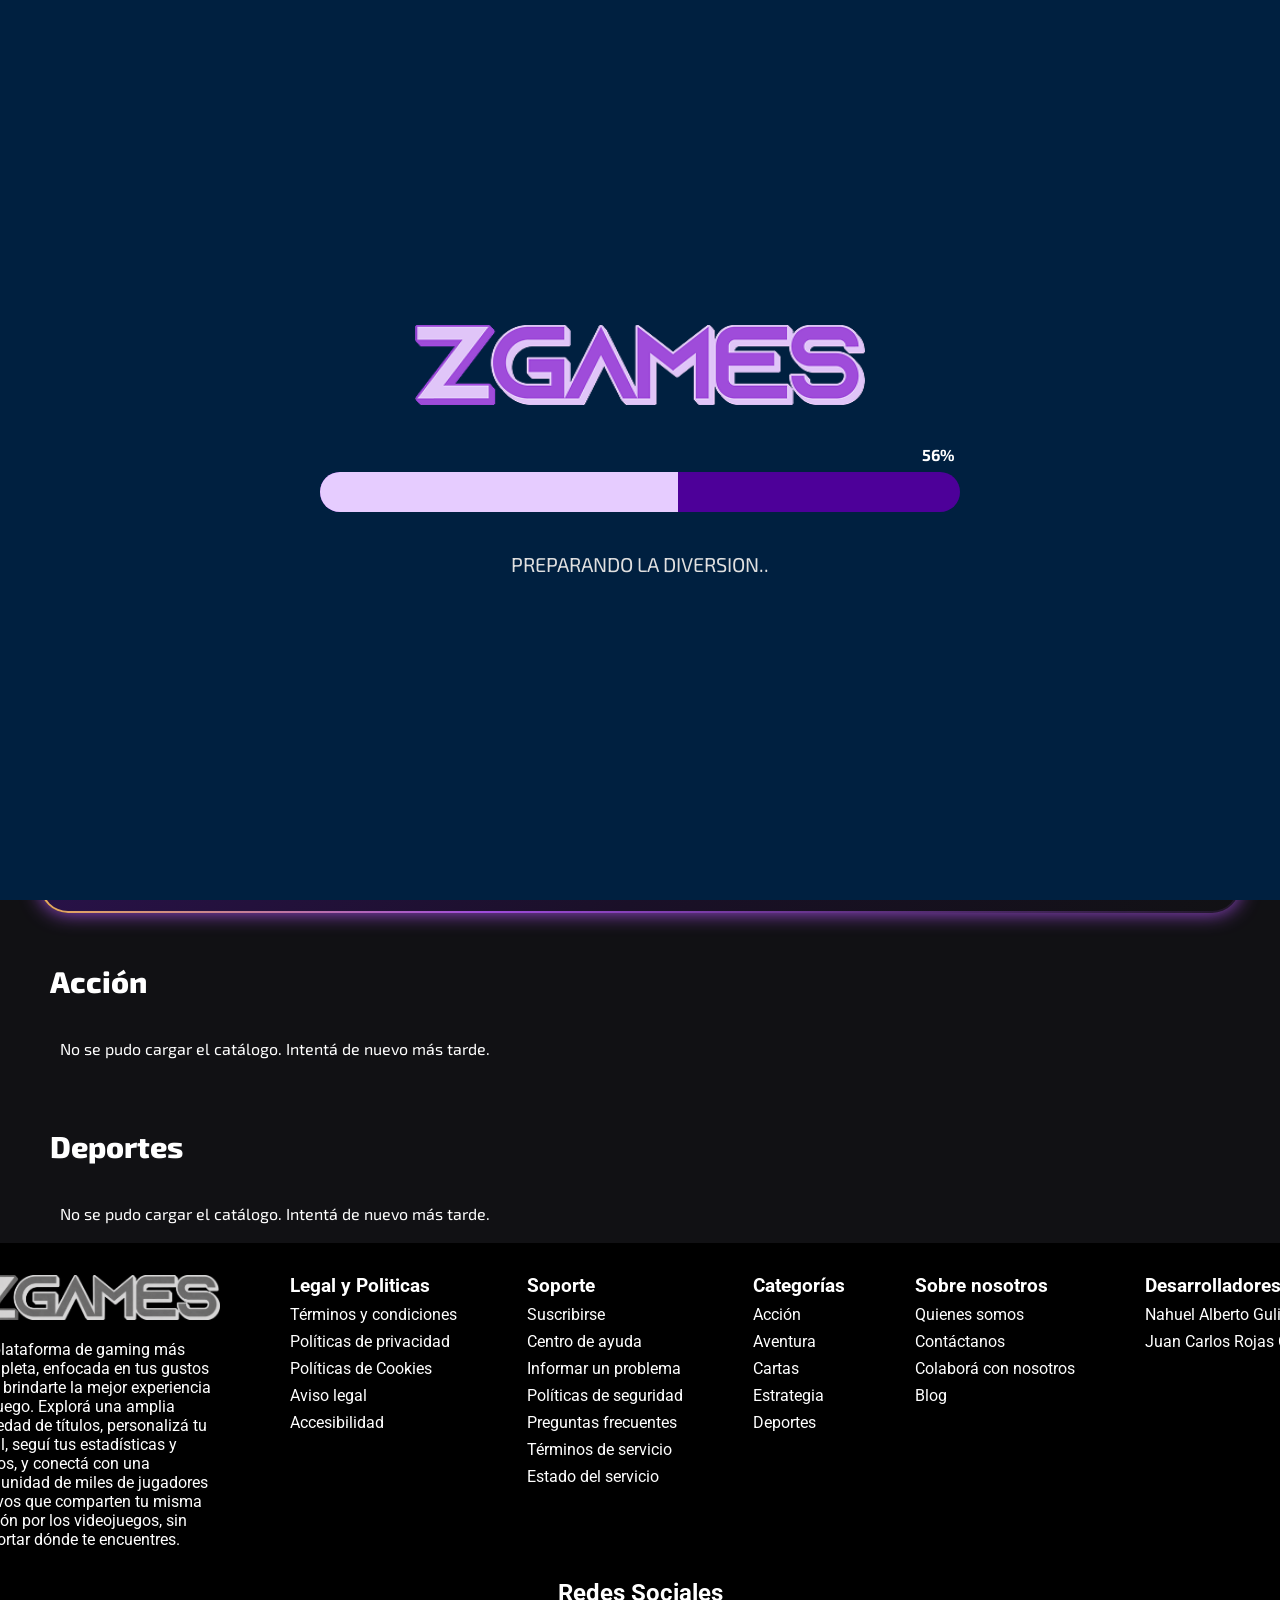
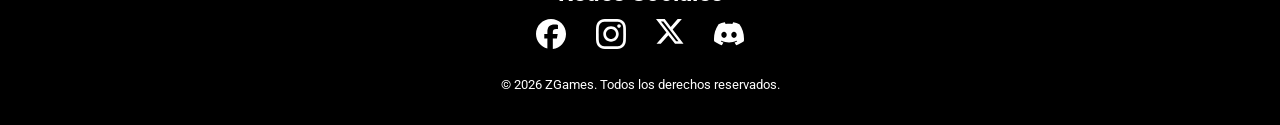
<file: InterfacesEntregable2/inicio.html>
<!DOCTYPE html>
<html lang="es">

<head>
  <meta charset="UTF-8" />
  <meta name="viewport" content="width=device-width, initial-scale=1.0" />
  <meta name="description" content="Inicio de ZGames con secciones de juegos y categorías." />
  <title>Home | ZGames</title>
  <link rel="stylesheet" href="../InterfacesEntregable2/Css/inicio.css" />
  <link rel="preconnect" href="https://fonts.googleapis.com" />
  <link rel="preconnect" href="https://fonts.gstatic.com" crossorigin />
  <link href="https://fonts.googleapis.com/css2?family=Exo+2:wght@400;600;700&display=swap" rel="stylesheet" />
  <link href="https://fonts.googleapis.com/css2?family=Roboto:ital,wght@0,100..900;1,100..900&display=swap"
    rel="stylesheet" />
</head>

<body>
  <div class="page-shell">
    <header>
      <nav class="nav" aria-label="Navegación principal">
        <div class="content_nav_left">
          <button class="btn-burger" type="button" aria-label="Abrir menú hamburguesa">
            <svg xmlns="http://www.w3.org/2000/svg" width="38" height="28" viewBox="0 0 38 28" fill="none">
              <path d="M1.5 1.5H36.4992" stroke="#9F4CDB" stroke-width="3" stroke-linecap="round"
                stroke-linejoin="round" />
              <path d="M19 9.83398H36.4996" stroke="#9F4CDB" stroke-width="3" stroke-linecap="round"
                stroke-linejoin="round" />
              <path d="M19 18.166H36.4996" stroke="#9F4CDB" stroke-width="3" stroke-linecap="round"
                stroke-linejoin="round" />
              <path d="M1.5 26.5H36.4992" stroke="#9F4CDB" stroke-width="3" stroke-linecap="round"
                stroke-linejoin="round" />
              <path class="icon-arrow" d="M10.2498 9.37109L1.5 14.0007L10.2498 18.6304V9.37109Z" stroke="#9F4CDB"
                stroke-width="3" stroke-linejoin="round" />
            </svg>
          </button>

          <div class="menu-hamburguesa">
            <a href="#inicio" class="menu-item" data-section="inicio">
              <svg class="icon icon-inicio" viewBox="0 0 24 24" fill="none" xmlns="http://www.w3.org/2000/svg">
                <path
                  d="M3 11L12 3L21 11M5 9.5V20C5 20.5523 5.44772 21 6 21H9V15C9 14.4477 9.44772 14 10 14H14C14.5523 14 15 14.4477 15 15V21H18C18.5523 21 19 20.5523 19 20V9.5"
                  stroke-width="1.8" stroke-linecap="round" stroke-linejoin="round" />
              </svg>
              <span class="label">Inicio</span>
            </a>
            <a href="#recientes" class="menu-item" data-section="recientes">
              <svg class="icon icon-recientes" viewBox="0 0 24 24" fill="none" xmlns="http://www.w3.org/2000/svg">
                <path
                  d="M3 4V9H8M3.5 15C4.98 18.65 8.62 21 12.5 21C17.75 21 22 16.75 22 11.5C22 6.25 17.75 2 12.5 2C8.29 2 4.67 4.72 3.37 8.5M12.5 7V12L16 14"
                  stroke-width="1.8" stroke-linecap="round" stroke-linejoin="round" />
              </svg>
              <span class="label">Recientes</span>
            </a>
            <a href="#estrategia" class="menu-item" data-section="estrategia">
              <svg class="icon" xmlns="http://www.w3.org/2000/svg" width="24" height="24" viewBox="0 0 24 24"
                fill="none" stroke="currentColor" stroke-width="2" stroke-linecap="round" stroke-linejoin="round"
                aria-hidden="true">
                <path d="M3 8l4.5 4L12 5l4.5 7L21 8l-2 11H5L3 8z" />
                <circle cx="3" cy="6" r="1.2" />
                <circle cx="12" cy="3.5" r="1.2" />
                <circle cx="21" cy="6" r="1.2" />
              </svg>
              <span class="label">Estrategia</span>
            </a>
            <a href="#aventura" class="menu-item" data-section="aventura">
              <svg class="icon icon-aventura" viewBox="0 0 24 24" fill="none" xmlns="http://www.w3.org/2000/svg">
                <circle cx="12" cy="12" r="9" stroke-width="1.8" />
                <path d="M14.5 9.5L13 13L9.5 14.5L11 11L14.5 9.5Z" stroke-width="1.8" stroke-linejoin="round" />
              </svg>
              <span class="label">Aventura</span>
            </a>
            <a href="#accion" class="menu-item" data-section="accion">
              <svg class="icon icon-accion" viewBox="0 0 24 24" fill="none" xmlns="http://www.w3.org/2000/svg">
                <path d="M13 2L4 14H11L10 22L20 9H13V2Z" stroke-width="1.8" stroke-linecap="round"
                  stroke-linejoin="round" />
              </svg>
              <span class="label">Acción</span>
            </a>
            <a href="#deportes" class="menu-item" data-section="deportes">
              <svg class="icon icon-deportes" viewBox="0 0 24 24" fill="none" xmlns="http://www.w3.org/2000/svg">
                <circle cx="12" cy="12" r="9" stroke-width="1.8" />
                <path
                  d="M12 8L15.5 10.5L14 14.5H10L8.5 10.5L12 8ZM12 3V8M8.5 10.5L4 9M10 14.5L7.5 20M14 14.5L16.5 20M15.5 10.5L20 9"
                  stroke-width="1.8" stroke-linecap="round" />
              </svg>
              <span class="label">Deportes</span>
            </a>
          </div>

          <a href="../InterfacesEntregable2/inicio.html">
            <img src="../InterfacesEntregable2/Img/game_png_1.png" alt="ZGames logo" width="150" height="30" />
          </a>
        </div>

        <div class="content-nav-search-center">
          <input type="search" placeholder="¿A que jugamos hoy?">
          <button>
            <svg xmlns="http://www.w3.org/2000/svg" width="17" height="17" viewBox="0 0 17 17" fill="none">
              <path
                d="M7.79167 15.5833C3.49562 15.5833 0 12.0877 0 7.79167C0 3.49562 3.49562 0 7.79167 0C12.0877 0 15.5833 3.49562 15.5833 7.79167C15.5833 12.0877 12.0877 15.5833 7.79167 15.5833ZM7.79167 1.41667C4.27692 1.41667 1.41667 4.27621 1.41667 7.79167C1.41667 11.3071 4.27692 14.1667 7.79167 14.1667C11.3064 14.1667 14.1667 11.3071 14.1667 7.79167C14.1667 4.27621 11.3064 1.41667 7.79167 1.41667Z"
                fill="black" />
              <path
                d="M16.2921 16.9998C16.1991 16.9999 16.1069 16.9816 16.021 16.946C15.935 16.9104 15.857 16.8581 15.7913 16.7923L12.3948 13.3958C12.262 13.2629 12.1874 13.0826 12.1875 12.8948C12.1876 12.7069 12.2623 12.5267 12.3952 12.3939C12.5281 12.261 12.7083 12.1865 12.8962 12.1865C13.0841 12.1866 13.2643 12.2613 13.3971 12.3942L16.7929 15.7907C16.8923 15.8896 16.96 16.0158 16.9875 16.1533C17.015 16.2908 17.0011 16.4334 16.9474 16.5629C16.8938 16.6925 16.8028 16.8032 16.6861 16.881C16.5695 16.9587 16.4323 17.0001 16.2921 16.9998Z"
                fill="black" />
            </svg>
          </button>
        </div>

        <div class="content-nav-rigth">


            <div class="hearder-premium">
              <button  class="btn-subscription" aria-label="Ir a la sección de mis juegos">
                <svg class="border premium-icon" xmlns="http://www.w3.org/2000/svg" width="18" height="19"
                  viewBox="0 0 18 19" fill="none">
                  <path
                    d="M18 0L13 5L9 0L5 5L0 0V13H18V0ZM2 19H16C16.5304 19 17.0391 18.7893 17.4142 18.4142C17.7893 18.0391 18 17.5304 18 17V15H0V17C0 17.5304 0.210714 18.0391 0.585786 18.4142C0.960859 18.7893 1.46957 19 2 19Z"
                    fill="#FFCD29" />
                  <polyline points="179,1 179,59 1,59 1,1 179,1" class="bg-line" />
                  <polyline points="179,1 179,59 1,59 1,1 179,1" class="hl-line" />
                </svg>
                <span>Obtener premium</span>
              </button>
              <div class="lista-juegos" id="lista-juegos"></div>
            </div>

          <button class="content-perfil btn-perfil" type="button" aria-label="Abrir menú de perfil">
            <svg xmlns="http://www.w3.org/2000/svg" width="35" height="35" viewBox="0 0 35 35" fill="none">
              <path
                d="M29.6219 23.6929C28.0627 22.045 26.1839 20.7324 24.1002 19.8353C22.0165 18.9383 19.7717 18.4756 17.5031 18.4756C15.2345 18.4756 12.9898 18.9383 10.9061 19.8353C8.82238 20.7324 6.94352 22.045 5.38438 23.6929C5.04635 24.054 4.85861 24.5303 4.85938 25.0248V30.1387C4.85938 30.6544 5.06424 31.149 5.42889 31.5137C5.79355 31.8783 6.28812 32.0832 6.80382 32.0832H28.1927C28.7084 32.0832 29.203 31.8783 29.5676 31.5137C29.9323 31.149 30.1372 30.6544 30.1372 30.1387V25.0248C30.1406 24.5316 29.9564 24.0555 29.6219 23.6929ZM28.1927 30.1387H6.80382V25.0151C8.18168 23.5643 9.84035 22.4089 11.6789 21.6194C13.5174 20.8299 15.4974 20.4228 17.4983 20.4228C19.4991 20.4228 21.4791 20.8299 23.3176 21.6194C25.1562 22.4089 26.8148 23.5643 28.1927 25.0151V30.1387Z"
                fill="white" />
              <path
                d="M17.5008 16.5281C19.0626 16.528 20.5768 15.9908 21.7895 15.0065C23.0021 14.0223 23.8393 12.6509 24.1605 11.1225C23.2848 10.3054 22.6269 9.28247 22.2466 8.14667C21.8663 7.01087 21.7756 5.79809 21.9828 4.61835C21.1563 3.88948 20.1652 3.37219 19.0946 3.11097C18.0241 2.84975 16.9061 2.8524 15.8368 3.11869C14.7675 3.38498 13.7788 3.90695 12.9558 4.63973C12.1328 5.37252 11.5 6.2942 11.1119 7.32555C10.7238 8.3569 10.5919 9.46708 10.7276 10.5607C10.8633 11.6542 11.2625 12.6985 11.891 13.6037C12.5194 14.5089 13.3583 15.248 14.3354 15.7574C15.3126 16.2667 16.3989 16.5312 17.5008 16.5281ZM17.5008 4.86141C18.4623 4.86141 19.4021 5.14651 20.2015 5.68065C21.0009 6.2148 21.624 6.974 21.9919 7.86225C22.3598 8.75051 22.4561 9.72791 22.2685 10.6709C22.081 11.6138 21.618 12.48 20.9381 13.1598C20.2583 13.8397 19.3921 14.3027 18.4492 14.4902C17.5062 14.6778 16.5288 14.5815 15.6405 14.2136C14.7523 13.8457 13.9931 13.2226 13.4589 12.4232C12.9248 11.6238 12.6397 10.684 12.6397 9.72252C12.6397 8.43327 13.1519 7.19683 14.0635 6.2852C14.9751 5.37356 16.2116 4.86141 17.5008 4.86141Z"
                fill="white" />
              <path
                d="M29.1658 10.6949C31.8505 10.6949 34.0269 8.51849 34.0269 5.83377C34.0269 3.14905 31.8505 0.972656 29.1658 0.972656C26.4811 0.972656 24.3047 3.14905 24.3047 5.83377C24.3047 8.51849 26.4811 10.6949 29.1658 10.6949Z"
                fill="#FF0000" />
            </svg>
          </button>

          <div class="menu-perfil">
            <a href="#perfil" class="menu-item">
              <svg class="icon" xmlns="http://www.w3.org/2000/svg" width="20" height="20" viewBox="0 0 24 24"
                fill="none" stroke="currentColor" stroke-width="2" stroke-linecap="round" stroke-linejoin="round">
                <path d="M20 21v-2a4 4 0 0 0-4-4H8a4 4 0 0 0-4 4v2"></path>
                <circle cx="12" cy="7" r="4"></circle>
              </svg>
              <span class="label">Mi Perfil</span>
            </a>

            <a href="#metodos-pago" class="menu-item">
              <svg class="icon" xmlns="http://www.w3.org/2000/svg" width="20" height="20" viewBox="0 0 24 24"
                fill="none" stroke="currentColor" stroke-width="2" stroke-linecap="round" stroke-linejoin="round">
                <rect x="2" y="5" width="20" height="14" rx="2" ry="2"></rect>
                <line x1="2" y1="10" x2="22" y2="10"></line>
              </svg>
              <span class="label">Mis métodos de pago</span>
            </a>
            <a href="#amigos" class="menu-item">
              <svg class="icon" xmlns="http://www.w3.org/2000/svg" width="20" height="20" viewBox="0 0 24 24"
                fill="none" stroke="currentColor" stroke-width="2" stroke-linecap="round" stroke-linejoin="round">
                <path d="M17 21v-2a4 4 0 0 0-4-4H5a4 4 0 0 0-4 4v2"></path>
                <circle cx="9" cy="7" r="4"></circle>
                <path d="M23 21v-2a4 4 0 0 0-3-3.87"></path>
                <path d="M16 3.13a4 4 0 0 1 0 7.75"></path>
              </svg>
              <span class="label">Amigos</span>
            </a>
            <a href="login.html" class="menu-item">
              <svg class="icon" xmlns="http://www.w3.org/2000/svg" width="20" height="20" viewBox="0 0 24 24"
                fill="none" stroke="currentColor" stroke-width="2" stroke-linecap="round" stroke-linejoin="round">
                <path d="M9 21H5a2 2 0 0 1-2-2V5a2 2 0 0 1 2-2h4"></path>
                <polyline points="16 17 21 12 16 7"></polyline>
                <line x1="21" y1="12" x2="9" y2="12"></line>
              </svg>
              <span class="label">Cerrar sesión</span>
            </a>
          </div>
        </div>

      </nav>
    </header>

    <!-- Hero principal con banner destacado -->

    <section class="banner-container" aria-roledescription="carrusel" aria-label="Juegos destacados">
      <div class="banner-viewport">

        <div class="banner-track">
          <article class="banner-slide">
            <img class="banner-img" src="../InterfacesEntregable2/Img/imagesBanner/peg_fondo_banner.png" alt="Banner de Peg Solitaire Z">
            
            <div class="banner-content">
              <h2>Peg Solitarie Z</h2>
              <p>Peg Solitaire Z es un juego de lógica y estrategia para un jugador, ambientado en el planeta Namek. Las fichas están representadas por Shenlong con el objetivo es ir eliminándolas mediante saltos hasta conseguir que quede una sola ficha en el tablero.</p>
              <button class="btn-jugar btn-rebote" data-game-url="juego.html">
                <span class="tri"></span>JUGAR
              </button>
            </div>
          </article>
          
          <article class="banner-slide">
            <img class="banner-img" src="../InterfacesEntregable2/Img/imagesBanner/BlockaBanner.png" alt="Banner de Blocka">
            <div class="banner-content">
              <h2>Blocka</h2>
              <p>Preparate para jugar Blocka, un desafío de estrategia para poner a prueba tus habilidades.</p>
              <button class="btn-jugar btn-rebote" data-game-url="blocka.html">
                <span class="tri"></span>JUGAR
              </button>
            </div>
          </article>

          <article class="banner-slide">
            <img class="banner-img" src="../InterfacesEntregable2/Img/imagesBanner/gokubird_banner.png" alt="Banner de Super Mario">
            <div class="banner-content">
              <h2>GokuBird</h2>
              <p>¡Acompaña al pequeño Goku a bordo de su Nube Voladora en GokuBird, un desafiante juego arcade de habilidad y reflejos al más puro estilo Flappy Bird!</p>
              <button class="btn-jugar btn-rebote" data-game-url="gokubird.html">
                <span class="tri"></span>JUGAR
              </button>
            </div>
          </article>
          
          <article class="banner-slide">
            <img class="banner-img" src="../InterfacesEntregable2/Img/imagesBanner/aoe_fondo_banner.jpg" alt="">
            <div class="banner-content">
              <h2>Age of Empires II</h2>
              <p>Age of Empires II es un aclamado videojuego de estrategia en tiempo real ambientado en la Edad Media. Elige entre diversas civilizaciones históricas y guía a tu pueblo a través de los siglos. Recolecta recursos, construye imponentes castillos, investiga tecnologías y dirige ejércitos masivos en batallas épicas para conquistar a tus enemigos y forjar un imperio legendario.</p>
              <button class="btn-jugar btn-rebote" data-game-url="juego.html">
                <span class="tri"></span>JUGAR
              </button>
            </div>
          </article>
          
          <article class="banner-slide">
            <img class="banner-img" src="../InterfacesEntregable2/Img/imagesBanner/peak_fondo_banner.jpg" alt="Banner de Peak">
          <div class="banner-content">
            <h2>Peak</h2>
            <p>Peak es un popular juego y aplicación de entrenamiento cerebral para dispositivos móviles. A través de una amplia colección de divertidos y desafiantes minijuegos diseñados junto a expertos en neurociencia, podrás poner a prueba y mejorar tus habilidades cognitivas clave, como la memoria, la concentración, la resolución de problemas y la agilidad mental, mientras sigues tu progreso diario.</p>
            <button class="btn-jugar btn-rebote" data-game-url="juego.html">
              <span class="tri"></span>JUGAR
            </button>
          </div>
        </article>
        
        <!-- más slides... -->
      </div>
      <button class="banner-arrow prev" aria-label="Juego anterior">&#10094;</button>
      <button class="banner-arrow next" aria-label="Juego siguiente">&#10095;</button>
    </div>
      
    </section>
    
    
  

    <!-- Catálogo de juegos por categoría -->
    <main class="catalog" aria-label="Catálogo principal">
     
      <section id="estrategia" class="game-section" data-category="strategy" aria-labelledby="estrategia-titulo">
        <h2 id="estrategia-titulo">Estrategia</h2>

        <div class="game-carousel">
          <button type="button" class="row-arrow prev" aria-label="Juegos anteriores">&#10094;</button>

          <div class="game-viewport">
            <div class="game-row">
              <!-- las tarjetas las crea tu JS de la API -->
            </div>
          </div>

          <button type="button" class="row-arrow next" aria-label="Juegos siguientes">&#10095;</button>
        </div>
      </section>



      <section id="aventura" class="game-section" data-category="Adventure" aria-labelledby="aventura-titulo">
        <h2 id="aventura-titulo">Aventura</h2>
        <div class="game-carousel">
          <button type="button" class="row-arrow prev" aria-label="Juegos anteriores">&#10094;</button>
          <div class="game-viewport">
            <div class="game-row"></div>
          </div>
          <button type="button" class="row-arrow next" aria-label="Juegos siguientes">&#10095;</button>
        </div>
      </section>

     <section class="game-section game-section--promo" data-category="Shooter" aria-labelledby="suscripcion-titulo">
        <h2>
          <svg class="promo-crown" xmlns="http://www.w3.org/2000/svg" width="28" height="30" viewBox="0 0 18 19"
            fill="none" aria-hidden="true">
            <path
            d="M18 0L13 5L9 0L5 5L0 0V13H18V0ZM2 19H16C16.5304 19 17.0391 18.7893 17.4142 18.4142C17.7893 18.0391 18 17.5304 18 17V15H0V17C0 17.5304 0.210714 18.0391 0.585786 18.4142C0.960859 18.7893 1.46957 19 2 19Z"
            fill="#FFCD29" />
          </svg>
          <span id="suscripcion-titulo">Juegos premium</span>
        
          <span class="promo-badge">Premium</span>
        </h2>

        <div class="game-carousel">
          <button type="button" class="row-arrow prev" aria-label="Juegos anteriores">&#10094;</button>
          <div class="game-viewport">
            <div class="game-row"></div>
          </div>
          <button type="button" class="row-arrow next" aria-label="Juegos siguientes">&#10095;</button>
        </div>
      </section>

      <section id="accion" class="game-section" data-category="Action" aria-labelledby="accion-titulo">
        <h2 id="accion-titulo">Acción</h2>
        <div class="game-carousel">
          <button type="button" class="row-arrow prev" aria-label="Juegos anteriores">&#10094;</button>
          <div class="game-viewport">
            <div class="game-row"></div>
          </div>
          <button type="button" class="row-arrow next" aria-label="Juegos siguientes">&#10095;</button>
        </div>
      </section>

      <section id="deportes" class="game-section" data-category="sports" aria-labelledby="deportes-titulo">
        <h2 id="deportes-titulo">Deportes</h2>
        <div class="game-carousel">
          <button type="button" class="row-arrow prev" aria-label="Juegos anteriores">&#10094;</button>
          <div class="game-viewport">
            <div class="game-row"></div>
          </div>
          <button type="button" class="row-arrow next" aria-label="Juegos siguientes">&#10095;</button>
        </div>
      </section>

    </main>

    <footer>
      <div class="footer-grid">
        <div class="footer-content-logo-description">
          <img class="footer-logo" src="../InterfacesEntregable2/Img/zgames_logo_byc.png" alt="ZGames logo" />
          <span>
            La plataforma de gaming más completa, enfocada en tus gustos y en brindarte la mejor experiencia
            de juego.
            Explorá una amplia variedad de títulos, personalizá tu perfil, seguí tus estadísticas y logros,
            y conectá con una comunidad de miles de jugadores activos que comparten tu misma pasión por los
            videojuegos, sin importar dónde te encuentres.
          </span>
        </div>
        <section>
          <h3>Legal y Politicas</h3>
          <ul>
            <li>Términos y condiciones</li>
            <li>Políticas de privacidad</li>
            <li>Políticas de Cookies</li>
            <li>Aviso legal</li>
            <li>Accesibilidad</li>
          </ul>
        </section>

        <section>
          <h3>Soporte</h3>
          <ul>
            <li>Suscribirse</li>
            <li>Centro de ayuda</li>
            <li>Informar un problema</li>
            <li>Políticas de seguridad</li>
            <li>Preguntas frecuentes</li>
            <li>Términos de servicio</li>
            <li>Estado del servicio</li>
          </ul>
        </section>

        <section>
          <h3>Categorías</h3>
          <ul>
            <li>Acción</li>
            <li>Aventura</li>
            <li>Cartas</li>
            <li>Estrategia</li>
            <li>Deportes</li>
          </ul>
        </section>

        <section>
          <h3>Sobre nosotros</h3>
          <ul>
            <li>Quienes somos</li>
            <li>Contáctanos</li>
            <li>Colaborá con nosotros</li>
            <li>Blog</li>
          </ul>
        </section>

        <section>
          <h3>Desarrolladores</h3>
          <ul>
            <li>Nahuel Alberto Gulias</li>
            <li>Juan Carlos Rojas Ortiz</li>
          </ul>
        </section>
      </div>

      <div class="footer-bottom">
        <div class="social-area">
          <h2>Redes Sociales</h2>
          <div class="social-icons" aria-label="Redes sociales">
            <!-- svg facebook -->
            <svg xmlns="http://www.w3.org/2000/svg" width="30" height="30" viewBox="0 0 30 30" fill="none">
              <path
                d="M15 0C6.7158 0 0 6.7158 0 15C0 22.0344 4.8432 27.9372 11.3766 29.5584V19.584H8.2836V15H11.3766V13.0248C11.3766 7.9194 13.6872 5.553 18.6996 5.553C19.65 5.553 21.2898 5.7396 21.9606 5.9256V10.0806C21.6066 10.0434 20.9916 10.0248 20.2278 10.0248C17.7684 10.0248 16.818 10.9566 16.818 13.3788V15H21.7176L20.8758 19.584H16.818V29.8902C24.2454 28.9932 30.0006 22.6692 30.0006 15C30 6.7158 23.2842 0 15 0Z"
                fill="white" />
            </svg>

            <!-- svg instagram -->
            <svg xmlns="http://www.w3.org/2000/svg" width="30" height="30" viewBox="0 0 30 30" fill="none">
              <path
                d="M15 2.70117C19.0078 2.70117 19.4824 2.71875 21.0586 2.78906C22.5234 2.85352 23.3145 3.09961 23.8418 3.30469C24.5391 3.57422 25.043 3.90234 25.5645 4.42383C26.0918 4.95117 26.4141 5.44922 26.6836 6.14648C26.8887 6.67383 27.1348 7.4707 27.1992 8.92969C27.2695 10.5117 27.2871 10.9863 27.2871 14.9883C27.2871 18.9961 27.2695 19.4707 27.1992 21.0469C27.1348 22.5117 26.8887 23.3027 26.6836 23.8301C26.4141 24.5273 26.0859 25.0313 25.5645 25.5527C25.0371 26.0801 24.5391 26.4023 23.8418 26.6719C23.3145 26.877 22.5176 27.123 21.0586 27.1875C19.4766 27.2578 19.002 27.2754 15 27.2754C10.9922 27.2754 10.5176 27.2578 8.94141 27.1875C7.47656 27.123 6.68555 26.877 6.1582 26.6719C5.46094 26.4023 4.95703 26.0742 4.43555 25.5527C3.9082 25.0254 3.58594 24.5273 3.31641 23.8301C3.11133 23.3027 2.86523 22.5059 2.80078 21.0469C2.73047 19.4648 2.71289 18.9902 2.71289 14.9883C2.71289 10.9805 2.73047 10.5059 2.80078 8.92969C2.86523 7.46484 3.11133 6.67383 3.31641 6.14648C3.58594 5.44922 3.91406 4.94531 4.43555 4.42383C4.96289 3.89648 5.46094 3.57422 6.1582 3.30469C6.68555 3.09961 7.48242 2.85352 8.94141 2.78906C10.5176 2.71875 10.9922 2.70117 15 2.70117ZM15 0C10.9277 0 10.418 0.0175781 8.81836 0.0878906C7.22461 0.158203 6.12891 0.416016 5.17969 0.785156C4.18945 1.17187 3.35156 1.68164 2.51953 2.51953C1.68164 3.35156 1.17188 4.18945 0.785156 5.17383C0.416016 6.12891 0.158203 7.21875 0.0878906 8.8125C0.0175781 10.418 0 10.9277 0 15C0 19.0723 0.0175781 19.582 0.0878906 21.1816C0.158203 22.7754 0.416016 23.8711 0.785156 24.8203C1.17188 25.8105 1.68164 26.6484 2.51953 27.4805C3.35156 28.3125 4.18945 28.8281 5.17383 29.209C6.12891 29.5781 7.21875 29.8359 8.8125 29.9062C10.4121 29.9766 10.9219 29.9941 14.9941 29.9941C19.0664 29.9941 19.5762 29.9766 21.1758 29.9062C22.7695 29.8359 23.8652 29.5781 24.8145 29.209C25.7988 28.8281 26.6367 28.3125 27.4688 27.4805C28.3008 26.6484 28.8164 25.8105 29.1973 24.8262C29.5664 23.8711 29.8242 22.7813 29.8945 21.1875C29.9648 19.5879 29.9824 19.0781 29.9824 15.0059C29.9824 10.9336 29.9648 10.4238 29.8945 8.82422C29.8242 7.23047 29.5664 6.13477 29.1973 5.18555C28.8281 4.18945 28.3184 3.35156 27.4805 2.51953C26.6484 1.6875 25.8105 1.17188 24.8262 0.791016C23.8711 0.421875 22.7813 0.164062 21.1875 0.09375C19.582 0.0175781 19.0723 0 15 0Z"
                fill="white" />
              <path
                d="M15 7.29492C10.7461 7.29492 7.29492 10.7461 7.29492 15C7.29492 19.2539 10.7461 22.7051 15 22.7051C19.2539 22.7051 22.7051 19.2539 22.7051 15C22.7051 10.7461 19.2539 7.29492 15 7.29492ZM15 19.998C12.2402 19.998 10.002 17.7598 10.002 15C10.002 12.2402 12.2402 10.002 15 10.002C17.7598 10.002 19.998 12.2402 19.998 15C19.998 17.7598 17.7598 19.998 15 19.998Z"
                fill="white" />
              <path
                d="M24.8086 6.99024C24.8086 7.98633 24 8.78907 23.0098 8.78907C22.0137 8.78907 21.2109 7.98047 21.2109 6.99024C21.2109 5.99414 22.0195 5.19141 23.0098 5.19141C24 5.19141 24.8086 6 24.8086 6.99024Z"
                fill="white" />
            </svg>

            <!-- svg x(ex tw) -->
            <svg xmlns="http://www.w3.org/2000/svg" width="28" height="25" viewBox="0 0 28 25" fill="none">
              <path
                d="M21.6579 0H25.8747L16.6621 10.5294L27.5 24.8575H19.014L12.3675 16.1675L4.76243 24.8575H0.54304L10.3968 13.5951L0 0H8.70139L14.7092 7.94291L21.6579 0ZM20.1779 22.3335H22.5145L7.43174 2.39142H4.92433L20.1779 22.3335Z"
                fill="white" />
            </svg>

            <!-- svg discord -->
            <svg xmlns="http://www.w3.org/2000/svg" width="30" height="30" viewBox="0 0 30 30" fill="none">
              <path
                d="M25.3963 5.19434C23.4842 4.31699 21.4337 3.6706 19.2899 3.30038C19.2508 3.29324 19.2118 3.31109 19.1917 3.3468C18.928 3.81582 18.6359 4.4277 18.4314 4.90863C16.1255 4.56342 13.8315 4.56342 11.5729 4.90863C11.3683 4.41701 11.0656 3.81582 10.8007 3.3468C10.7806 3.31228 10.7416 3.29443 10.7026 3.30038C8.55989 3.66941 6.50945 4.31581 4.59617 5.19434C4.57961 5.20149 4.56541 5.2134 4.55599 5.22887C0.66674 11.0393 -0.398688 16.707 0.123975 22.3043C0.12634 22.3317 0.141712 22.3579 0.162998 22.3745C2.72901 24.259 5.21463 25.403 7.6541 26.1613C7.69314 26.1732 7.73451 26.1589 7.75935 26.1267C8.33641 25.3387 8.8508 24.5078 9.29185 23.634C9.31787 23.5828 9.29303 23.5221 9.23983 23.5019C8.42391 23.1924 7.647 22.815 6.89966 22.3865C6.84055 22.3519 6.83582 22.2674 6.8902 22.2269C7.04747 22.1091 7.20477 21.9864 7.35494 21.8626C7.38211 21.84 7.41997 21.8353 7.45192 21.8495C12.3616 24.0911 17.6769 24.0911 22.5287 21.8495C22.5606 21.8341 22.5985 21.8389 22.6268 21.8615C22.7771 21.9853 22.9343 22.1091 23.0928 22.2269C23.1472 22.2674 23.1436 22.3519 23.0845 22.3865C22.3372 22.8233 21.5602 23.1924 20.7431 23.5007C20.6899 23.5209 20.6663 23.5828 20.6923 23.634C21.1428 24.5066 21.6572 25.3375 22.2236 26.1256C22.2473 26.1589 22.2898 26.1732 22.3289 26.1613C24.7802 25.403 27.2658 24.259 29.8318 22.3745C29.8543 22.3579 29.8685 22.3329 29.8708 22.3055C30.4964 15.8343 28.8231 10.2132 25.4353 5.23005C25.427 5.2134 25.4128 5.20149 25.3963 5.19434ZM10.025 18.8961C8.54687 18.8961 7.32892 17.539 7.32892 15.8724C7.32892 14.2058 8.52325 12.8488 10.025 12.8488C11.5386 12.8488 12.7448 14.2178 12.7211 15.8724C12.7211 17.539 11.5268 18.8961 10.025 18.8961ZM19.9934 18.8961C18.5153 18.8961 17.2974 17.539 17.2974 15.8724C17.2974 14.2058 18.4917 12.8488 19.9934 12.8488C21.507 12.8488 22.7132 14.2178 22.6896 15.8724C22.6896 17.539 21.507 18.8961 19.9934 18.8961Z"
                fill="white" />
            </svg>
          </div>
          <small>© 2026 ZGames. Todos los derechos reservados.</small>
        </div>
    </footer>

    <div class="loading-overlay" id="loading-overlay" hidden>
    <div class="loader">
      <img class="img-background-transition" src="../InterfacesEntregable2/Img/game_png_1.png" alt="" width="450" height="80">
      <div class="progress-row">
        <p class="persent">0%</p>
        <div class="progress-bar">
          <div class="progress"></div>
        </div>
      </div>
      <p class="loading-text"> Preparando la diversión </p>
    </div>
  </div>

  </div>
</body>

<script src="../InterfacesEntregable2/JavaScript/BtnEventos.js"></script>
<script src="../InterfacesEntregable2/JavaScript/ConsumirApi.js"></script>
<script src="../InterfacesEntregable2/JavaScript/CarruselMain.js"></script>

</html>
</file>
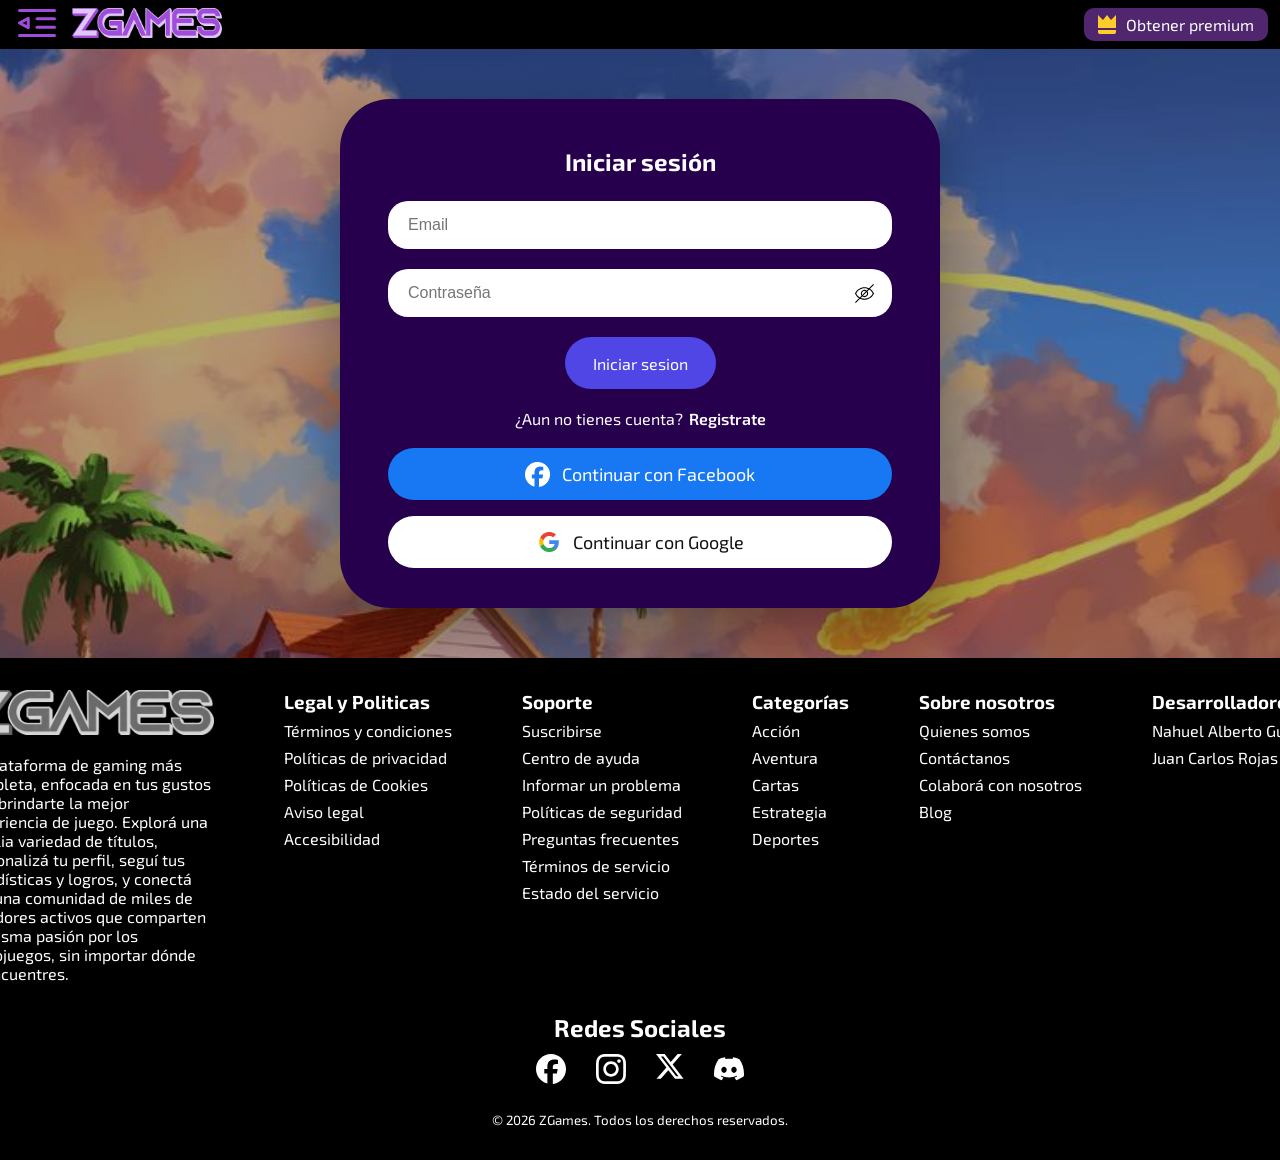
<file: InterfacesEntregable2/login.html>
<!DOCTYPE html>
<html lang="en">

<head>
  <meta charset="UTF-8">
  <meta name="viewport" content="width=device-width, initial-scale=1.0">
  <title>Login | ZGames</title>
  <link rel="stylesheet" href="../InterfacesEntregable2/Css/login.css">
  <!-- Exo 2 tipografia -->
  <link rel="preconnect" href="https://fonts.googleapis.com">
  <link rel="preconnect" href="https://fonts.gstatic.com" crossorigin>
  <link href="https://fonts.googleapis.com/css2?family=Exo+2:wght@400;600;700&display=swap" rel="stylesheet">
  <!-- Roboto -->
  <link rel="preconnect" href="https://fonts.googleapis.com">
  <link rel="preconnect" href="https://fonts.gstatic.com" crossorigin>
  <link href="https://fonts.googleapis.com/css2?family=Roboto:ital,wght@0,100..900;1,100..900&display=swap"
    rel="stylesheet">
</head>

<body>
  <header>
    <nav arial-label="Navegacion principal">
      <div class="content_nav_left">
        <button class="btn-burger" type="button" aria-label="Abrir menú hamburguesa">
          <svg xmlns="http://www.w3.org/2000/svg" width="38" height="28" viewBox="0 0 38 28" fill="none">
            <path d="M1.5 1.5H36.4992" stroke="#9F4CDB" stroke-width="3" stroke-linecap="round"
              stroke-linejoin="round" />
            <path d="M19 9.83398H36.4996" stroke="#9F4CDB" stroke-width="3" stroke-linecap="round"
              stroke-linejoin="round" />
            <path d="M19 18.166H36.4996" stroke="#9F4CDB" stroke-width="3" stroke-linecap="round"
              stroke-linejoin="round" />
            <path d="M1.5 26.5H36.4992" stroke="#9F4CDB" stroke-width="3" stroke-linecap="round"
              stroke-linejoin="round" />
            <path d="M10.2498 9.37109L1.5 14.0007L10.2498 18.6304V9.37109Z" stroke="#9F4CDB" stroke-width="3"
              stroke-linejoin="round" />
          </svg>
        </button>

        <a href="../InterfacesEntregable2/login.html">
          <img src="../InterfacesEntregable2/Img/game_png_1.png" alt="ZGames logo" width="150" height="30" />
        </a>
      </div>

      <a href="" class="btn-subscription" aria-label="Ir a la sección de mis juegos">
        <svg class="premium-icon" xmlns="http://www.w3.org/2000/svg" width="18" height="19" viewBox="0 0 18 19"
          fill="none">
          <path
            d="M18 0L13 5L9 0L5 5L0 0V13H18V0ZM2 19H16C16.5304 19 17.0391 18.7893 17.4142 18.4142C17.7893 18.0391 18 17.5304 18 17V15H0V17C0 17.5304 0.210714 18.0391 0.585786 18.4142C0.960859 18.7893 1.46957 19 2 19Z"
            fill="#FFCD29" />
        </svg>
        Obtener premium
      </a>
    </nav>
  </header>


   <main class="login-card">
    <section>
        <h1>Iniciar sesión</h1>
        <form id="form" class="login-form">

          <div class="login-input">
            <input type="email" id="email" name="email" placeholder="Email" >
          </div>

          <div class="login-input password-field">
            <input type="password" id="password" name="password" placeholder="Contraseña" >
            <button type="button" class="password-show" aria-label="Mostrar contraseña">
              <svg xmlns="http://www.w3.org/2000/svg" width="25" height="25" viewBox="0 0 25 25" fill="none">
                <path fill-rule="evenodd" clip-rule="evenodd"
                  d="M12.5 7.2918C8.70002 7.2918 5.45979 9.53828 4.1258 12.7023C4.09923 12.7654 4.06051 12.8225 4.01184 12.8706C3.96317 12.9186 3.90552 12.9566 3.84217 12.9824C3.77882 13.0082 3.71101 13.0212 3.64262 13.0208C3.57423 13.0204 3.5066 13.0065 3.44358 12.9799C3.38056 12.9533 3.32339 12.9146 3.27534 12.8659C3.22728 12.8173 3.18928 12.7596 3.16351 12.6962C3.13774 12.6329 3.1247 12.5651 3.12513 12.4967C3.12557 12.4283 3.13946 12.3607 3.16604 12.2977C4.66487 8.74297 8.28596 6.25 12.5 6.25C16.7141 6.25 20.3352 8.74297 21.834 12.2977C21.8877 12.4249 21.8886 12.5683 21.8365 12.6962C21.7845 12.8242 21.6837 12.9262 21.5565 12.9799C21.4292 13.0335 21.2858 13.0345 21.1579 12.9824C21.0299 12.9304 20.9279 12.8296 20.8742 12.7023C19.5403 9.53828 16.3 7.2918 12.5 7.2918Z"
                  fill="black" />
                <path fill-rule="evenodd" clip-rule="evenodd"
                  d="M12.5 17.7085C8.70002 17.7085 5.45979 15.462 4.1258 12.2979C4.09923 12.2349 4.06051 12.1778 4.01184 12.1297C3.96317 12.0817 3.90552 12.0437 3.84217 12.0179C3.77882 11.9921 3.71101 11.9791 3.64262 11.9795C3.57423 11.9799 3.5066 11.9938 3.44358 12.0204C3.38056 12.047 3.32339 12.0857 3.27534 12.1344C3.22728 12.183 3.18928 12.2407 3.16351 12.304C3.13774 12.3674 3.1247 12.4352 3.12513 12.5036C3.12557 12.572 3.13946 12.6396 3.16604 12.7026C4.66487 16.2573 8.28596 18.7503 12.5 18.7503C16.7141 18.7503 20.3352 16.2573 21.834 12.7026C21.8877 12.5754 21.8886 12.432 21.8365 12.304C21.7845 12.1761 21.6837 12.0741 21.5565 12.0204C21.4292 11.9667 21.2858 11.9658 21.1579 12.0179C21.0299 12.0699 20.9279 12.1707 20.8742 12.2979C19.5403 15.462 16.3 17.7085 12.5 17.7085Z"
                  fill="black" />
                <path fill-rule="evenodd" clip-rule="evenodd"
                  d="M12.5 9.89629C12.1553 9.89207 11.8132 9.95631 11.4936 10.0853C11.1739 10.2143 10.8831 10.4054 10.6379 10.6476C10.3926 10.8899 10.1979 11.1784 10.0651 11.4964C9.93218 11.8144 9.86376 12.1557 9.86376 12.5004C9.86376 12.8451 9.93218 13.1863 10.0651 13.5044C10.1979 13.8224 10.3926 14.1109 10.6379 14.3531C10.8831 14.5954 11.1739 14.7865 11.4936 14.9155C11.8132 15.0445 12.1553 15.1087 12.5 15.1045C13.1851 15.0961 13.8393 14.818 14.3208 14.3306C14.8023 13.8431 15.0724 13.1856 15.0724 12.5004C15.0724 11.8152 14.8023 11.1576 14.3208 10.6702C13.8393 10.1827 13.1851 9.90468 12.5 9.89629ZM8.85425 12.5002C8.85425 12.0214 8.94855 11.5474 9.13176 11.105C9.31497 10.6627 9.58351 10.2608 9.92205 9.92229C10.2606 9.58376 10.6625 9.31522 11.1048 9.132C11.5471 8.94879 12.0212 8.85449 12.5 8.85449C12.9787 8.85449 13.4528 8.94879 13.8951 9.132C14.3374 9.31522 14.7393 9.58376 15.0779 9.92229C15.4164 10.2608 15.6849 10.6627 15.8681 11.105C16.0514 11.5474 16.1457 12.0214 16.1457 12.5002C16.1457 13.4671 15.7616 14.3944 15.0779 15.0781C14.3942 15.7618 13.4669 16.1459 12.5 16.1459C11.5331 16.1459 10.6058 15.7618 9.92205 15.0781C9.23835 14.3944 8.85425 13.4671 8.85425 12.5002Z"
                  fill="black" />
                <path fill-rule="evenodd" clip-rule="evenodd"
                  d="M21.7227 3.27764C21.9258 3.48115 21.9258 3.81084 21.7227 4.01436L4.01372 21.7229C3.96535 21.7713 3.90792 21.8096 3.84473 21.8358C3.78154 21.862 3.71381 21.8754 3.64542 21.8754C3.57703 21.8754 3.50931 21.8619 3.44613 21.8357C3.38295 21.8095 3.32555 21.7711 3.2772 21.7228C3.22885 21.6744 3.1905 21.617 3.16435 21.5538C3.13819 21.4906 3.12474 21.4228 3.12476 21.3545C3.12477 21.2861 3.13826 21.2183 3.16445 21.1552C3.19064 21.092 3.22902 21.0346 3.27739 20.9862L20.986 3.27764C21.1891 3.07412 21.5192 3.07412 21.7227 3.27764Z"
                  fill="black" />
              </svg>
            </button>
          </div>

          
          <button id="btn-login" class="btn-login">
            <span id="texto">Iniciar sesion</span>
            <span id="spinner" class="spinner"></span>
          </button>
          
          
          <div class="login-link">
            <span>¿Aun no tienes cuenta?</span>
            <a href="./registro.html">Registrate</a>
          </div>
          
          
          
          
          <div class="social-login">
              <button class="social-button facebook" type="button">
                  <span class="social-icon"><img src="../InterfacesEntregable2/Img/Social Icons.png" alt=""></span>
                  <span>Continuar con Facebook</span>
              </button>

              <button class="social-button google" type="button">
                   <span class="google-icon"><img src="../InterfacesEntregable2/Img/Social icon.png" alt=""></span>
                    <span>Continuar con Google</span>
              </button>
        </div>
    </form>

    </section>

  </main>



  <footer class="footer">
    <div class="footer-grid">
      <div class="footer-content-logo-description">
        <img class="footer-logo" src="../InterfacesEntregable2/Img/zgames_logo_byc.png" alt="ZGames logo" />
        <span>
          La plataforma de gaming más completa, enfocada en tus gustos y en brindarte la mejor experiencia
          de juego.
          Explorá una amplia variedad de títulos, personalizá tu perfil, seguí tus estadísticas y logros,
          y conectá con una comunidad de miles de jugadores activos que comparten tu misma pasión por los
          videojuegos, sin importar dónde te encuentres.
        </span>
      </div>
      <section>
        <h3>Legal y Politicas</h3>
        <ul>
          <li>Términos y condiciones</li>
          <li>Políticas de privacidad</li>
          <li>Políticas de Cookies</li>
          <li>Aviso legal</li>
          <li>Accesibilidad</li>
        </ul>
      </section>

      <section>
        <h3>Soporte</h3>
        <ul>
          <li>Suscribirse</li>
          <li>Centro de ayuda</li>
          <li>Informar un problema</li>
          <li>Políticas de seguridad</li>
          <li>Preguntas frecuentes</li>
          <li>Términos de servicio</li>
          <li>Estado del servicio</li>
        </ul>
      </section>

      <section>
        <h3>Categorías</h3>
        <ul>
          <li>Acción</li>
          <li>Aventura</li>
          <li>Cartas</li>
          <li>Estrategia</li>
          <li>Deportes</li>
        </ul>
      </section>

      <section>
        <h3>Sobre nosotros</h3>
        <ul>
          <li>Quienes somos</li>
          <li>Contáctanos</li>
          <li>Colaborá con nosotros</li>
          <li>Blog</li>
        </ul>
      </section>

      <section>
        <h3>Desarrolladores</h3>
        <ul>
          <li>Nahuel Alberto Gulias</li>
          <li>Juan Carlos Rojas Ortiz</li>
        </ul>
      </section>
    </div>

    <div class="footer-bottom">
      <div class="social-area">
        <h2>Redes Sociales</h2>
        <div class="social-icons" aria-label="Redes sociales">
          <!-- svg facebook -->
          <svg xmlns="http://www.w3.org/2000/svg" width="30" height="30" viewBox="0 0 30 30" fill="none">
            <path
              d="M15 0C6.7158 0 0 6.7158 0 15C0 22.0344 4.8432 27.9372 11.3766 29.5584V19.584H8.2836V15H11.3766V13.0248C11.3766 7.9194 13.6872 5.553 18.6996 5.553C19.65 5.553 21.2898 5.7396 21.9606 5.9256V10.0806C21.6066 10.0434 20.9916 10.0248 20.2278 10.0248C17.7684 10.0248 16.818 10.9566 16.818 13.3788V15H21.7176L20.8758 19.584H16.818V29.8902C24.2454 28.9932 30.0006 22.6692 30.0006 15C30 6.7158 23.2842 0 15 0Z"
              fill="white" />
          </svg>

          <!-- svg instagram -->
          <svg xmlns="http://www.w3.org/2000/svg" width="30" height="30" viewBox="0 0 30 30" fill="none">
            <path
              d="M15 2.70117C19.0078 2.70117 19.4824 2.71875 21.0586 2.78906C22.5234 2.85352 23.3145 3.09961 23.8418 3.30469C24.5391 3.57422 25.043 3.90234 25.5645 4.42383C26.0918 4.95117 26.4141 5.44922 26.6836 6.14648C26.8887 6.67383 27.1348 7.4707 27.1992 8.92969C27.2695 10.5117 27.2871 10.9863 27.2871 14.9883C27.2871 18.9961 27.2695 19.4707 27.1992 21.0469C27.1348 22.5117 26.8887 23.3027 26.6836 23.8301C26.4141 24.5273 26.0859 25.0313 25.5645 25.5527C25.0371 26.0801 24.5391 26.4023 23.8418 26.6719C23.3145 26.877 22.5176 27.123 21.0586 27.1875C19.4766 27.2578 19.002 27.2754 15 27.2754C10.9922 27.2754 10.5176 27.2578 8.94141 27.1875C7.47656 27.123 6.68555 26.877 6.1582 26.6719C5.46094 26.4023 4.95703 26.0742 4.43555 25.5527C3.9082 25.0254 3.58594 24.5273 3.31641 23.8301C3.11133 23.3027 2.86523 22.5059 2.80078 21.0469C2.73047 19.4648 2.71289 18.9902 2.71289 14.9883C2.71289 10.9805 2.73047 10.5059 2.80078 8.92969C2.86523 7.46484 3.11133 6.67383 3.31641 6.14648C3.58594 5.44922 3.91406 4.94531 4.43555 4.42383C4.96289 3.89648 5.46094 3.57422 6.1582 3.30469C6.68555 3.09961 7.48242 2.85352 8.94141 2.78906C10.5176 2.71875 10.9922 2.70117 15 2.70117ZM15 0C10.9277 0 10.418 0.0175781 8.81836 0.0878906C7.22461 0.158203 6.12891 0.416016 5.17969 0.785156C4.18945 1.17187 3.35156 1.68164 2.51953 2.51953C1.68164 3.35156 1.17188 4.18945 0.785156 5.17383C0.416016 6.12891 0.158203 7.21875 0.0878906 8.8125C0.0175781 10.418 0 10.9277 0 15C0 19.0723 0.0175781 19.582 0.0878906 21.1816C0.158203 22.7754 0.416016 23.8711 0.785156 24.8203C1.17188 25.8105 1.68164 26.6484 2.51953 27.4805C3.35156 28.3125 4.18945 28.8281 5.17383 29.209C6.12891 29.5781 7.21875 29.8359 8.8125 29.9062C10.4121 29.9766 10.9219 29.9941 14.9941 29.9941C19.0664 29.9941 19.5762 29.9766 21.1758 29.9062C22.7695 29.8359 23.8652 29.5781 24.8145 29.209C25.7988 28.8281 26.6367 28.3125 27.4688 27.4805C28.3008 26.6484 28.8164 25.8105 29.1973 24.8262C29.5664 23.8711 29.8242 22.7813 29.8945 21.1875C29.9648 19.5879 29.9824 19.0781 29.9824 15.0059C29.9824 10.9336 29.9648 10.4238 29.8945 8.82422C29.8242 7.23047 29.5664 6.13477 29.1973 5.18555C28.8281 4.18945 28.3184 3.35156 27.4805 2.51953C26.6484 1.6875 25.8105 1.17188 24.8262 0.791016C23.8711 0.421875 22.7813 0.164062 21.1875 0.09375C19.582 0.0175781 19.0723 0 15 0Z"
              fill="white" />
            <path
              d="M15 7.29492C10.7461 7.29492 7.29492 10.7461 7.29492 15C7.29492 19.2539 10.7461 22.7051 15 22.7051C19.2539 22.7051 22.7051 19.2539 22.7051 15C22.7051 10.7461 19.2539 7.29492 15 7.29492ZM15 19.998C12.2402 19.998 10.002 17.7598 10.002 15C10.002 12.2402 12.2402 10.002 15 10.002C17.7598 10.002 19.998 12.2402 19.998 15C19.998 17.7598 17.7598 19.998 15 19.998Z"
              fill="white" />
            <path
              d="M24.8086 6.99024C24.8086 7.98633 24 8.78907 23.0098 8.78907C22.0137 8.78907 21.2109 7.98047 21.2109 6.99024C21.2109 5.99414 22.0195 5.19141 23.0098 5.19141C24 5.19141 24.8086 6 24.8086 6.99024Z"
              fill="white" />
          </svg>

          <!-- svg x(ex tw) -->
          <svg xmlns="http://www.w3.org/2000/svg" width="28" height="25" viewBox="0 0 28 25" fill="none">
            <path
              d="M21.6579 0H25.8747L16.6621 10.5294L27.5 24.8575H19.014L12.3675 16.1675L4.76243 24.8575H0.54304L10.3968 13.5951L0 0H8.70139L14.7092 7.94291L21.6579 0ZM20.1779 22.3335H22.5145L7.43174 2.39142H4.92433L20.1779 22.3335Z"
              fill="white" />
          </svg>


          <!-- svg discord -->
          <svg xmlns="http://www.w3.org/2000/svg" width="30" height="30" viewBox="0 0 30 30" fill="none">
            <path
              d="M25.3963 5.19434C23.4842 4.31699 21.4337 3.6706 19.2899 3.30038C19.2508 3.29324 19.2118 3.31109 19.1917 3.3468C18.928 3.81582 18.6359 4.4277 18.4314 4.90863C16.1255 4.56342 13.8315 4.56342 11.5729 4.90863C11.3683 4.41701 11.0656 3.81582 10.8007 3.3468C10.7806 3.31228 10.7416 3.29443 10.7026 3.30038C8.55989 3.66941 6.50945 4.31581 4.59617 5.19434C4.57961 5.20149 4.56541 5.2134 4.55599 5.22887C0.66674 11.0393 -0.398688 16.707 0.123975 22.3043C0.12634 22.3317 0.141712 22.3579 0.162998 22.3745C2.72901 24.259 5.21463 25.403 7.6541 26.1613C7.69314 26.1732 7.73451 26.1589 7.75935 26.1267C8.33641 25.3387 8.8508 24.5078 9.29185 23.634C9.31787 23.5828 9.29303 23.5221 9.23983 23.5019C8.42391 23.1924 7.647 22.815 6.89966 22.3865C6.84055 22.3519 6.83582 22.2674 6.8902 22.2269C7.04747 22.1091 7.20477 21.9864 7.35494 21.8626C7.38211 21.84 7.41997 21.8353 7.45192 21.8495C12.3616 24.0911 17.6769 24.0911 22.5287 21.8495C22.5606 21.8341 22.5985 21.8389 22.6268 21.8615C22.7771 21.9853 22.9343 22.1091 23.0928 22.2269C23.1472 22.2674 23.1436 22.3519 23.0845 22.3865C22.3372 22.8233 21.5602 23.1924 20.7431 23.5007C20.6899 23.5209 20.6663 23.5828 20.6923 23.634C21.1428 24.5066 21.6572 25.3375 22.2236 26.1256C22.2473 26.1589 22.2898 26.1732 22.3289 26.1613C24.7802 25.403 27.2658 24.259 29.8318 22.3745C29.8543 22.3579 29.8685 22.3329 29.8708 22.3055C30.4964 15.8343 28.8231 10.2132 25.4353 5.23005C25.427 5.2134 25.4128 5.20149 25.3963 5.19434ZM10.025 18.8961C8.54687 18.8961 7.32892 17.539 7.32892 15.8724C7.32892 14.2058 8.52325 12.8488 10.025 12.8488C11.5386 12.8488 12.7448 14.2178 12.7211 15.8724C12.7211 17.539 11.5268 18.8961 10.025 18.8961ZM19.9934 18.8961C18.5153 18.8961 17.2974 17.539 17.2974 15.8724C17.2974 14.2058 18.4917 12.8488 19.9934 12.8488C21.507 12.8488 22.7132 14.2178 22.6896 15.8724C22.6896 17.539 21.507 18.8961 19.9934 18.8961Z"
              fill="white" />
          </svg>
        </div>
        <small>© 2026 ZGames. Todos los derechos reservados.</small>
      </div>
  </footer>

  <div class="loading-overlay" id="loading-overlay" hidden>
    <div class="loader">
      <img class="img-background-transition" src="../InterfacesEntregable2/Img/game_png_1.png" alt="" width="450" height="80">
      <div class="progress-row">
        <p class="persent">0%</p>
        <div class="progress-bar">
          <div class="progress"></div>
        </div>
      </div>
      <p class="loading-text"> Preparando la diversión </p>
    </div>
  </div>

</body>
<script src="../InterfacesEntregable2/JavaScript/TransitionLogin.js"></script>

</html>
</file>
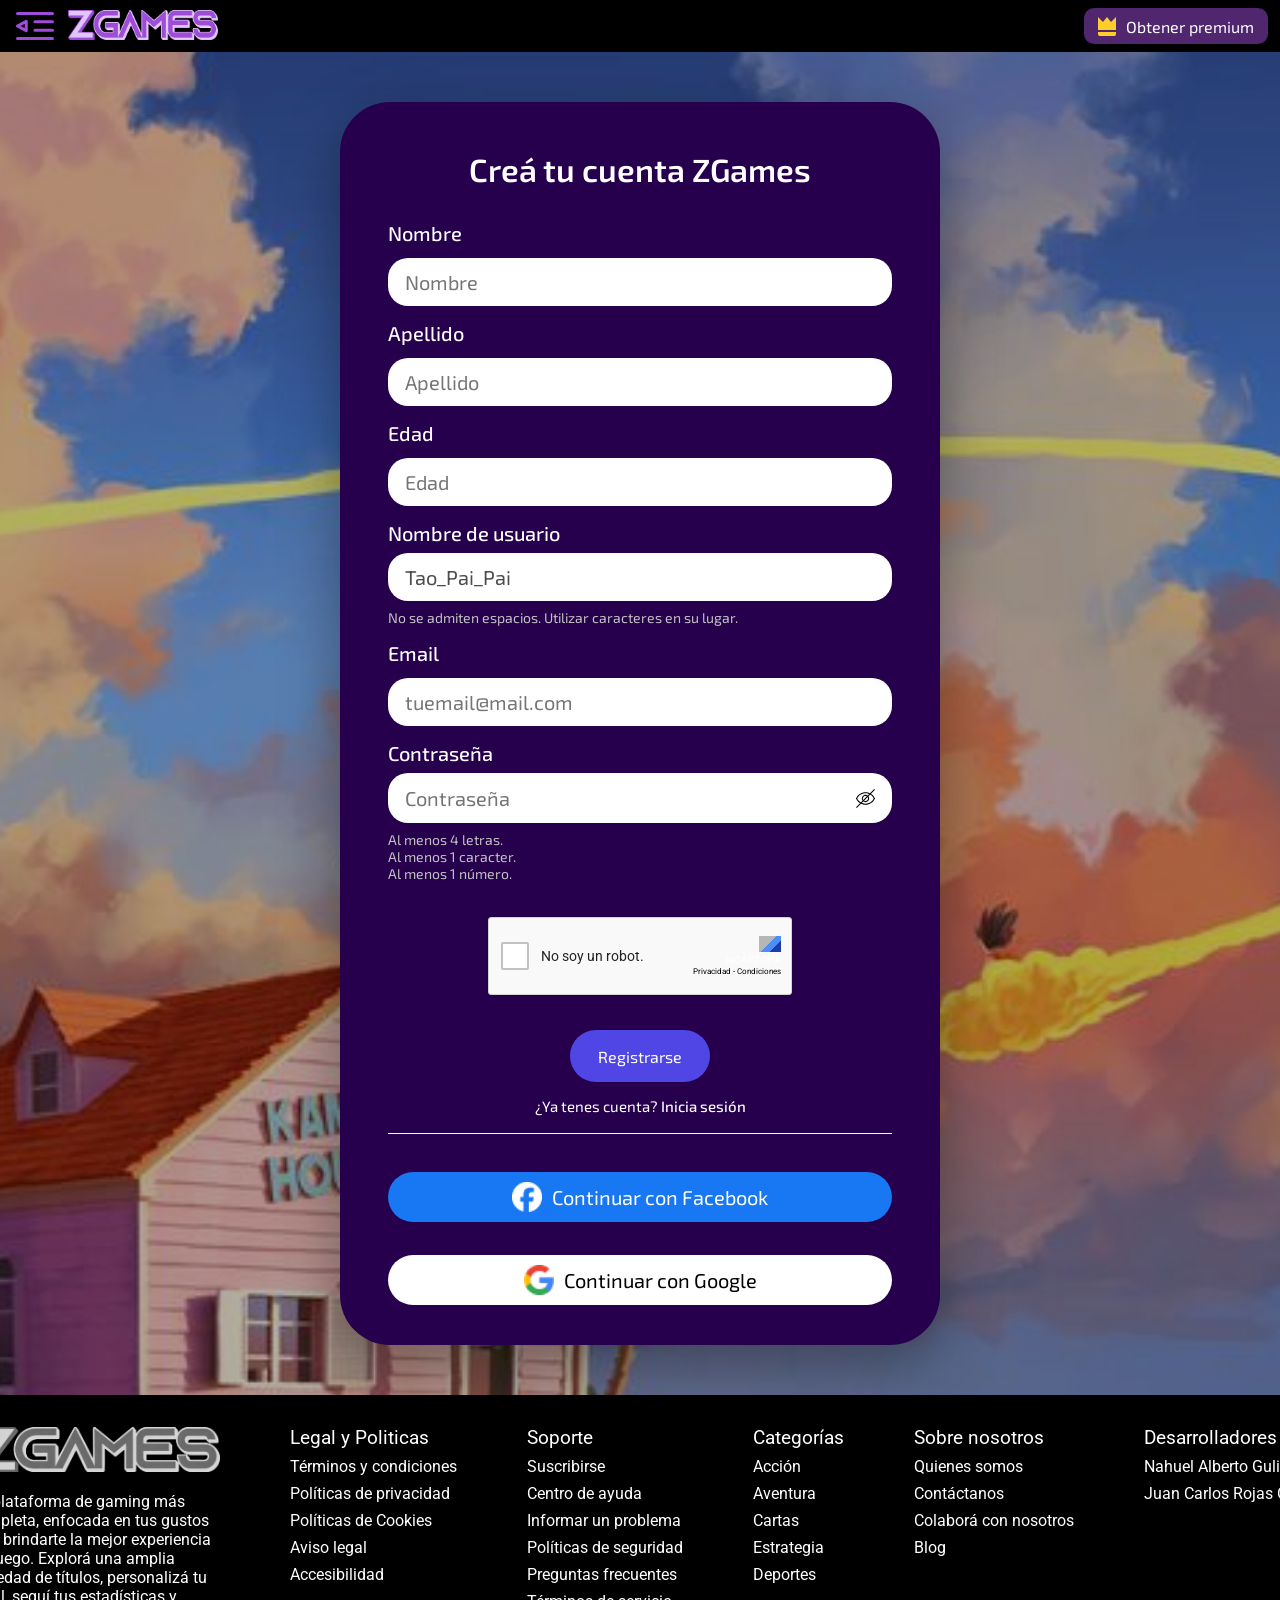
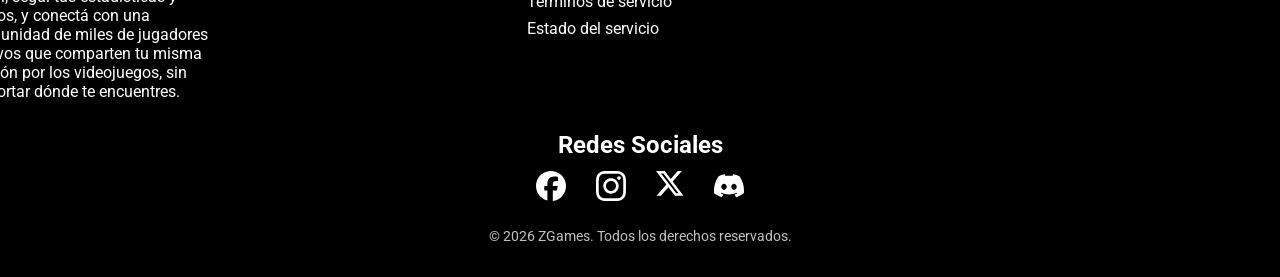
<file: InterfacesEntregable2/registro.html>
<!DOCTYPE html>
<html lang="es">

<head>
    <meta charset="UTF-8">
    <meta name="viewport" content="width=device-width, initial-scale=1.0">
    <title>Registro | ZGames</title>
    <link rel="stylesheet" href="../InterfacesEntregable2/Css/registro.css">
    <!-- Exo 2 tipografia -->
    <link rel="preconnect" href="https://fonts.googleapis.com">
    <link rel="preconnect" href="https://fonts.gstatic.com" crossorigin>
    <link href="https://fonts.googleapis.com/css2?family=Exo+2:wght@400;600;700&display=swap" rel="stylesheet">

    <!-- Roboto -->
    <link rel="preconnect" href="https://fonts.googleapis.com">
    <link rel="preconnect" href="https://fonts.gstatic.com" crossorigin>
    <link href="https://fonts.googleapis.com/css2?family=Roboto:ital,wght@0,100..900;1,100..900&display=swap"
        rel="stylesheet">
</head>

<body>
    <!--     <div class="register-page"> -->
    <header>
        <nav arial-label="Navegacion principal">
            <div class="content_nav_left">
                <button class="btn-burger" type="button" aria-label="Abrir menú hamburguesa">
                    <svg xmlns="http://www.w3.org/2000/svg" width="38" height="28" viewBox="0 0 38 28" fill="none">
                        <path d="M1.5 1.5H36.4992" stroke="#9F4CDB" stroke-width="3" stroke-linecap="round"
                            stroke-linejoin="round" />
                        <path d="M19 9.83398H36.4996" stroke="#9F4CDB" stroke-width="3" stroke-linecap="round"
                            stroke-linejoin="round" />
                        <path d="M19 18.166H36.4996" stroke="#9F4CDB" stroke-width="3" stroke-linecap="round"
                            stroke-linejoin="round" />
                        <path d="M1.5 26.5H36.4992" stroke="#9F4CDB" stroke-width="3" stroke-linecap="round"
                            stroke-linejoin="round" />
                        <path d="M10.2498 9.37109L1.5 14.0007L10.2498 18.6304V9.37109Z" stroke="#9F4CDB"
                            stroke-width="3" stroke-linejoin="round" />
                    </svg>
                </button>

                <a href="../InterfacesEntregable2/registro.html">
                    <img src="../InterfacesEntregable2/Img/game_png_1.png" alt="ZGames logo" width="150" height="30" />
                </a>
            </div>

            <a href="" class="content_nav_right" aria-label="Ir a la sección de mis juegos">
                <svg class="premium-icon" xmlns="http://www.w3.org/2000/svg" width="18" height="19" viewBox="0 0 18 19"
                    fill="none">
                    <path
                        d="M18 0L13 5L9 0L5 5L0 0V13H18V0ZM2 19H16C16.5304 19 17.0391 18.7893 17.4142 18.4142C17.7893 18.0391 18 17.5304 18 17V15H0V17C0 17.5304 0.210714 18.0391 0.585786 18.4142C0.960859 18.7893 1.46957 19 2 19Z"
                        fill="#FFCD29" />
                </svg>
                Obtener premium
            </a>

        </nav>

    </header>

    <main class="register-card">
        <section>

            <h1>Creá tu cuenta ZGames</h1>
            <form id="form" class="register-form">
                <div class="field">
                    <span>Nombre</span>
                    <input type="text" placeholder="Nombre" required>
                </div>
                <div class="field">
                    <span>Apellido</span>
                    <input type="text" placeholder="Apellido" required>
                </div>
                <div class="field">
                    <span>Edad</span>
                    <input type="text" placeholder="Edad" required>
                </div>
                <div class="field field-with-help">
                    <span>Nombre de usuario</span>
                    <input type="text" value="Tao_Pai_Pai">
                    <small>No se admiten espacios. Utilizar caracteres en su lugar.</small>
                </div>
                <div class="field">
                    <span>Email</span>
                    <input type="email" placeholder="tuemail@mail.com" required>
                </div>
                <div class="field password-field">
                    <span>Contraseña</span>
                    <span class="password-input">
                        <input type="password" placeholder="Contraseña" required>
                        <button type="button" class="password-toggle" aria-label="Mostrar contraseña">
                            <svg xmlns="http://www.w3.org/2000/svg" width="25" height="25" viewBox="0 0 25 25"
                                fill="none">
                                <path fill-rule="evenodd" clip-rule="evenodd"
                                    d="M12.5 7.2918C8.70002 7.2918 5.45979 9.53828 4.1258 12.7023C4.09923 12.7654 4.06051 12.8225 4.01184 12.8706C3.96317 12.9186 3.90552 12.9566 3.84217 12.9824C3.77882 13.0082 3.71101 13.0212 3.64262 13.0208C3.57423 13.0204 3.5066 13.0065 3.44358 12.9799C3.38056 12.9533 3.32339 12.9146 3.27534 12.8659C3.22728 12.8173 3.18928 12.7596 3.16351 12.6962C3.13774 12.6329 3.1247 12.5651 3.12513 12.4967C3.12557 12.4283 3.13946 12.3607 3.16604 12.2977C4.66487 8.74297 8.28596 6.25 12.5 6.25C16.7141 6.25 20.3352 8.74297 21.834 12.2977C21.8877 12.4249 21.8886 12.5683 21.8365 12.6962C21.7845 12.8242 21.6837 12.9262 21.5565 12.9799C21.4292 13.0335 21.2858 13.0345 21.1579 12.9824C21.0299 12.9304 20.9279 12.8296 20.8742 12.7023C19.5403 9.53828 16.3 7.2918 12.5 7.2918Z"
                                    fill="black" />
                                <path fill-rule="evenodd" clip-rule="evenodd"
                                    d="M12.5 17.7085C8.70002 17.7085 5.45979 15.462 4.1258 12.2979C4.09923 12.2349 4.06051 12.1778 4.01184 12.1297C3.96317 12.0817 3.90552 12.0437 3.84217 12.0179C3.77882 11.9921 3.71101 11.9791 3.64262 11.9795C3.57423 11.9799 3.5066 11.9938 3.44358 12.0204C3.38056 12.047 3.32339 12.0857 3.27534 12.1344C3.22728 12.183 3.18928 12.2407 3.16351 12.304C3.13774 12.3674 3.1247 12.4352 3.12513 12.5036C3.12557 12.572 3.13946 12.6396 3.16604 12.7026C4.66487 16.2573 8.28596 18.7503 12.5 18.7503C16.7141 18.7503 20.3352 16.2573 21.834 12.7026C21.8877 12.5754 21.8886 12.432 21.8365 12.304C21.7845 12.1761 21.6837 12.0741 21.5565 12.0204C21.4292 11.9667 21.2858 11.9658 21.1579 12.0179C21.0299 12.0699 20.9279 12.1707 20.8742 12.2979C19.5403 15.462 16.3 17.7085 12.5 17.7085Z"
                                    fill="black" />
                                <path fill-rule="evenodd" clip-rule="evenodd"
                                    d="M12.5 9.89629C12.1553 9.89207 11.8132 9.95631 11.4936 10.0853C11.1739 10.2143 10.8831 10.4054 10.6379 10.6476C10.3926 10.8899 10.1979 11.1784 10.0651 11.4964C9.93218 11.8144 9.86376 12.1557 9.86376 12.5004C9.86376 12.8451 9.93218 13.1863 10.0651 13.5044C10.1979 13.8224 10.3926 14.1109 10.6379 14.3531C10.8831 14.5954 11.1739 14.7865 11.4936 14.9155C11.8132 15.0445 12.1553 15.1087 12.5 15.1045C13.1851 15.0961 13.8393 14.818 14.3208 14.3306C14.8023 13.8431 15.0724 13.1856 15.0724 12.5004C15.0724 11.8152 14.8023 11.1576 14.3208 10.6702C13.8393 10.1827 13.1851 9.90468 12.5 9.89629ZM8.85425 12.5002C8.85425 12.0214 8.94855 11.5474 9.13176 11.105C9.31497 10.6627 9.58351 10.2608 9.92205 9.92229C10.2606 9.58376 10.6625 9.31522 11.1048 9.132C11.5471 8.94879 12.0212 8.85449 12.5 8.85449C12.9787 8.85449 13.4528 8.94879 13.8951 9.132C14.3374 9.31522 14.7393 9.58376 15.0779 9.92229C15.4164 10.2608 15.6849 10.6627 15.8681 11.105C16.0514 11.5474 16.1457 12.0214 16.1457 12.5002C16.1457 13.4671 15.7616 14.3944 15.0779 15.0781C14.3942 15.7618 13.4669 16.1459 12.5 16.1459C11.5331 16.1459 10.6058 15.7618 9.92205 15.0781C9.23835 14.3944 8.85425 13.4671 8.85425 12.5002Z"
                                    fill="black" />
                                <path fill-rule="evenodd" clip-rule="evenodd"
                                    d="M21.7227 3.27764C21.9258 3.48115 21.9258 3.81084 21.7227 4.01436L4.01372 21.7229C3.96535 21.7713 3.90792 21.8096 3.84473 21.8358C3.78154 21.862 3.71381 21.8754 3.64542 21.8754C3.57703 21.8754 3.50931 21.8619 3.44613 21.8357C3.38295 21.8095 3.32555 21.7711 3.2772 21.7228C3.22885 21.6744 3.1905 21.617 3.16435 21.5538C3.13819 21.4906 3.12474 21.4228 3.12476 21.3545C3.12477 21.2861 3.13826 21.2183 3.16445 21.1552C3.19064 21.092 3.22902 21.0346 3.27739 20.9862L20.986 3.27764C21.1891 3.07412 21.5192 3.07412 21.7227 3.27764Z"
                                    fill="black" />
                            </svg>
                        </button>
                    </span>
                    <div class="content-small">
                        <small>Al menos 4 letras.</small>
                        <small>Al menos 1 caracter.</small>
                        <small>Al menos 1 número.</small>
                    </div>
                </div>

                <div class="captcha" aria-label="reCAPTCHA simulado">
                    <div class="captcha-check">
                        <span class="checkbox"></span>
                        <span>No soy un robot.</span>
                    </div>
                    <div class="captcha-logo">
                        <span class="captcha-mark"></span>
                        <span>reCAPTCHA</span>
                        <small>Privacidad - Condiciones</small>
                    </div>
                </div>

                <button id="btn" class="btn-register">
                    <span id="texto">Registrarse</span>
                    <span id="spinner" class="spinner"></span>
                </button>

                <p class="login-link">¿Ya tenes cuenta? <a href="../InterfacesEntregable2/login.html">Inicia sesión</a></p>
            </form>
            <div class="separator"></div>
            <div class="social-buttons">
                <a class="social-button facebook" href="#"><span class="social-icon"><img src="../InterfacesEntregable2/Img/Social Icons.png"
                            alt=""></span>Continuar con Facebook</a>
                <a class="social-button google" href="#"><span class="google-icon"><img src="../InterfacesEntregable2/Img/Social icon.png"
                            alt=""></span>Continuar con Google</a>
            </div>
        </section>
    </main>

    <footer class="footer">
        <div class="footer-grid">
            <div class="footer-content-logo-description">
                <img class="footer-logo" src="../InterfacesEntregable2/Img/zgames_logo_byc.png" alt="ZGames logo" />
                <span>
                    La plataforma de gaming más completa, enfocada en tus gustos y en brindarte la mejor experiencia
                    de juego.
                    Explorá una amplia variedad de títulos, personalizá tu perfil, seguí tus estadísticas y logros,
                    y conectá con una comunidad de miles de jugadores activos que comparten tu misma pasión por los
                    videojuegos, sin importar dónde te encuentres.
                </span>
            </div>
            <section>
                <h3>Legal y Politicas</h3>
                <ul>
                    <li>Términos y condiciones</li>
                    <li>Políticas de privacidad</li>
                    <li>Políticas de Cookies</li>
                    <li>Aviso legal</li>
                    <li>Accesibilidad</li>
                </ul>
            </section>

            <section>
                <h3>Soporte</h3>
                <ul>
                    <li>Suscribirse</li>
                    <li>Centro de ayuda</li>
                    <li>Informar un problema</li>
                    <li>Políticas de seguridad</li>
                    <li>Preguntas frecuentes</li>
                    <li>Términos de servicio</li>
                    <li>Estado del servicio</li>
                </ul>
            </section>

            <section>
                <h3>Categorías</h3>
                <ul>
                    <li>Acción</li>
                    <li>Aventura</li>
                    <li>Cartas</li>
                    <li>Estrategia</li>
                    <li>Deportes</li>
                </ul>
            </section>

            <section>
                <h3>Sobre nosotros</h3>
                <ul>
                    <li>Quienes somos</li>
                    <li>Contáctanos</li>
                    <li>Colaborá con nosotros</li>
                    <li>Blog</li>
                </ul>
            </section>

            <section>
                <h3>Desarrolladores</h3>
                <ul>
                    <li>Nahuel Alberto Gulias</li>
                    <li>Juan Carlos Rojas Ortiz</li>
                </ul>
            </section>
        </div>

        <div class="footer-bottom">
            <div class="social-area">
                <h2>Redes Sociales</h2>
                <div class="social-icons" aria-label="Redes sociales">
                    <!-- svg facebook -->
                    <svg xmlns="http://www.w3.org/2000/svg" width="30" height="30" viewBox="0 0 30 30" fill="none">
                        <path
                            d="M15 0C6.7158 0 0 6.7158 0 15C0 22.0344 4.8432 27.9372 11.3766 29.5584V19.584H8.2836V15H11.3766V13.0248C11.3766 7.9194 13.6872 5.553 18.6996 5.553C19.65 5.553 21.2898 5.7396 21.9606 5.9256V10.0806C21.6066 10.0434 20.9916 10.0248 20.2278 10.0248C17.7684 10.0248 16.818 10.9566 16.818 13.3788V15H21.7176L20.8758 19.584H16.818V29.8902C24.2454 28.9932 30.0006 22.6692 30.0006 15C30 6.7158 23.2842 0 15 0Z"
                            fill="white" />
                    </svg>

                    <!-- svg instagram -->
                    <svg xmlns="http://www.w3.org/2000/svg" width="30" height="30" viewBox="0 0 30 30" fill="none">
                        <path
                            d="M15 2.70117C19.0078 2.70117 19.4824 2.71875 21.0586 2.78906C22.5234 2.85352 23.3145 3.09961 23.8418 3.30469C24.5391 3.57422 25.043 3.90234 25.5645 4.42383C26.0918 4.95117 26.4141 5.44922 26.6836 6.14648C26.8887 6.67383 27.1348 7.4707 27.1992 8.92969C27.2695 10.5117 27.2871 10.9863 27.2871 14.9883C27.2871 18.9961 27.2695 19.4707 27.1992 21.0469C27.1348 22.5117 26.8887 23.3027 26.6836 23.8301C26.4141 24.5273 26.0859 25.0313 25.5645 25.5527C25.0371 26.0801 24.5391 26.4023 23.8418 26.6719C23.3145 26.877 22.5176 27.123 21.0586 27.1875C19.4766 27.2578 19.002 27.2754 15 27.2754C10.9922 27.2754 10.5176 27.2578 8.94141 27.1875C7.47656 27.123 6.68555 26.877 6.1582 26.6719C5.46094 26.4023 4.95703 26.0742 4.43555 25.5527C3.9082 25.0254 3.58594 24.5273 3.31641 23.8301C3.11133 23.3027 2.86523 22.5059 2.80078 21.0469C2.73047 19.4648 2.71289 18.9902 2.71289 14.9883C2.71289 10.9805 2.73047 10.5059 2.80078 8.92969C2.86523 7.46484 3.11133 6.67383 3.31641 6.14648C3.58594 5.44922 3.91406 4.94531 4.43555 4.42383C4.96289 3.89648 5.46094 3.57422 6.1582 3.30469C6.68555 3.09961 7.48242 2.85352 8.94141 2.78906C10.5176 2.71875 10.9922 2.70117 15 2.70117ZM15 0C10.9277 0 10.418 0.0175781 8.81836 0.0878906C7.22461 0.158203 6.12891 0.416016 5.17969 0.785156C4.18945 1.17187 3.35156 1.68164 2.51953 2.51953C1.68164 3.35156 1.17188 4.18945 0.785156 5.17383C0.416016 6.12891 0.158203 7.21875 0.0878906 8.8125C0.0175781 10.418 0 10.9277 0 15C0 19.0723 0.0175781 19.582 0.0878906 21.1816C0.158203 22.7754 0.416016 23.8711 0.785156 24.8203C1.17188 25.8105 1.68164 26.6484 2.51953 27.4805C3.35156 28.3125 4.18945 28.8281 5.17383 29.209C6.12891 29.5781 7.21875 29.8359 8.8125 29.9062C10.4121 29.9766 10.9219 29.9941 14.9941 29.9941C19.0664 29.9941 19.5762 29.9766 21.1758 29.9062C22.7695 29.8359 23.8652 29.5781 24.8145 29.209C25.7988 28.8281 26.6367 28.3125 27.4688 27.4805C28.3008 26.6484 28.8164 25.8105 29.1973 24.8262C29.5664 23.8711 29.8242 22.7813 29.8945 21.1875C29.9648 19.5879 29.9824 19.0781 29.9824 15.0059C29.9824 10.9336 29.9648 10.4238 29.8945 8.82422C29.8242 7.23047 29.5664 6.13477 29.1973 5.18555C28.8281 4.18945 28.3184 3.35156 27.4805 2.51953C26.6484 1.6875 25.8105 1.17188 24.8262 0.791016C23.8711 0.421875 22.7813 0.164062 21.1875 0.09375C19.582 0.0175781 19.0723 0 15 0Z"
                            fill="white" />
                        <path
                            d="M15 7.29492C10.7461 7.29492 7.29492 10.7461 7.29492 15C7.29492 19.2539 10.7461 22.7051 15 22.7051C19.2539 22.7051 22.7051 19.2539 22.7051 15C22.7051 10.7461 19.2539 7.29492 15 7.29492ZM15 19.998C12.2402 19.998 10.002 17.7598 10.002 15C10.002 12.2402 12.2402 10.002 15 10.002C17.7598 10.002 19.998 12.2402 19.998 15C19.998 17.7598 17.7598 19.998 15 19.998Z"
                            fill="white" />
                        <path
                            d="M24.8086 6.99024C24.8086 7.98633 24 8.78907 23.0098 8.78907C22.0137 8.78907 21.2109 7.98047 21.2109 6.99024C21.2109 5.99414 22.0195 5.19141 23.0098 5.19141C24 5.19141 24.8086 6 24.8086 6.99024Z"
                            fill="white" />
                    </svg>

                    <!-- svg x(ex tw) -->
                    <svg xmlns="http://www.w3.org/2000/svg" width="28" height="25" viewBox="0 0 28 25" fill="none">
                        <path
                            d="M21.6579 0H25.8747L16.6621 10.5294L27.5 24.8575H19.014L12.3675 16.1675L4.76243 24.8575H0.54304L10.3968 13.5951L0 0H8.70139L14.7092 7.94291L21.6579 0ZM20.1779 22.3335H22.5145L7.43174 2.39142H4.92433L20.1779 22.3335Z"
                            fill="white" />
                    </svg>

                    <!-- svg discord -->
                    <svg xmlns="http://www.w3.org/2000/svg" width="30" height="30" viewBox="0 0 30 30" fill="none">
                        <path
                            d="M25.3963 5.19434C23.4842 4.31699 21.4337 3.6706 19.2899 3.30038C19.2508 3.29324 19.2118 3.31109 19.1917 3.3468C18.928 3.81582 18.6359 4.4277 18.4314 4.90863C16.1255 4.56342 13.8315 4.56342 11.5729 4.90863C11.3683 4.41701 11.0656 3.81582 10.8007 3.3468C10.7806 3.31228 10.7416 3.29443 10.7026 3.30038C8.55989 3.66941 6.50945 4.31581 4.59617 5.19434C4.57961 5.20149 4.56541 5.2134 4.55599 5.22887C0.66674 11.0393 -0.398688 16.707 0.123975 22.3043C0.12634 22.3317 0.141712 22.3579 0.162998 22.3745C2.72901 24.259 5.21463 25.403 7.6541 26.1613C7.69314 26.1732 7.73451 26.1589 7.75935 26.1267C8.33641 25.3387 8.8508 24.5078 9.29185 23.634C9.31787 23.5828 9.29303 23.5221 9.23983 23.5019C8.42391 23.1924 7.647 22.815 6.89966 22.3865C6.84055 22.3519 6.83582 22.2674 6.8902 22.2269C7.04747 22.1091 7.20477 21.9864 7.35494 21.8626C7.38211 21.84 7.41997 21.8353 7.45192 21.8495C12.3616 24.0911 17.6769 24.0911 22.5287 21.8495C22.5606 21.8341 22.5985 21.8389 22.6268 21.8615C22.7771 21.9853 22.9343 22.1091 23.0928 22.2269C23.1472 22.2674 23.1436 22.3519 23.0845 22.3865C22.3372 22.8233 21.5602 23.1924 20.7431 23.5007C20.6899 23.5209 20.6663 23.5828 20.6923 23.634C21.1428 24.5066 21.6572 25.3375 22.2236 26.1256C22.2473 26.1589 22.2898 26.1732 22.3289 26.1613C24.7802 25.403 27.2658 24.259 29.8318 22.3745C29.8543 22.3579 29.8685 22.3329 29.8708 22.3055C30.4964 15.8343 28.8231 10.2132 25.4353 5.23005C25.427 5.2134 25.4128 5.20149 25.3963 5.19434ZM10.025 18.8961C8.54687 18.8961 7.32892 17.539 7.32892 15.8724C7.32892 14.2058 8.52325 12.8488 10.025 12.8488C11.5386 12.8488 12.7448 14.2178 12.7211 15.8724C12.7211 17.539 11.5268 18.8961 10.025 18.8961ZM19.9934 18.8961C18.5153 18.8961 17.2974 17.539 17.2974 15.8724C17.2974 14.2058 18.4917 12.8488 19.9934 12.8488C21.507 12.8488 22.7132 14.2178 22.6896 15.8724C22.6896 17.539 21.507 18.8961 19.9934 18.8961Z"
                            fill="white" />
                    </svg>
                </div>
                <small>© 2026 ZGames. Todos los derechos reservados.</small>
            </div>
    </footer>

    <div class="loading-overlay" id="loading-overlay" hidden>
        <div class="loader">
            <img class="img-background-transition" src="../InterfacesEntregable2/Img/game_png_1.png" alt="" width="450" height="80">
            <div class="progress-row">
                <p class="persent">0%</p>
                <div class="progress-bar">
                    <div class="progress"></div>
                </div>
            </div>
            <p class="loading-text"> Preparando la diversión </p>
        </div>
    </div>
    <!-- </div> -->
</body>
<script src="../InterfacesEntregable2/JavaScript/AnimacionRegis.js"></script>

</html>
</file>
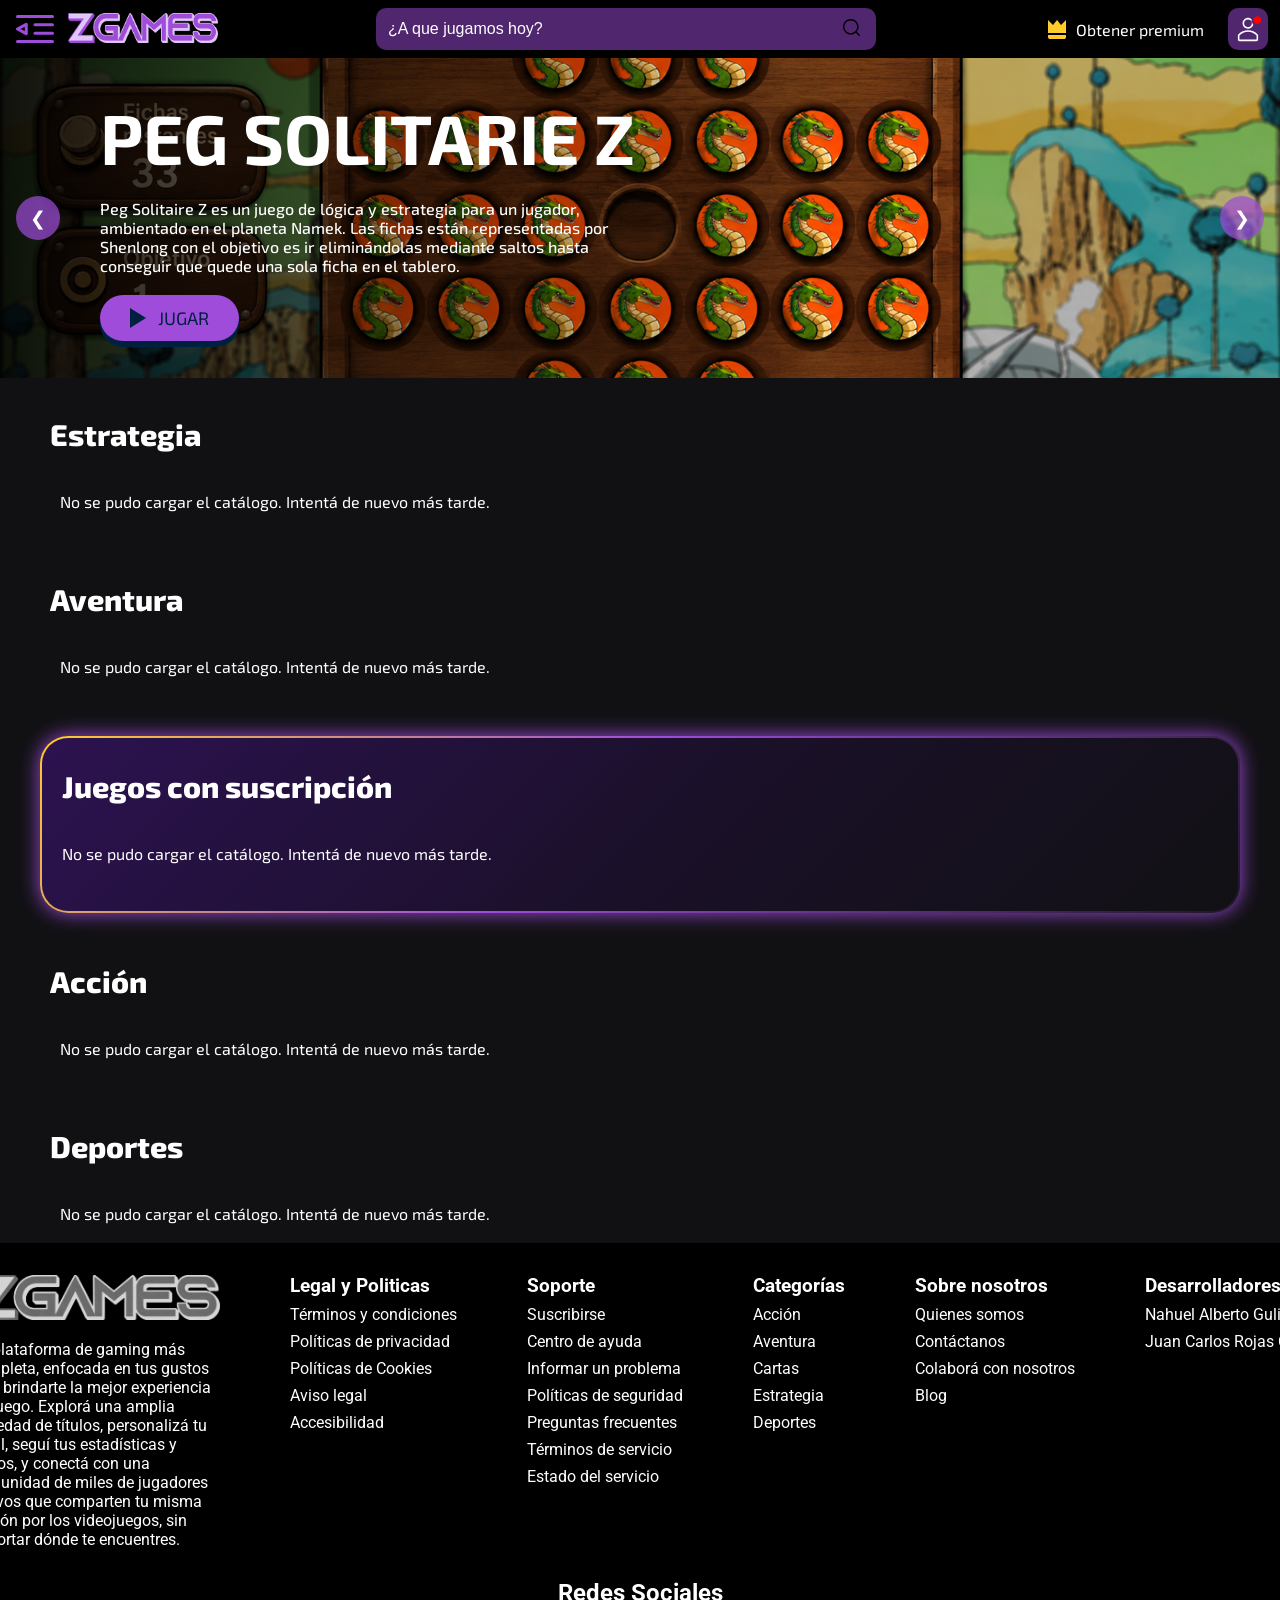
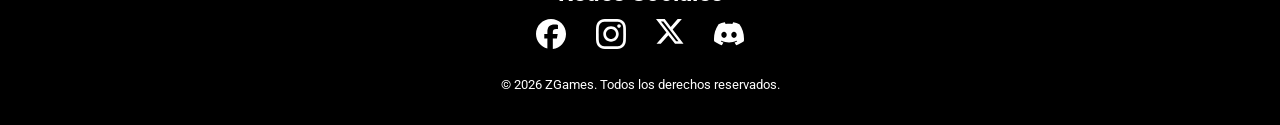
<file: InterfacesEntregable2/Html/inicio.html>
<!DOCTYPE html>
<html lang="es">

<head>
  <meta charset="UTF-8" />
  <meta name="viewport" content="width=device-width, initial-scale=1.0" />
  <meta name="description" content="Inicio de ZGames con secciones de juegos y categorías." />
  <title>Home | ZGames</title>
  <link rel="stylesheet" href="../Css/inicio.css" />
  <link rel="preconnect" href="https://fonts.googleapis.com" />
  <link rel="preconnect" href="https://fonts.gstatic.com" crossorigin />
  <link href="https://fonts.googleapis.com/css2?family=Exo+2:wght@400;600;700&display=swap" rel="stylesheet" />
  <link href="https://fonts.googleapis.com/css2?family=Roboto:ital,wght@0,100..900;1,100..900&display=swap"
    rel="stylesheet" />
</head>

<body>
  <div class="page-shell">
    <header>
      <nav class="nav" aria-label="Navegación principal">
        <div class="content_nav_left">
          <button class="btn-burger" type="button" aria-label="Abrir menú hamburguesa">
            <svg xmlns="http://www.w3.org/2000/svg" width="38" height="28" viewBox="0 0 38 28" fill="none">
              <path d="M1.5 1.5H36.4992" stroke="#9F4CDB" stroke-width="3" stroke-linecap="round"
                stroke-linejoin="round" />
              <path d="M19 9.83398H36.4996" stroke="#9F4CDB" stroke-width="3" stroke-linecap="round"
                stroke-linejoin="round" />
              <path d="M19 18.166H36.4996" stroke="#9F4CDB" stroke-width="3" stroke-linecap="round"
                stroke-linejoin="round" />
              <path d="M1.5 26.5H36.4992" stroke="#9F4CDB" stroke-width="3" stroke-linecap="round"
                stroke-linejoin="round" />
              <path class="icon-arrow" d="M10.2498 9.37109L1.5 14.0007L10.2498 18.6304V9.37109Z" stroke="#9F4CDB"
                stroke-width="3" stroke-linejoin="round" />
            </svg>
          </button>

          <div class="menu-hamburguesa">
            <a href="#inicio" class="menu-item" data-section="inicio">
              <svg class="icon icon-inicio" viewBox="0 0 24 24" fill="none" xmlns="http://www.w3.org/2000/svg">
                <path
                  d="M3 11L12 3L21 11M5 9.5V20C5 20.5523 5.44772 21 6 21H9V15C9 14.4477 9.44772 14 10 14H14C14.5523 14 15 14.4477 15 15V21H18C18.5523 21 19 20.5523 19 20V9.5"
                  stroke-width="1.8" stroke-linecap="round" stroke-linejoin="round" />
              </svg>
              <span class="label">Inicio</span>
            </a>
            <a href="#recientes" class="menu-item" data-section="recientes">
              <svg class="icon icon-recientes" viewBox="0 0 24 24" fill="none" xmlns="http://www.w3.org/2000/svg">
                <path
                  d="M3 4V9H8M3.5 15C4.98 18.65 8.62 21 12.5 21C17.75 21 22 16.75 22 11.5C22 6.25 17.75 2 12.5 2C8.29 2 4.67 4.72 3.37 8.5M12.5 7V12L16 14"
                  stroke-width="1.8" stroke-linecap="round" stroke-linejoin="round" />
              </svg>
              <span class="label">Recientes</span>
            </a>
            <a href="#estrategia" class="menu-item" data-section="estrategia">
              <svg class="icon" xmlns="http://www.w3.org/2000/svg" width="24" height="24" viewBox="0 0 24 24"
                fill="none" stroke="currentColor" stroke-width="2" stroke-linecap="round" stroke-linejoin="round"
                aria-hidden="true">
                <path d="M3 8l4.5 4L12 5l4.5 7L21 8l-2 11H5L3 8z" />
                <circle cx="3" cy="6" r="1.2" />
                <circle cx="12" cy="3.5" r="1.2" />
                <circle cx="21" cy="6" r="1.2" />
              </svg>
              <span class="label">Estrategia</span>
            </a>
            <a href="#aventura" class="menu-item" data-section="aventura">
              <svg class="icon icon-aventura" viewBox="0 0 24 24" fill="none" xmlns="http://www.w3.org/2000/svg">
                <circle cx="12" cy="12" r="9" stroke-width="1.8" />
                <path d="M14.5 9.5L13 13L9.5 14.5L11 11L14.5 9.5Z" stroke-width="1.8" stroke-linejoin="round" />
              </svg>
              <span class="label">Aventura</span>
            </a>
            <a href="#accion" class="menu-item" data-section="accion">
              <svg class="icon icon-accion" viewBox="0 0 24 24" fill="none" xmlns="http://www.w3.org/2000/svg">
                <path d="M13 2L4 14H11L10 22L20 9H13V2Z" stroke-width="1.8" stroke-linecap="round"
                  stroke-linejoin="round" />
              </svg>
              <span class="label">Acción</span>
            </a>
            <a href="#deportes" class="menu-item" data-section="deportes">
              <svg class="icon icon-deportes" viewBox="0 0 24 24" fill="none" xmlns="http://www.w3.org/2000/svg">
                <circle cx="12" cy="12" r="9" stroke-width="1.8" />
                <path
                  d="M12 8L15.5 10.5L14 14.5H10L8.5 10.5L12 8ZM12 3V8M8.5 10.5L4 9M10 14.5L7.5 20M14 14.5L16.5 20M15.5 10.5L20 9"
                  stroke-width="1.8" stroke-linecap="round" />
              </svg>
              <span class="label">Deportes</span>
            </a>
          </div>

          <a href="../Html/Inicio.html">
            <img src="../Img/game_png_1.png" alt="ZGames logo" width="150" height="30" />
          </a>
        </div>

        <div class="content-nav-search-center">
          <input type="search" placeholder="¿A que jugamos hoy?">
          <button>
            <svg xmlns="http://www.w3.org/2000/svg" width="17" height="17" viewBox="0 0 17 17" fill="none">
              <path
                d="M7.79167 15.5833C3.49562 15.5833 0 12.0877 0 7.79167C0 3.49562 3.49562 0 7.79167 0C12.0877 0 15.5833 3.49562 15.5833 7.79167C15.5833 12.0877 12.0877 15.5833 7.79167 15.5833ZM7.79167 1.41667C4.27692 1.41667 1.41667 4.27621 1.41667 7.79167C1.41667 11.3071 4.27692 14.1667 7.79167 14.1667C11.3064 14.1667 14.1667 11.3071 14.1667 7.79167C14.1667 4.27621 11.3064 1.41667 7.79167 1.41667Z"
                fill="black" />
              <path
                d="M16.2921 16.9998C16.1991 16.9999 16.1069 16.9816 16.021 16.946C15.935 16.9104 15.857 16.8581 15.7913 16.7923L12.3948 13.3958C12.262 13.2629 12.1874 13.0826 12.1875 12.8948C12.1876 12.7069 12.2623 12.5267 12.3952 12.3939C12.5281 12.261 12.7083 12.1865 12.8962 12.1865C13.0841 12.1866 13.2643 12.2613 13.3971 12.3942L16.7929 15.7907C16.8923 15.8896 16.96 16.0158 16.9875 16.1533C17.015 16.2908 17.0011 16.4334 16.9474 16.5629C16.8938 16.6925 16.8028 16.8032 16.6861 16.881C16.5695 16.9587 16.4323 17.0001 16.2921 16.9998Z"
                fill="black" />
            </svg>
          </button>
        </div>

        <div class="content-nav-rigth">

          <button href="" class="btn-subscription" aria-label="Ir a la sección de mis juegos">
            <svg class="border premium-icon" xmlns="http://www.w3.org/2000/svg" width="18" height="19"
              viewBox="0 0 18 19" fill="none">
              <path
                d="M18 0L13 5L9 0L5 5L0 0V13H18V0ZM2 19H16C16.5304 19 17.0391 18.7893 17.4142 18.4142C17.7893 18.0391 18 17.5304 18 17V15H0V17C0 17.5304 0.210714 18.0391 0.585786 18.4142C0.960859 18.7893 1.46957 19 2 19Z"
                fill="#FFCD29" />
              <polyline points="179,1 179,59 1,59 1,1 179,1" class="bg-line" />
              <polyline points="179,1 179,59 1,59 1,1 179,1" class="hl-line" />
            </svg>
            <span>Obtener premium</span>
          </button>

          <button class="content-perfil btn-perfil" type="button" aria-label="Abrir menú de perfil">
            <svg xmlns="http://www.w3.org/2000/svg" width="35" height="35" viewBox="0 0 35 35" fill="none">
              <path
                d="M29.6219 23.6929C28.0627 22.045 26.1839 20.7324 24.1002 19.8353C22.0165 18.9383 19.7717 18.4756 17.5031 18.4756C15.2345 18.4756 12.9898 18.9383 10.9061 19.8353C8.82238 20.7324 6.94352 22.045 5.38438 23.6929C5.04635 24.054 4.85861 24.5303 4.85938 25.0248V30.1387C4.85938 30.6544 5.06424 31.149 5.42889 31.5137C5.79355 31.8783 6.28812 32.0832 6.80382 32.0832H28.1927C28.7084 32.0832 29.203 31.8783 29.5676 31.5137C29.9323 31.149 30.1372 30.6544 30.1372 30.1387V25.0248C30.1406 24.5316 29.9564 24.0555 29.6219 23.6929ZM28.1927 30.1387H6.80382V25.0151C8.18168 23.5643 9.84035 22.4089 11.6789 21.6194C13.5174 20.8299 15.4974 20.4228 17.4983 20.4228C19.4991 20.4228 21.4791 20.8299 23.3176 21.6194C25.1562 22.4089 26.8148 23.5643 28.1927 25.0151V30.1387Z"
                fill="white" />
              <path
                d="M17.5008 16.5281C19.0626 16.528 20.5768 15.9908 21.7895 15.0065C23.0021 14.0223 23.8393 12.6509 24.1605 11.1225C23.2848 10.3054 22.6269 9.28247 22.2466 8.14667C21.8663 7.01087 21.7756 5.79809 21.9828 4.61835C21.1563 3.88948 20.1652 3.37219 19.0946 3.11097C18.0241 2.84975 16.9061 2.8524 15.8368 3.11869C14.7675 3.38498 13.7788 3.90695 12.9558 4.63973C12.1328 5.37252 11.5 6.2942 11.1119 7.32555C10.7238 8.3569 10.5919 9.46708 10.7276 10.5607C10.8633 11.6542 11.2625 12.6985 11.891 13.6037C12.5194 14.5089 13.3583 15.248 14.3354 15.7574C15.3126 16.2667 16.3989 16.5312 17.5008 16.5281ZM17.5008 4.86141C18.4623 4.86141 19.4021 5.14651 20.2015 5.68065C21.0009 6.2148 21.624 6.974 21.9919 7.86225C22.3598 8.75051 22.4561 9.72791 22.2685 10.6709C22.081 11.6138 21.618 12.48 20.9381 13.1598C20.2583 13.8397 19.3921 14.3027 18.4492 14.4902C17.5062 14.6778 16.5288 14.5815 15.6405 14.2136C14.7523 13.8457 13.9931 13.2226 13.4589 12.4232C12.9248 11.6238 12.6397 10.684 12.6397 9.72252C12.6397 8.43327 13.1519 7.19683 14.0635 6.2852C14.9751 5.37356 16.2116 4.86141 17.5008 4.86141Z"
                fill="white" />
              <path
                d="M29.1658 10.6949C31.8505 10.6949 34.0269 8.51849 34.0269 5.83377C34.0269 3.14905 31.8505 0.972656 29.1658 0.972656C26.4811 0.972656 24.3047 3.14905 24.3047 5.83377C24.3047 8.51849 26.4811 10.6949 29.1658 10.6949Z"
                fill="#FF0000" />
            </svg>
          </button>

          <div class="menu-perfil">
            <a href="#perfil" class="menu-item">
              <svg class="icon" xmlns="http://www.w3.org/2000/svg" width="20" height="20" viewBox="0 0 24 24"
                fill="none" stroke="currentColor" stroke-width="2" stroke-linecap="round" stroke-linejoin="round">
                <path d="M20 21v-2a4 4 0 0 0-4-4H8a4 4 0 0 0-4 4v2"></path>
                <circle cx="12" cy="7" r="4"></circle>
              </svg>
              <span class="label">Mi Perfil</span>
            </a>

            <a href="#metodos-pago" class="menu-item">
              <svg class="icon" xmlns="http://www.w3.org/2000/svg" width="20" height="20" viewBox="0 0 24 24"
                fill="none" stroke="currentColor" stroke-width="2" stroke-linecap="round" stroke-linejoin="round">
                <rect x="2" y="5" width="20" height="14" rx="2" ry="2"></rect>
                <line x1="2" y1="10" x2="22" y2="10"></line>
              </svg>
              <span class="label">Mis métodos de pago</span>
            </a>
            <a href="#amigos" class="menu-item">
              <svg class="icon" xmlns="http://www.w3.org/2000/svg" width="20" height="20" viewBox="0 0 24 24"
                fill="none" stroke="currentColor" stroke-width="2" stroke-linecap="round" stroke-linejoin="round">
                <path d="M17 21v-2a4 4 0 0 0-4-4H5a4 4 0 0 0-4 4v2"></path>
                <circle cx="9" cy="7" r="4"></circle>
                <path d="M23 21v-2a4 4 0 0 0-3-3.87"></path>
                <path d="M16 3.13a4 4 0 0 1 0 7.75"></path>
              </svg>
              <span class="label">Amigos</span>
            </a>
            <a href="Login.html" class="menu-item">
              <svg class="icon" xmlns="http://www.w3.org/2000/svg" width="20" height="20" viewBox="0 0 24 24"
                fill="none" stroke="currentColor" stroke-width="2" stroke-linecap="round" stroke-linejoin="round">
                <path d="M9 21H5a2 2 0 0 1-2-2V5a2 2 0 0 1 2-2h4"></path>
                <polyline points="16 17 21 12 16 7"></polyline>
                <line x1="21" y1="12" x2="9" y2="12"></line>
              </svg>
              <span class="label">Cerrar sesión</span>
            </a>
          </div>
        </div>

      </nav>
    </header>

    <!-- Hero principal con banner destacado -->

    <section class="banner-container" aria-roledescription="carrusel" aria-label="Juegos destacados">
      <div class="banner-viewport">

        <div class="banner-track">
          <article class="banner-slide">
            <img class="banner-img" src="../Img/imagesBanner/peg_fondo_banner.png" alt="">
            
            <div class="banner-content">
              <h2>Peg Solitarie Z</h2>
              <p>Peg Solitaire Z es un juego de lógica y estrategia para un jugador, ambientado en el planeta Namek. Las fichas están representadas por Shenlong con el objetivo es ir eliminándolas mediante saltos hasta conseguir que quede una sola ficha en el tablero.</p>
              <button class="btn-jugar btn-rebote" id="btnJugar">
                <span class="tri"></span>JUGAR
              </button>
            </div>
          </article>
          
          <article class="banner-slide">
            <img class="banner-img" src="../Img/imagesBanner/superm-fondo-banner.jpg" alt="">
            <div class="banner-content">
              <h2>Super Mario</h2>
              <p>Lorem Ipsum is simply dummy text of the printing and typesetting industry.</p>
              <button class="btn-jugar btn-rebote" id="btnJugar">
                <span class="tri"></span>JUGAR
              </button>
            </div>
          </article>
          
          <article class="banner-slide">
            <img class="banner-img" src="../Img/imagesBanner/aoe_fondo_banner.jpg" alt="">
            <div class="banner-content">
              <h2>Age of Empires II</h2>
              <p>Lorem Ipsum is simply dummy text of the printing and typesetting industry.</p>
              <button class="btn-jugar btn-rebote" id="btnJugar">
                <span class="tri"></span>JUGAR
              </button>
            </div>
          </article>
          
          <article class="banner-slide">
            <img class="banner-img" src="../Img/imagesBanner/peak_fondo_banner.jpg">
          <div class="banner-content">
            <h2>Peak</h2>
            <p>Lorem Ipsum is simply dummy text of the printing and typesetting industry.</p>
            <button class="btn-jugar btn-rebote" id="btnJugar">
              <span class="tri"></span>JUGAR
            </button>
          </div>
        </article>
        
        <!-- más slides... -->
      </div>
      <button class="banner-arrow prev" aria-label="Juego anterior">&#10094;</button>
      <button class="banner-arrow next" aria-label="Juego siguiente">&#10095;</button>
    </div>
      
    </section>
    
    
  

    <!-- Catálogo de juegos por categoría -->
    <main class="catalog" aria-label="Catálogo principal">
      <section id="estrategia" class="game-section" data-category="strategy" aria-labelledby="estrategia-titulo">
        <h2>Estrategia</h2>
        <div class="game-row">
        </div>
      </section>

      <section id="aventura" class="game-section" data-category="Adventure" aria-labelledby="deportes-titulo">
        <h2>Aventura</h2>
        <div class="game-row"></div>
      </section>

      <section class="game-section game-section--promo" data-category="Shooter" aria-labelledby="suscripcion-titulo">
        <h2>Juegos con suscripción</h2>

        <div class="game-row">

        </div>
      </section>

      <section id="accion" class="game-section" data-category="Action" aria-labelledby="Accion-titulo">
        <h2>Acción</h2>
        <div class="game-row">
        </div>
      </section>
      <section class="game-section" data-category="sports">
        <h2>Deportes</h2>
        <div class="game-row"></div>
      </section>

      </section>
    </main>

    <footer>
      <div class="footer-grid">
        <div class="footer-content-logo-description">
          <img class="footer-logo" src="../Img/zgames_logo_byc.png" alt="ZGames logo" />
          <span>
            La plataforma de gaming más completa, enfocada en tus gustos y en brindarte la mejor experiencia
            de juego.
            Explorá una amplia variedad de títulos, personalizá tu perfil, seguí tus estadísticas y logros,
            y conectá con una comunidad de miles de jugadores activos que comparten tu misma pasión por los
            videojuegos, sin importar dónde te encuentres.
          </span>
        </div>
        <section>
          <h3>Legal y Politicas</h3>
          <ul>
            <li>Términos y condiciones</li>
            <li>Políticas de privacidad</li>
            <li>Políticas de Cookies</li>
            <li>Aviso legal</li>
            <li>Accesibilidad</li>
          </ul>
        </section>

        <section>
          <h3>Soporte</h3>
          <ul>
            <li>Suscribirse</li>
            <li>Centro de ayuda</li>
            <li>Informar un problema</li>
            <li>Políticas de seguridad</li>
            <li>Preguntas frecuentes</li>
            <li>Términos de servicio</li>
            <li>Estado del servicio</li>
          </ul>
        </section>

        <section>
          <h3>Categorías</h3>
          <ul>
            <li>Acción</li>
            <li>Aventura</li>
            <li>Cartas</li>
            <li>Estrategia</li>
            <li>Deportes</li>
          </ul>
        </section>

        <section>
          <h3>Sobre nosotros</h3>
          <ul>
            <li>Quienes somos</li>
            <li>Contáctanos</li>
            <li>Colaborá con nosotros</li>
            <li>Blog</li>
          </ul>
        </section>

        <section>
          <h3>Desarrolladores</h3>
          <ul>
            <li>Nahuel Alberto Gulias</li>
            <li>Juan Carlos Rojas Ortiz</li>
          </ul>
        </section>
      </div>

      <div class="footer-bottom">
        <div class="social-area">
          <h2>Redes Sociales</h2>
          <div class="social-icons" aria-label="Redes sociales">
            <!-- svg facebook -->
            <svg xmlns="http://www.w3.org/2000/svg" width="30" height="30" viewBox="0 0 30 30" fill="none">
              <path
                d="M15 0C6.7158 0 0 6.7158 0 15C0 22.0344 4.8432 27.9372 11.3766 29.5584V19.584H8.2836V15H11.3766V13.0248C11.3766 7.9194 13.6872 5.553 18.6996 5.553C19.65 5.553 21.2898 5.7396 21.9606 5.9256V10.0806C21.6066 10.0434 20.9916 10.0248 20.2278 10.0248C17.7684 10.0248 16.818 10.9566 16.818 13.3788V15H21.7176L20.8758 19.584H16.818V29.8902C24.2454 28.9932 30.0006 22.6692 30.0006 15C30 6.7158 23.2842 0 15 0Z"
                fill="white" />
            </svg>

            <!-- svg instagram -->
            <svg xmlns="http://www.w3.org/2000/svg" width="30" height="30" viewBox="0 0 30 30" fill="none">
              <path
                d="M15 2.70117C19.0078 2.70117 19.4824 2.71875 21.0586 2.78906C22.5234 2.85352 23.3145 3.09961 23.8418 3.30469C24.5391 3.57422 25.043 3.90234 25.5645 4.42383C26.0918 4.95117 26.4141 5.44922 26.6836 6.14648C26.8887 6.67383 27.1348 7.4707 27.1992 8.92969C27.2695 10.5117 27.2871 10.9863 27.2871 14.9883C27.2871 18.9961 27.2695 19.4707 27.1992 21.0469C27.1348 22.5117 26.8887 23.3027 26.6836 23.8301C26.4141 24.5273 26.0859 25.0313 25.5645 25.5527C25.0371 26.0801 24.5391 26.4023 23.8418 26.6719C23.3145 26.877 22.5176 27.123 21.0586 27.1875C19.4766 27.2578 19.002 27.2754 15 27.2754C10.9922 27.2754 10.5176 27.2578 8.94141 27.1875C7.47656 27.123 6.68555 26.877 6.1582 26.6719C5.46094 26.4023 4.95703 26.0742 4.43555 25.5527C3.9082 25.0254 3.58594 24.5273 3.31641 23.8301C3.11133 23.3027 2.86523 22.5059 2.80078 21.0469C2.73047 19.4648 2.71289 18.9902 2.71289 14.9883C2.71289 10.9805 2.73047 10.5059 2.80078 8.92969C2.86523 7.46484 3.11133 6.67383 3.31641 6.14648C3.58594 5.44922 3.91406 4.94531 4.43555 4.42383C4.96289 3.89648 5.46094 3.57422 6.1582 3.30469C6.68555 3.09961 7.48242 2.85352 8.94141 2.78906C10.5176 2.71875 10.9922 2.70117 15 2.70117ZM15 0C10.9277 0 10.418 0.0175781 8.81836 0.0878906C7.22461 0.158203 6.12891 0.416016 5.17969 0.785156C4.18945 1.17187 3.35156 1.68164 2.51953 2.51953C1.68164 3.35156 1.17188 4.18945 0.785156 5.17383C0.416016 6.12891 0.158203 7.21875 0.0878906 8.8125C0.0175781 10.418 0 10.9277 0 15C0 19.0723 0.0175781 19.582 0.0878906 21.1816C0.158203 22.7754 0.416016 23.8711 0.785156 24.8203C1.17188 25.8105 1.68164 26.6484 2.51953 27.4805C3.35156 28.3125 4.18945 28.8281 5.17383 29.209C6.12891 29.5781 7.21875 29.8359 8.8125 29.9062C10.4121 29.9766 10.9219 29.9941 14.9941 29.9941C19.0664 29.9941 19.5762 29.9766 21.1758 29.9062C22.7695 29.8359 23.8652 29.5781 24.8145 29.209C25.7988 28.8281 26.6367 28.3125 27.4688 27.4805C28.3008 26.6484 28.8164 25.8105 29.1973 24.8262C29.5664 23.8711 29.8242 22.7813 29.8945 21.1875C29.9648 19.5879 29.9824 19.0781 29.9824 15.0059C29.9824 10.9336 29.9648 10.4238 29.8945 8.82422C29.8242 7.23047 29.5664 6.13477 29.1973 5.18555C28.8281 4.18945 28.3184 3.35156 27.4805 2.51953C26.6484 1.6875 25.8105 1.17188 24.8262 0.791016C23.8711 0.421875 22.7813 0.164062 21.1875 0.09375C19.582 0.0175781 19.0723 0 15 0Z"
                fill="white" />
              <path
                d="M15 7.29492C10.7461 7.29492 7.29492 10.7461 7.29492 15C7.29492 19.2539 10.7461 22.7051 15 22.7051C19.2539 22.7051 22.7051 19.2539 22.7051 15C22.7051 10.7461 19.2539 7.29492 15 7.29492ZM15 19.998C12.2402 19.998 10.002 17.7598 10.002 15C10.002 12.2402 12.2402 10.002 15 10.002C17.7598 10.002 19.998 12.2402 19.998 15C19.998 17.7598 17.7598 19.998 15 19.998Z"
                fill="white" />
              <path
                d="M24.8086 6.99024C24.8086 7.98633 24 8.78907 23.0098 8.78907C22.0137 8.78907 21.2109 7.98047 21.2109 6.99024C21.2109 5.99414 22.0195 5.19141 23.0098 5.19141C24 5.19141 24.8086 6 24.8086 6.99024Z"
                fill="white" />
            </svg>

            <!-- svg x(ex tw) -->
            <svg xmlns="http://www.w3.org/2000/svg" width="28" height="25" viewBox="0 0 28 25" fill="none">
              <path
                d="M21.6579 0H25.8747L16.6621 10.5294L27.5 24.8575H19.014L12.3675 16.1675L4.76243 24.8575H0.54304L10.3968 13.5951L0 0H8.70139L14.7092 7.94291L21.6579 0ZM20.1779 22.3335H22.5145L7.43174 2.39142H4.92433L20.1779 22.3335Z"
                fill="white" />
            </svg>

            <!-- svg discord -->
            <svg xmlns="http://www.w3.org/2000/svg" width="30" height="30" viewBox="0 0 30 30" fill="none">
              <path
                d="M25.3963 5.19434C23.4842 4.31699 21.4337 3.6706 19.2899 3.30038C19.2508 3.29324 19.2118 3.31109 19.1917 3.3468C18.928 3.81582 18.6359 4.4277 18.4314 4.90863C16.1255 4.56342 13.8315 4.56342 11.5729 4.90863C11.3683 4.41701 11.0656 3.81582 10.8007 3.3468C10.7806 3.31228 10.7416 3.29443 10.7026 3.30038C8.55989 3.66941 6.50945 4.31581 4.59617 5.19434C4.57961 5.20149 4.56541 5.2134 4.55599 5.22887C0.66674 11.0393 -0.398688 16.707 0.123975 22.3043C0.12634 22.3317 0.141712 22.3579 0.162998 22.3745C2.72901 24.259 5.21463 25.403 7.6541 26.1613C7.69314 26.1732 7.73451 26.1589 7.75935 26.1267C8.33641 25.3387 8.8508 24.5078 9.29185 23.634C9.31787 23.5828 9.29303 23.5221 9.23983 23.5019C8.42391 23.1924 7.647 22.815 6.89966 22.3865C6.84055 22.3519 6.83582 22.2674 6.8902 22.2269C7.04747 22.1091 7.20477 21.9864 7.35494 21.8626C7.38211 21.84 7.41997 21.8353 7.45192 21.8495C12.3616 24.0911 17.6769 24.0911 22.5287 21.8495C22.5606 21.8341 22.5985 21.8389 22.6268 21.8615C22.7771 21.9853 22.9343 22.1091 23.0928 22.2269C23.1472 22.2674 23.1436 22.3519 23.0845 22.3865C22.3372 22.8233 21.5602 23.1924 20.7431 23.5007C20.6899 23.5209 20.6663 23.5828 20.6923 23.634C21.1428 24.5066 21.6572 25.3375 22.2236 26.1256C22.2473 26.1589 22.2898 26.1732 22.3289 26.1613C24.7802 25.403 27.2658 24.259 29.8318 22.3745C29.8543 22.3579 29.8685 22.3329 29.8708 22.3055C30.4964 15.8343 28.8231 10.2132 25.4353 5.23005C25.427 5.2134 25.4128 5.20149 25.3963 5.19434ZM10.025 18.8961C8.54687 18.8961 7.32892 17.539 7.32892 15.8724C7.32892 14.2058 8.52325 12.8488 10.025 12.8488C11.5386 12.8488 12.7448 14.2178 12.7211 15.8724C12.7211 17.539 11.5268 18.8961 10.025 18.8961ZM19.9934 18.8961C18.5153 18.8961 17.2974 17.539 17.2974 15.8724C17.2974 14.2058 18.4917 12.8488 19.9934 12.8488C21.507 12.8488 22.7132 14.2178 22.6896 15.8724C22.6896 17.539 21.507 18.8961 19.9934 18.8961Z"
                fill="white" />
            </svg>
          </div>
          <small>© 2026 ZGames. Todos los derechos reservados.</small>
        </div>
    </footer>
  </div>
  <script src="../BtnEventos.js"></script>
  <script src="../ConsumirApi.js"></script>
</body>

</html>
</file>
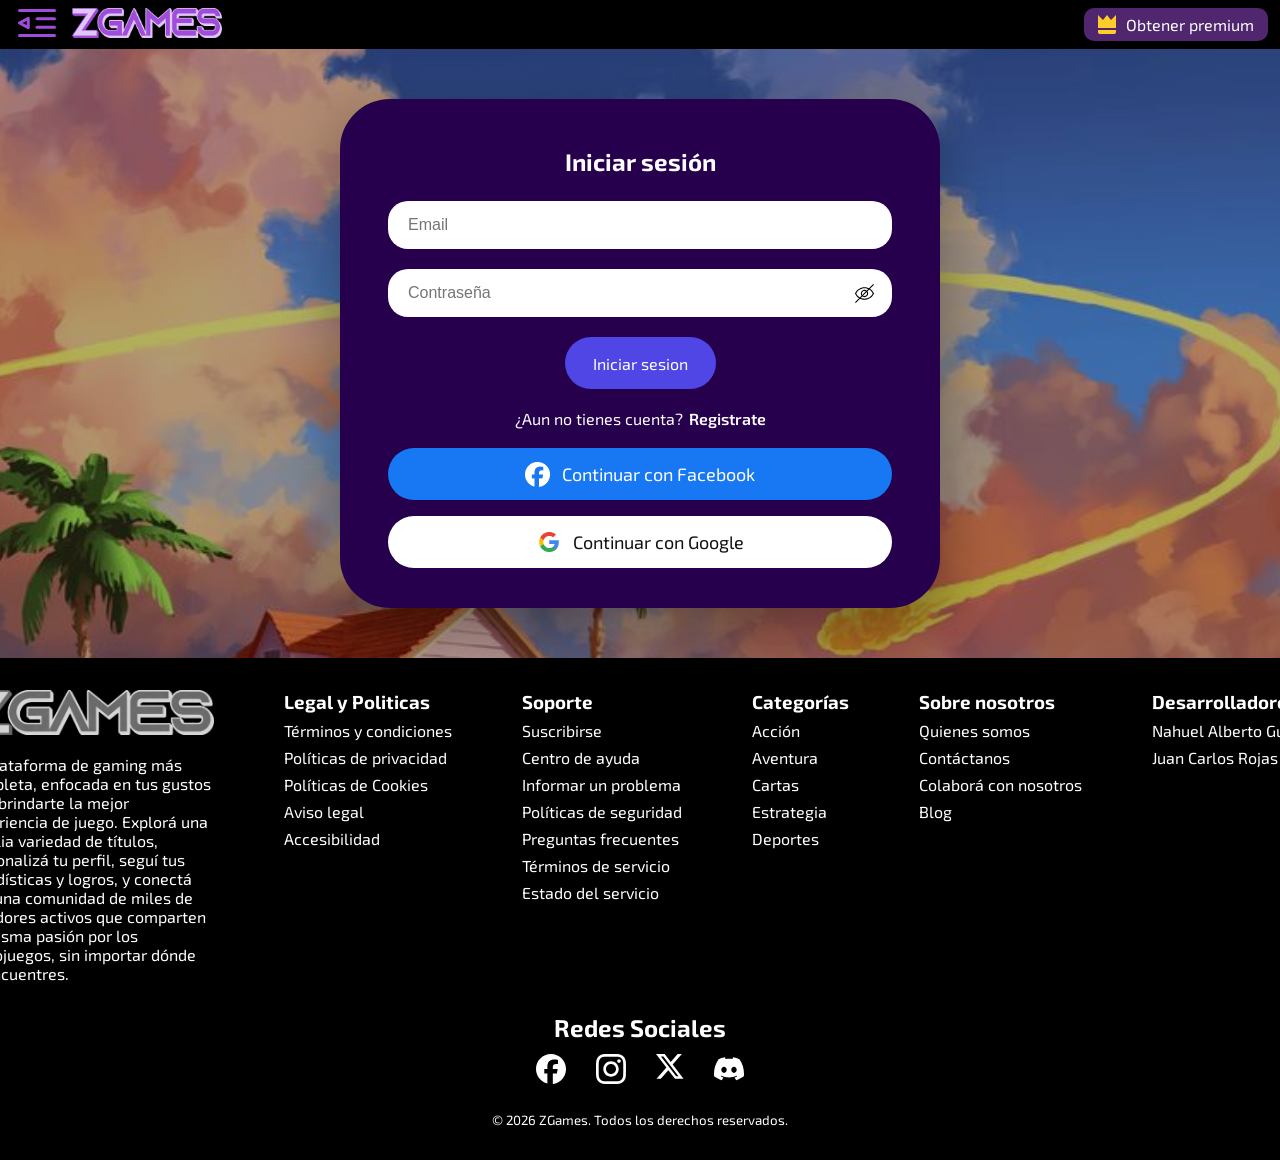
<file: InterfacesEntregable2/Html/login.html>
<!DOCTYPE html>
<html lang="en">

<head>
  <meta charset="UTF-8">
  <meta name="viewport" content="width=device-width, initial-scale=1.0">
  <title>Login | ZGames</title>
  <link rel="stylesheet" href="../Css/login.css">
  <!-- Exo 2 tipografia -->
  <link rel="preconnect" href="https://fonts.googleapis.com">
  <link rel="preconnect" href="https://fonts.gstatic.com" crossorigin>
  <link href="https://fonts.googleapis.com/css2?family=Exo+2:wght@400;600;700&display=swap" rel="stylesheet">
  <!-- Roboto -->
  <link rel="preconnect" href="https://fonts.googleapis.com">
  <link rel="preconnect" href="https://fonts.gstatic.com" crossorigin>
  <link href="https://fonts.googleapis.com/css2?family=Roboto:ital,wght@0,100..900;1,100..900&display=swap"
    rel="stylesheet">
</head>

<body>
  <header>
    <nav arial-label="Navegacion principal">
      <div class="content_nav_left">
        <button class="btn-burger" type="button" aria-label="Abrir menú hamburguesa">
          <svg xmlns="http://www.w3.org/2000/svg" width="38" height="28" viewBox="0 0 38 28" fill="none">
            <path d="M1.5 1.5H36.4992" stroke="#9F4CDB" stroke-width="3" stroke-linecap="round"
              stroke-linejoin="round" />
            <path d="M19 9.83398H36.4996" stroke="#9F4CDB" stroke-width="3" stroke-linecap="round"
              stroke-linejoin="round" />
            <path d="M19 18.166H36.4996" stroke="#9F4CDB" stroke-width="3" stroke-linecap="round"
              stroke-linejoin="round" />
            <path d="M1.5 26.5H36.4992" stroke="#9F4CDB" stroke-width="3" stroke-linecap="round"
              stroke-linejoin="round" />
            <path d="M10.2498 9.37109L1.5 14.0007L10.2498 18.6304V9.37109Z" stroke="#9F4CDB" stroke-width="3"
              stroke-linejoin="round" />
          </svg>
        </button>

        <a href="../Html/login.html">
          <img src="../Img/game_png_1.png" alt="ZGames logo" width="150" height="30" />
        </a>
      </div>

      <a href="" class="btn-subscription" aria-label="Ir a la sección de mis juegos">
        <svg class="premium-icon" xmlns="http://www.w3.org/2000/svg" width="18" height="19" viewBox="0 0 18 19"
          fill="none">
          <path
            d="M18 0L13 5L9 0L5 5L0 0V13H18V0ZM2 19H16C16.5304 19 17.0391 18.7893 17.4142 18.4142C17.7893 18.0391 18 17.5304 18 17V15H0V17C0 17.5304 0.210714 18.0391 0.585786 18.4142C0.960859 18.7893 1.46957 19 2 19Z"
            fill="#FFCD29" />
        </svg>
        Obtener premium
      </a>
    </nav>
  </header>


   <main class="login-card">
    <section>
        <h1>Iniciar sesión</h1>
        <form id="form" class="login-form">

          <div class="login-input">
            <input type="email" id="email" name="email" placeholder="Email" required>
          </div>

          <div class="login-input password-field">
            <input type="password" id="password" name="password" placeholder="Contraseña" required>
            <button type="button" class="password-show" aria-label="Mostrar contraseña">
              <svg xmlns="http://www.w3.org/2000/svg" width="25" height="25" viewBox="0 0 25 25" fill="none">
                <path fill-rule="evenodd" clip-rule="evenodd"
                  d="M12.5 7.2918C8.70002 7.2918 5.45979 9.53828 4.1258 12.7023C4.09923 12.7654 4.06051 12.8225 4.01184 12.8706C3.96317 12.9186 3.90552 12.9566 3.84217 12.9824C3.77882 13.0082 3.71101 13.0212 3.64262 13.0208C3.57423 13.0204 3.5066 13.0065 3.44358 12.9799C3.38056 12.9533 3.32339 12.9146 3.27534 12.8659C3.22728 12.8173 3.18928 12.7596 3.16351 12.6962C3.13774 12.6329 3.1247 12.5651 3.12513 12.4967C3.12557 12.4283 3.13946 12.3607 3.16604 12.2977C4.66487 8.74297 8.28596 6.25 12.5 6.25C16.7141 6.25 20.3352 8.74297 21.834 12.2977C21.8877 12.4249 21.8886 12.5683 21.8365 12.6962C21.7845 12.8242 21.6837 12.9262 21.5565 12.9799C21.4292 13.0335 21.2858 13.0345 21.1579 12.9824C21.0299 12.9304 20.9279 12.8296 20.8742 12.7023C19.5403 9.53828 16.3 7.2918 12.5 7.2918Z"
                  fill="black" />
                <path fill-rule="evenodd" clip-rule="evenodd"
                  d="M12.5 17.7085C8.70002 17.7085 5.45979 15.462 4.1258 12.2979C4.09923 12.2349 4.06051 12.1778 4.01184 12.1297C3.96317 12.0817 3.90552 12.0437 3.84217 12.0179C3.77882 11.9921 3.71101 11.9791 3.64262 11.9795C3.57423 11.9799 3.5066 11.9938 3.44358 12.0204C3.38056 12.047 3.32339 12.0857 3.27534 12.1344C3.22728 12.183 3.18928 12.2407 3.16351 12.304C3.13774 12.3674 3.1247 12.4352 3.12513 12.5036C3.12557 12.572 3.13946 12.6396 3.16604 12.7026C4.66487 16.2573 8.28596 18.7503 12.5 18.7503C16.7141 18.7503 20.3352 16.2573 21.834 12.7026C21.8877 12.5754 21.8886 12.432 21.8365 12.304C21.7845 12.1761 21.6837 12.0741 21.5565 12.0204C21.4292 11.9667 21.2858 11.9658 21.1579 12.0179C21.0299 12.0699 20.9279 12.1707 20.8742 12.2979C19.5403 15.462 16.3 17.7085 12.5 17.7085Z"
                  fill="black" />
                <path fill-rule="evenodd" clip-rule="evenodd"
                  d="M12.5 9.89629C12.1553 9.89207 11.8132 9.95631 11.4936 10.0853C11.1739 10.2143 10.8831 10.4054 10.6379 10.6476C10.3926 10.8899 10.1979 11.1784 10.0651 11.4964C9.93218 11.8144 9.86376 12.1557 9.86376 12.5004C9.86376 12.8451 9.93218 13.1863 10.0651 13.5044C10.1979 13.8224 10.3926 14.1109 10.6379 14.3531C10.8831 14.5954 11.1739 14.7865 11.4936 14.9155C11.8132 15.0445 12.1553 15.1087 12.5 15.1045C13.1851 15.0961 13.8393 14.818 14.3208 14.3306C14.8023 13.8431 15.0724 13.1856 15.0724 12.5004C15.0724 11.8152 14.8023 11.1576 14.3208 10.6702C13.8393 10.1827 13.1851 9.90468 12.5 9.89629ZM8.85425 12.5002C8.85425 12.0214 8.94855 11.5474 9.13176 11.105C9.31497 10.6627 9.58351 10.2608 9.92205 9.92229C10.2606 9.58376 10.6625 9.31522 11.1048 9.132C11.5471 8.94879 12.0212 8.85449 12.5 8.85449C12.9787 8.85449 13.4528 8.94879 13.8951 9.132C14.3374 9.31522 14.7393 9.58376 15.0779 9.92229C15.4164 10.2608 15.6849 10.6627 15.8681 11.105C16.0514 11.5474 16.1457 12.0214 16.1457 12.5002C16.1457 13.4671 15.7616 14.3944 15.0779 15.0781C14.3942 15.7618 13.4669 16.1459 12.5 16.1459C11.5331 16.1459 10.6058 15.7618 9.92205 15.0781C9.23835 14.3944 8.85425 13.4671 8.85425 12.5002Z"
                  fill="black" />
                <path fill-rule="evenodd" clip-rule="evenodd"
                  d="M21.7227 3.27764C21.9258 3.48115 21.9258 3.81084 21.7227 4.01436L4.01372 21.7229C3.96535 21.7713 3.90792 21.8096 3.84473 21.8358C3.78154 21.862 3.71381 21.8754 3.64542 21.8754C3.57703 21.8754 3.50931 21.8619 3.44613 21.8357C3.38295 21.8095 3.32555 21.7711 3.2772 21.7228C3.22885 21.6744 3.1905 21.617 3.16435 21.5538C3.13819 21.4906 3.12474 21.4228 3.12476 21.3545C3.12477 21.2861 3.13826 21.2183 3.16445 21.1552C3.19064 21.092 3.22902 21.0346 3.27739 20.9862L20.986 3.27764C21.1891 3.07412 21.5192 3.07412 21.7227 3.27764Z"
                  fill="black" />
              </svg>
            </button>
          </div>

          
          <button id="btn-login" class="btn-login">
            <span id="texto">Iniciar sesion</span>
            <span id="spinner" class="spinner"></span>
          </button>
          
          
          <div class="login-link">
            <span>¿Aun no tienes cuenta?</span>
            <a href="./registro.html">Registrate</a>
          </div>
          
          
          
          
          <div class="social-login">
              <button class="social-button facebook" type="button">
                  <span class="social-icon"><img src="../Img/Social Icons.png" alt=""></span>
                  <span>Continuar con Facebook</span>
              </button>

              <button class="social-button google" type="button">
                   <span class="google-icon"><img src="../Img/Social icon.png" alt=""></span>
                    <span>Continuar con Google</span>
              </button>
        </div>
    </form>

    </section>

  </main>



  <footer class="footer">
    <div class="footer-grid">
      <div class="footer-content-logo-description">
        <img class="footer-logo" src="../Img/zgames_logo_byc.png" alt="ZGames logo" />
        <span>
          La plataforma de gaming más completa, enfocada en tus gustos y en brindarte la mejor experiencia
          de juego.
          Explorá una amplia variedad de títulos, personalizá tu perfil, seguí tus estadísticas y logros,
          y conectá con una comunidad de miles de jugadores activos que comparten tu misma pasión por los
          videojuegos, sin importar dónde te encuentres.
        </span>
      </div>
      <section>
        <h3>Legal y Politicas</h3>
        <ul>
          <li>Términos y condiciones</li>
          <li>Políticas de privacidad</li>
          <li>Políticas de Cookies</li>
          <li>Aviso legal</li>
          <li>Accesibilidad</li>
        </ul>
      </section>

      <section>
        <h3>Soporte</h3>
        <ul>
          <li>Suscribirse</li>
          <li>Centro de ayuda</li>
          <li>Informar un problema</li>
          <li>Políticas de seguridad</li>
          <li>Preguntas frecuentes</li>
          <li>Términos de servicio</li>
          <li>Estado del servicio</li>
        </ul>
      </section>

      <section>
        <h3>Categorías</h3>
        <ul>
          <li>Acción</li>
          <li>Aventura</li>
          <li>Cartas</li>
          <li>Estrategia</li>
          <li>Deportes</li>
        </ul>
      </section>

      <section>
        <h3>Sobre nosotros</h3>
        <ul>
          <li>Quienes somos</li>
          <li>Contáctanos</li>
          <li>Colaborá con nosotros</li>
          <li>Blog</li>
        </ul>
      </section>

      <section>
        <h3>Desarrolladores</h3>
        <ul>
          <li>Nahuel Alberto Gulias</li>
          <li>Juan Carlos Rojas Ortiz</li>
        </ul>
      </section>
    </div>

    <div class="footer-bottom">
      <div class="social-area">
        <h2>Redes Sociales</h2>
        <div class="social-icons" aria-label="Redes sociales">
          <!-- svg facebook -->
          <svg xmlns="http://www.w3.org/2000/svg" width="30" height="30" viewBox="0 0 30 30" fill="none">
            <path
              d="M15 0C6.7158 0 0 6.7158 0 15C0 22.0344 4.8432 27.9372 11.3766 29.5584V19.584H8.2836V15H11.3766V13.0248C11.3766 7.9194 13.6872 5.553 18.6996 5.553C19.65 5.553 21.2898 5.7396 21.9606 5.9256V10.0806C21.6066 10.0434 20.9916 10.0248 20.2278 10.0248C17.7684 10.0248 16.818 10.9566 16.818 13.3788V15H21.7176L20.8758 19.584H16.818V29.8902C24.2454 28.9932 30.0006 22.6692 30.0006 15C30 6.7158 23.2842 0 15 0Z"
              fill="white" />
          </svg>

          <!-- svg instagram -->
          <svg xmlns="http://www.w3.org/2000/svg" width="30" height="30" viewBox="0 0 30 30" fill="none">
            <path
              d="M15 2.70117C19.0078 2.70117 19.4824 2.71875 21.0586 2.78906C22.5234 2.85352 23.3145 3.09961 23.8418 3.30469C24.5391 3.57422 25.043 3.90234 25.5645 4.42383C26.0918 4.95117 26.4141 5.44922 26.6836 6.14648C26.8887 6.67383 27.1348 7.4707 27.1992 8.92969C27.2695 10.5117 27.2871 10.9863 27.2871 14.9883C27.2871 18.9961 27.2695 19.4707 27.1992 21.0469C27.1348 22.5117 26.8887 23.3027 26.6836 23.8301C26.4141 24.5273 26.0859 25.0313 25.5645 25.5527C25.0371 26.0801 24.5391 26.4023 23.8418 26.6719C23.3145 26.877 22.5176 27.123 21.0586 27.1875C19.4766 27.2578 19.002 27.2754 15 27.2754C10.9922 27.2754 10.5176 27.2578 8.94141 27.1875C7.47656 27.123 6.68555 26.877 6.1582 26.6719C5.46094 26.4023 4.95703 26.0742 4.43555 25.5527C3.9082 25.0254 3.58594 24.5273 3.31641 23.8301C3.11133 23.3027 2.86523 22.5059 2.80078 21.0469C2.73047 19.4648 2.71289 18.9902 2.71289 14.9883C2.71289 10.9805 2.73047 10.5059 2.80078 8.92969C2.86523 7.46484 3.11133 6.67383 3.31641 6.14648C3.58594 5.44922 3.91406 4.94531 4.43555 4.42383C4.96289 3.89648 5.46094 3.57422 6.1582 3.30469C6.68555 3.09961 7.48242 2.85352 8.94141 2.78906C10.5176 2.71875 10.9922 2.70117 15 2.70117ZM15 0C10.9277 0 10.418 0.0175781 8.81836 0.0878906C7.22461 0.158203 6.12891 0.416016 5.17969 0.785156C4.18945 1.17187 3.35156 1.68164 2.51953 2.51953C1.68164 3.35156 1.17188 4.18945 0.785156 5.17383C0.416016 6.12891 0.158203 7.21875 0.0878906 8.8125C0.0175781 10.418 0 10.9277 0 15C0 19.0723 0.0175781 19.582 0.0878906 21.1816C0.158203 22.7754 0.416016 23.8711 0.785156 24.8203C1.17188 25.8105 1.68164 26.6484 2.51953 27.4805C3.35156 28.3125 4.18945 28.8281 5.17383 29.209C6.12891 29.5781 7.21875 29.8359 8.8125 29.9062C10.4121 29.9766 10.9219 29.9941 14.9941 29.9941C19.0664 29.9941 19.5762 29.9766 21.1758 29.9062C22.7695 29.8359 23.8652 29.5781 24.8145 29.209C25.7988 28.8281 26.6367 28.3125 27.4688 27.4805C28.3008 26.6484 28.8164 25.8105 29.1973 24.8262C29.5664 23.8711 29.8242 22.7813 29.8945 21.1875C29.9648 19.5879 29.9824 19.0781 29.9824 15.0059C29.9824 10.9336 29.9648 10.4238 29.8945 8.82422C29.8242 7.23047 29.5664 6.13477 29.1973 5.18555C28.8281 4.18945 28.3184 3.35156 27.4805 2.51953C26.6484 1.6875 25.8105 1.17188 24.8262 0.791016C23.8711 0.421875 22.7813 0.164062 21.1875 0.09375C19.582 0.0175781 19.0723 0 15 0Z"
              fill="white" />
            <path
              d="M15 7.29492C10.7461 7.29492 7.29492 10.7461 7.29492 15C7.29492 19.2539 10.7461 22.7051 15 22.7051C19.2539 22.7051 22.7051 19.2539 22.7051 15C22.7051 10.7461 19.2539 7.29492 15 7.29492ZM15 19.998C12.2402 19.998 10.002 17.7598 10.002 15C10.002 12.2402 12.2402 10.002 15 10.002C17.7598 10.002 19.998 12.2402 19.998 15C19.998 17.7598 17.7598 19.998 15 19.998Z"
              fill="white" />
            <path
              d="M24.8086 6.99024C24.8086 7.98633 24 8.78907 23.0098 8.78907C22.0137 8.78907 21.2109 7.98047 21.2109 6.99024C21.2109 5.99414 22.0195 5.19141 23.0098 5.19141C24 5.19141 24.8086 6 24.8086 6.99024Z"
              fill="white" />
          </svg>

          <!-- svg x(ex tw) -->
          <svg xmlns="http://www.w3.org/2000/svg" width="28" height="25" viewBox="0 0 28 25" fill="none">
            <path
              d="M21.6579 0H25.8747L16.6621 10.5294L27.5 24.8575H19.014L12.3675 16.1675L4.76243 24.8575H0.54304L10.3968 13.5951L0 0H8.70139L14.7092 7.94291L21.6579 0ZM20.1779 22.3335H22.5145L7.43174 2.39142H4.92433L20.1779 22.3335Z"
              fill="white" />
          </svg>


          <!-- svg discord -->
          <svg xmlns="http://www.w3.org/2000/svg" width="30" height="30" viewBox="0 0 30 30" fill="none">
            <path
              d="M25.3963 5.19434C23.4842 4.31699 21.4337 3.6706 19.2899 3.30038C19.2508 3.29324 19.2118 3.31109 19.1917 3.3468C18.928 3.81582 18.6359 4.4277 18.4314 4.90863C16.1255 4.56342 13.8315 4.56342 11.5729 4.90863C11.3683 4.41701 11.0656 3.81582 10.8007 3.3468C10.7806 3.31228 10.7416 3.29443 10.7026 3.30038C8.55989 3.66941 6.50945 4.31581 4.59617 5.19434C4.57961 5.20149 4.56541 5.2134 4.55599 5.22887C0.66674 11.0393 -0.398688 16.707 0.123975 22.3043C0.12634 22.3317 0.141712 22.3579 0.162998 22.3745C2.72901 24.259 5.21463 25.403 7.6541 26.1613C7.69314 26.1732 7.73451 26.1589 7.75935 26.1267C8.33641 25.3387 8.8508 24.5078 9.29185 23.634C9.31787 23.5828 9.29303 23.5221 9.23983 23.5019C8.42391 23.1924 7.647 22.815 6.89966 22.3865C6.84055 22.3519 6.83582 22.2674 6.8902 22.2269C7.04747 22.1091 7.20477 21.9864 7.35494 21.8626C7.38211 21.84 7.41997 21.8353 7.45192 21.8495C12.3616 24.0911 17.6769 24.0911 22.5287 21.8495C22.5606 21.8341 22.5985 21.8389 22.6268 21.8615C22.7771 21.9853 22.9343 22.1091 23.0928 22.2269C23.1472 22.2674 23.1436 22.3519 23.0845 22.3865C22.3372 22.8233 21.5602 23.1924 20.7431 23.5007C20.6899 23.5209 20.6663 23.5828 20.6923 23.634C21.1428 24.5066 21.6572 25.3375 22.2236 26.1256C22.2473 26.1589 22.2898 26.1732 22.3289 26.1613C24.7802 25.403 27.2658 24.259 29.8318 22.3745C29.8543 22.3579 29.8685 22.3329 29.8708 22.3055C30.4964 15.8343 28.8231 10.2132 25.4353 5.23005C25.427 5.2134 25.4128 5.20149 25.3963 5.19434ZM10.025 18.8961C8.54687 18.8961 7.32892 17.539 7.32892 15.8724C7.32892 14.2058 8.52325 12.8488 10.025 12.8488C11.5386 12.8488 12.7448 14.2178 12.7211 15.8724C12.7211 17.539 11.5268 18.8961 10.025 18.8961ZM19.9934 18.8961C18.5153 18.8961 17.2974 17.539 17.2974 15.8724C17.2974 14.2058 18.4917 12.8488 19.9934 12.8488C21.507 12.8488 22.7132 14.2178 22.6896 15.8724C22.6896 17.539 21.507 18.8961 19.9934 18.8961Z"
              fill="white" />
          </svg>
        </div>
        <small>© 2026 ZGames. Todos los derechos reservados.</small>
      </div>
  </footer>

  <div class="loading-overlay" id="loading-overlay" hidden>
    <div class="loader">
      <img class="img-background-transition" src="../Img/game_png_1.png" alt="" width="450" height="80">
      <div class="progress-row">
        <p class="persent">0%</p>
        <div class="progress-bar">
          <div class="progress"></div>
        </div>
      </div>
      <p class="loading-text"> Preparando la diversión </p>
    </div>
  </div>

</body>
<script src="../TransitionLogin.js"></script>

</html>
</file>
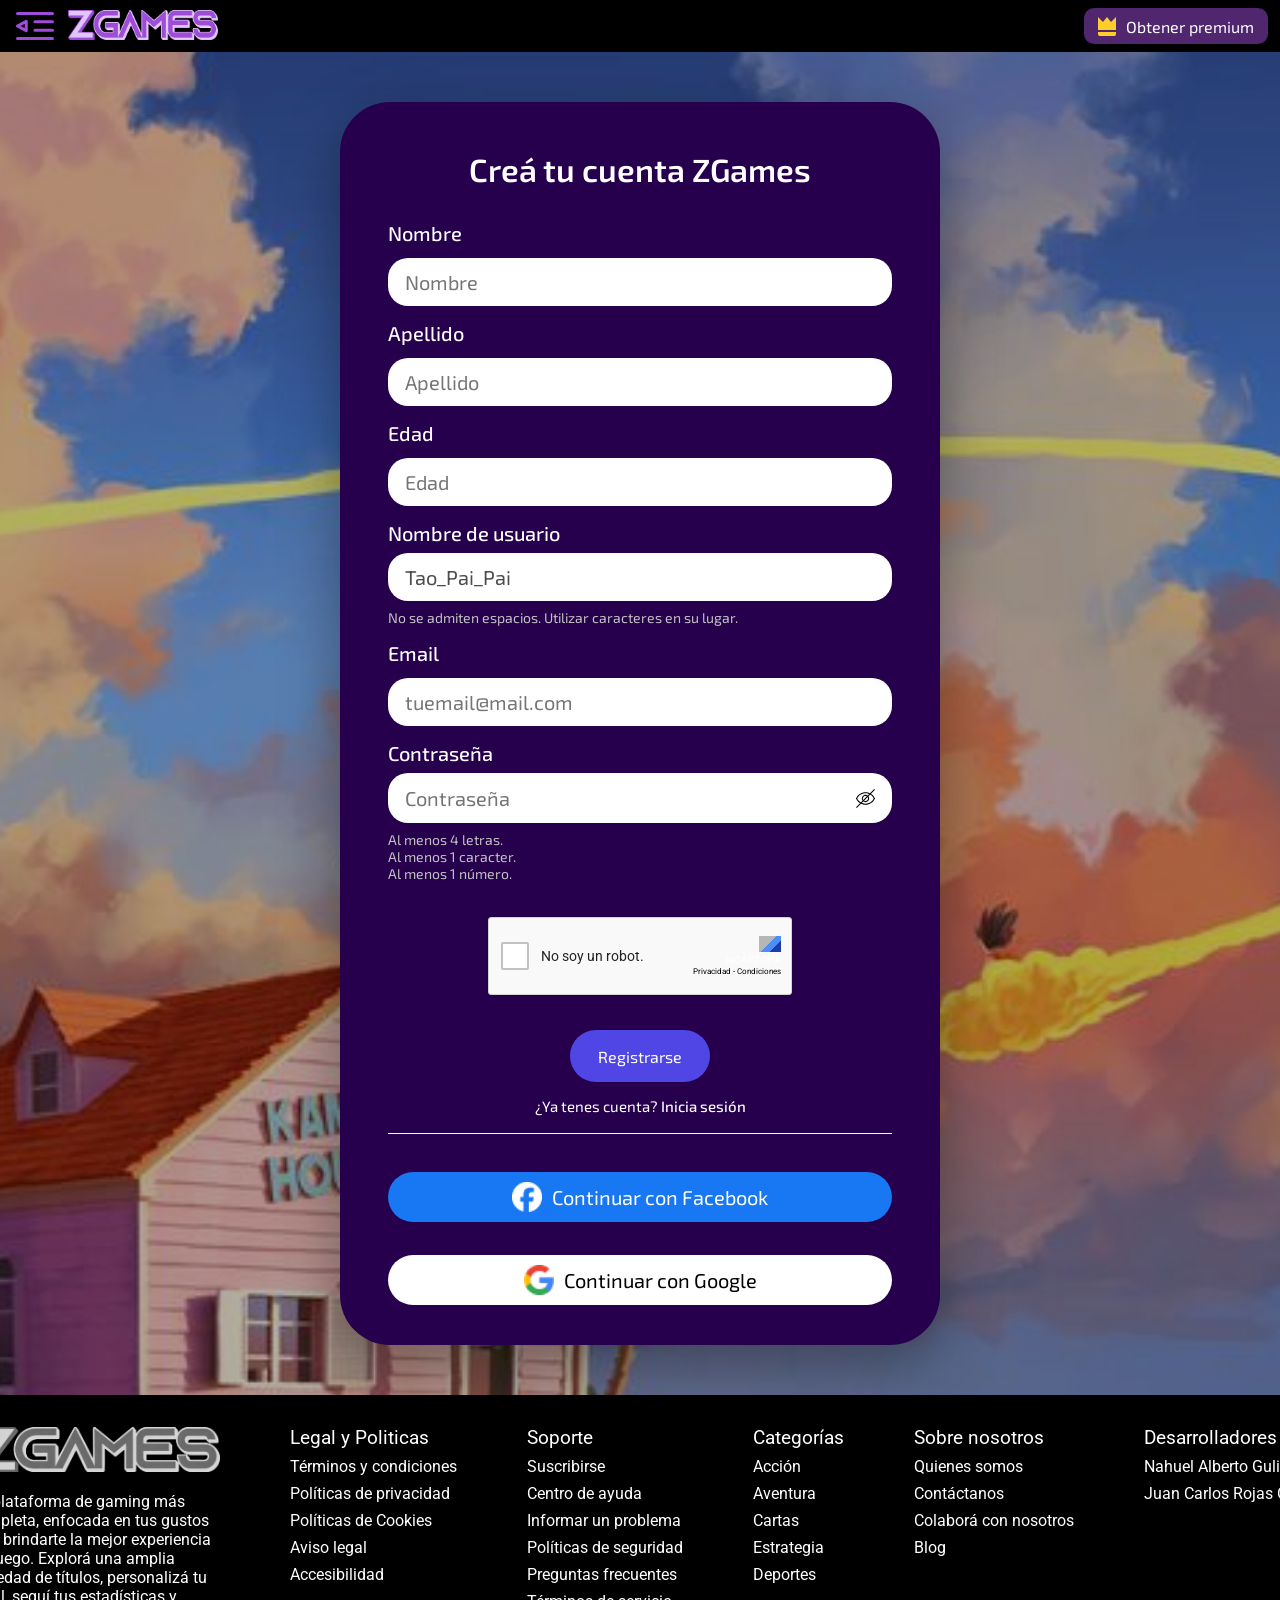
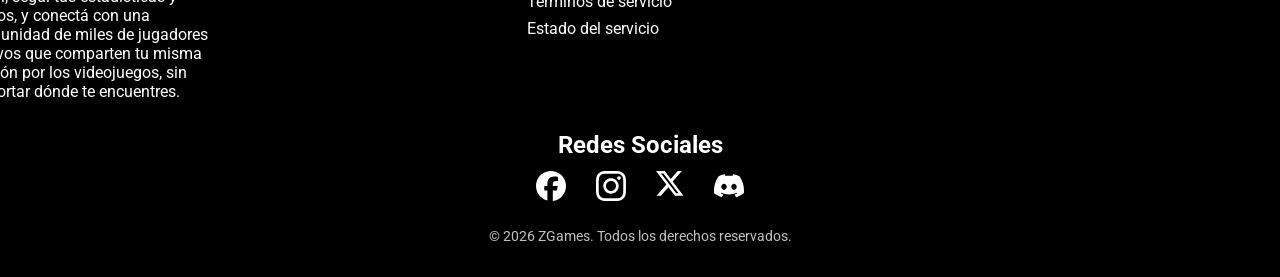
<file: InterfacesEntregable2/Html/registro.html>
<!DOCTYPE html>
<html lang="es">

<head>
    <meta charset="UTF-8">
    <meta name="viewport" content="width=device-width, initial-scale=1.0">
    <title>Registro | ZGames</title>
    <link rel="stylesheet" href="../Css/Regsitro.css">
    <!-- Exo 2 tipografia -->
    <link rel="preconnect" href="https://fonts.googleapis.com">
    <link rel="preconnect" href="https://fonts.gstatic.com" crossorigin>
    <link href="https://fonts.googleapis.com/css2?family=Exo+2:wght@400;600;700&display=swap" rel="stylesheet">

    <!-- Roboto -->
    <link rel="preconnect" href="https://fonts.googleapis.com">
    <link rel="preconnect" href="https://fonts.gstatic.com" crossorigin>
    <link href="https://fonts.googleapis.com/css2?family=Roboto:ital,wght@0,100..900;1,100..900&display=swap"
        rel="stylesheet">
</head>

<body>
    <!--     <div class="register-page"> -->
    <header>
        <nav arial-label="Navegacion principal">
            <div class="content_nav_left">
                <button class="btn-burger" type="button" aria-label="Abrir menú hamburguesa">
                    <svg xmlns="http://www.w3.org/2000/svg" width="38" height="28" viewBox="0 0 38 28" fill="none">
                        <path d="M1.5 1.5H36.4992" stroke="#9F4CDB" stroke-width="3" stroke-linecap="round"
                            stroke-linejoin="round" />
                        <path d="M19 9.83398H36.4996" stroke="#9F4CDB" stroke-width="3" stroke-linecap="round"
                            stroke-linejoin="round" />
                        <path d="M19 18.166H36.4996" stroke="#9F4CDB" stroke-width="3" stroke-linecap="round"
                            stroke-linejoin="round" />
                        <path d="M1.5 26.5H36.4992" stroke="#9F4CDB" stroke-width="3" stroke-linecap="round"
                            stroke-linejoin="round" />
                        <path d="M10.2498 9.37109L1.5 14.0007L10.2498 18.6304V9.37109Z" stroke="#9F4CDB"
                            stroke-width="3" stroke-linejoin="round" />
                    </svg>
                </button>

                <a href="../Html/Registro.html">
                    <img src="../Img/game_png_1.png" alt="ZGames logo" width="150" height="30" />
                </a>
            </div>

            <a href="" class="content_nav_right" aria-label="Ir a la sección de mis juegos">
                <svg class="premium-icon" xmlns="http://www.w3.org/2000/svg" width="18" height="19" viewBox="0 0 18 19"
                    fill="none">
                    <path
                        d="M18 0L13 5L9 0L5 5L0 0V13H18V0ZM2 19H16C16.5304 19 17.0391 18.7893 17.4142 18.4142C17.7893 18.0391 18 17.5304 18 17V15H0V17C0 17.5304 0.210714 18.0391 0.585786 18.4142C0.960859 18.7893 1.46957 19 2 19Z"
                        fill="#FFCD29" />
                </svg>
                Obtener premium
            </a>

        </nav>

    </header>

    <main class="register-card">
        <section>

            <h1>Creá tu cuenta ZGames</h1>
            <form id="form" class="register-form">
                <div class="field">
                    <span>Nombre</span>
                    <input type="text" placeholder="Nombre" required>
                </div>
                <div class="field">
                    <span>Apellido</span>
                    <input type="text" placeholder="Apellido" required>
                </div>
                <div class="field">
                    <span>Edad</span>
                    <input type="text" placeholder="Edad" required>
                </div>
                <div class="field field-with-help">
                    <span>Nombre de usuario</span>
                    <input type="text" value="Tao_Pai_Pai">
                    <small>No se admiten espacios. Utilizar caracteres en su lugar.</small>
                </div>
                <div class="field">
                    <span>Email</span>
                    <input type="email" placeholder="tuemail@mail.com" required>
                </div>
                <div class="field password-field">
                    <span>Contraseña</span>
                    <span class="password-input">
                        <input type="password" placeholder="Contraseña" required>
                        <button type="button" class="password-toggle" aria-label="Mostrar contraseña">
                            <svg xmlns="http://www.w3.org/2000/svg" width="25" height="25" viewBox="0 0 25 25"
                                fill="none">
                                <path fill-rule="evenodd" clip-rule="evenodd"
                                    d="M12.5 7.2918C8.70002 7.2918 5.45979 9.53828 4.1258 12.7023C4.09923 12.7654 4.06051 12.8225 4.01184 12.8706C3.96317 12.9186 3.90552 12.9566 3.84217 12.9824C3.77882 13.0082 3.71101 13.0212 3.64262 13.0208C3.57423 13.0204 3.5066 13.0065 3.44358 12.9799C3.38056 12.9533 3.32339 12.9146 3.27534 12.8659C3.22728 12.8173 3.18928 12.7596 3.16351 12.6962C3.13774 12.6329 3.1247 12.5651 3.12513 12.4967C3.12557 12.4283 3.13946 12.3607 3.16604 12.2977C4.66487 8.74297 8.28596 6.25 12.5 6.25C16.7141 6.25 20.3352 8.74297 21.834 12.2977C21.8877 12.4249 21.8886 12.5683 21.8365 12.6962C21.7845 12.8242 21.6837 12.9262 21.5565 12.9799C21.4292 13.0335 21.2858 13.0345 21.1579 12.9824C21.0299 12.9304 20.9279 12.8296 20.8742 12.7023C19.5403 9.53828 16.3 7.2918 12.5 7.2918Z"
                                    fill="black" />
                                <path fill-rule="evenodd" clip-rule="evenodd"
                                    d="M12.5 17.7085C8.70002 17.7085 5.45979 15.462 4.1258 12.2979C4.09923 12.2349 4.06051 12.1778 4.01184 12.1297C3.96317 12.0817 3.90552 12.0437 3.84217 12.0179C3.77882 11.9921 3.71101 11.9791 3.64262 11.9795C3.57423 11.9799 3.5066 11.9938 3.44358 12.0204C3.38056 12.047 3.32339 12.0857 3.27534 12.1344C3.22728 12.183 3.18928 12.2407 3.16351 12.304C3.13774 12.3674 3.1247 12.4352 3.12513 12.5036C3.12557 12.572 3.13946 12.6396 3.16604 12.7026C4.66487 16.2573 8.28596 18.7503 12.5 18.7503C16.7141 18.7503 20.3352 16.2573 21.834 12.7026C21.8877 12.5754 21.8886 12.432 21.8365 12.304C21.7845 12.1761 21.6837 12.0741 21.5565 12.0204C21.4292 11.9667 21.2858 11.9658 21.1579 12.0179C21.0299 12.0699 20.9279 12.1707 20.8742 12.2979C19.5403 15.462 16.3 17.7085 12.5 17.7085Z"
                                    fill="black" />
                                <path fill-rule="evenodd" clip-rule="evenodd"
                                    d="M12.5 9.89629C12.1553 9.89207 11.8132 9.95631 11.4936 10.0853C11.1739 10.2143 10.8831 10.4054 10.6379 10.6476C10.3926 10.8899 10.1979 11.1784 10.0651 11.4964C9.93218 11.8144 9.86376 12.1557 9.86376 12.5004C9.86376 12.8451 9.93218 13.1863 10.0651 13.5044C10.1979 13.8224 10.3926 14.1109 10.6379 14.3531C10.8831 14.5954 11.1739 14.7865 11.4936 14.9155C11.8132 15.0445 12.1553 15.1087 12.5 15.1045C13.1851 15.0961 13.8393 14.818 14.3208 14.3306C14.8023 13.8431 15.0724 13.1856 15.0724 12.5004C15.0724 11.8152 14.8023 11.1576 14.3208 10.6702C13.8393 10.1827 13.1851 9.90468 12.5 9.89629ZM8.85425 12.5002C8.85425 12.0214 8.94855 11.5474 9.13176 11.105C9.31497 10.6627 9.58351 10.2608 9.92205 9.92229C10.2606 9.58376 10.6625 9.31522 11.1048 9.132C11.5471 8.94879 12.0212 8.85449 12.5 8.85449C12.9787 8.85449 13.4528 8.94879 13.8951 9.132C14.3374 9.31522 14.7393 9.58376 15.0779 9.92229C15.4164 10.2608 15.6849 10.6627 15.8681 11.105C16.0514 11.5474 16.1457 12.0214 16.1457 12.5002C16.1457 13.4671 15.7616 14.3944 15.0779 15.0781C14.3942 15.7618 13.4669 16.1459 12.5 16.1459C11.5331 16.1459 10.6058 15.7618 9.92205 15.0781C9.23835 14.3944 8.85425 13.4671 8.85425 12.5002Z"
                                    fill="black" />
                                <path fill-rule="evenodd" clip-rule="evenodd"
                                    d="M21.7227 3.27764C21.9258 3.48115 21.9258 3.81084 21.7227 4.01436L4.01372 21.7229C3.96535 21.7713 3.90792 21.8096 3.84473 21.8358C3.78154 21.862 3.71381 21.8754 3.64542 21.8754C3.57703 21.8754 3.50931 21.8619 3.44613 21.8357C3.38295 21.8095 3.32555 21.7711 3.2772 21.7228C3.22885 21.6744 3.1905 21.617 3.16435 21.5538C3.13819 21.4906 3.12474 21.4228 3.12476 21.3545C3.12477 21.2861 3.13826 21.2183 3.16445 21.1552C3.19064 21.092 3.22902 21.0346 3.27739 20.9862L20.986 3.27764C21.1891 3.07412 21.5192 3.07412 21.7227 3.27764Z"
                                    fill="black" />
                            </svg>
                        </button>
                    </span>
                    <div class="content-small">
                        <small>Al menos 4 letras.</small>
                        <small>Al menos 1 caracter.</small>
                        <small>Al menos 1 número.</small>
                    </div>
                </div>

                <div class="captcha" aria-label="reCAPTCHA simulado">
                    <div class="captcha-check">
                        <span class="checkbox"></span>
                        <span>No soy un robot.</span>
                    </div>
                    <div class="captcha-logo">
                        <span class="captcha-mark"></span>
                        <span>reCAPTCHA</span>
                        <small>Privacidad - Condiciones</small>
                    </div>
                </div>

                <button id="btn" class="btn-register">
                    <span id="texto">Registrarse</span>
                    <span id="spinner" class="spinner"></span>
                </button>

                <p class="login-link">¿Ya tenes cuenta? <a href="./Login.html">Inicia sesión</a></p>
            </form>
            <div class="separator"></div>
            <div class="social-buttons">
                <a class="social-button facebook" href="#"><span class="social-icon"><img src="../Img/Social Icons.png"
                            alt=""></span>Continuar con Facebook</a>
                <a class="social-button google" href="#"><span class="google-icon"><img src="../Img/Social icon.png"
                            alt=""></span>Continuar con Google</a>
            </div>
        </section>
    </main>

    <footer class="footer">
        <div class="footer-grid">
            <div class="footer-content-logo-description">
                <img class="footer-logo" src="../Img/zgames_logo_byc.png" alt="ZGames logo" />
                <span>
                    La plataforma de gaming más completa, enfocada en tus gustos y en brindarte la mejor experiencia
                    de juego.
                    Explorá una amplia variedad de títulos, personalizá tu perfil, seguí tus estadísticas y logros,
                    y conectá con una comunidad de miles de jugadores activos que comparten tu misma pasión por los
                    videojuegos, sin importar dónde te encuentres.
                </span>
            </div>
            <section>
                <h3>Legal y Politicas</h3>
                <ul>
                    <li>Términos y condiciones</li>
                    <li>Políticas de privacidad</li>
                    <li>Políticas de Cookies</li>
                    <li>Aviso legal</li>
                    <li>Accesibilidad</li>
                </ul>
            </section>

            <section>
                <h3>Soporte</h3>
                <ul>
                    <li>Suscribirse</li>
                    <li>Centro de ayuda</li>
                    <li>Informar un problema</li>
                    <li>Políticas de seguridad</li>
                    <li>Preguntas frecuentes</li>
                    <li>Términos de servicio</li>
                    <li>Estado del servicio</li>
                </ul>
            </section>

            <section>
                <h3>Categorías</h3>
                <ul>
                    <li>Acción</li>
                    <li>Aventura</li>
                    <li>Cartas</li>
                    <li>Estrategia</li>
                    <li>Deportes</li>
                </ul>
            </section>

            <section>
                <h3>Sobre nosotros</h3>
                <ul>
                    <li>Quienes somos</li>
                    <li>Contáctanos</li>
                    <li>Colaborá con nosotros</li>
                    <li>Blog</li>
                </ul>
            </section>

            <section>
                <h3>Desarrolladores</h3>
                <ul>
                    <li>Nahuel Alberto Gulias</li>
                    <li>Juan Carlos Rojas Ortiz</li>
                </ul>
            </section>
        </div>

        <div class="footer-bottom">
            <div class="social-area">
                <h2>Redes Sociales</h2>
                <div class="social-icons" aria-label="Redes sociales">
                    <!-- svg facebook -->
                    <svg xmlns="http://www.w3.org/2000/svg" width="30" height="30" viewBox="0 0 30 30" fill="none">
                        <path
                            d="M15 0C6.7158 0 0 6.7158 0 15C0 22.0344 4.8432 27.9372 11.3766 29.5584V19.584H8.2836V15H11.3766V13.0248C11.3766 7.9194 13.6872 5.553 18.6996 5.553C19.65 5.553 21.2898 5.7396 21.9606 5.9256V10.0806C21.6066 10.0434 20.9916 10.0248 20.2278 10.0248C17.7684 10.0248 16.818 10.9566 16.818 13.3788V15H21.7176L20.8758 19.584H16.818V29.8902C24.2454 28.9932 30.0006 22.6692 30.0006 15C30 6.7158 23.2842 0 15 0Z"
                            fill="white" />
                    </svg>

                    <!-- svg instagram -->
                    <svg xmlns="http://www.w3.org/2000/svg" width="30" height="30" viewBox="0 0 30 30" fill="none">
                        <path
                            d="M15 2.70117C19.0078 2.70117 19.4824 2.71875 21.0586 2.78906C22.5234 2.85352 23.3145 3.09961 23.8418 3.30469C24.5391 3.57422 25.043 3.90234 25.5645 4.42383C26.0918 4.95117 26.4141 5.44922 26.6836 6.14648C26.8887 6.67383 27.1348 7.4707 27.1992 8.92969C27.2695 10.5117 27.2871 10.9863 27.2871 14.9883C27.2871 18.9961 27.2695 19.4707 27.1992 21.0469C27.1348 22.5117 26.8887 23.3027 26.6836 23.8301C26.4141 24.5273 26.0859 25.0313 25.5645 25.5527C25.0371 26.0801 24.5391 26.4023 23.8418 26.6719C23.3145 26.877 22.5176 27.123 21.0586 27.1875C19.4766 27.2578 19.002 27.2754 15 27.2754C10.9922 27.2754 10.5176 27.2578 8.94141 27.1875C7.47656 27.123 6.68555 26.877 6.1582 26.6719C5.46094 26.4023 4.95703 26.0742 4.43555 25.5527C3.9082 25.0254 3.58594 24.5273 3.31641 23.8301C3.11133 23.3027 2.86523 22.5059 2.80078 21.0469C2.73047 19.4648 2.71289 18.9902 2.71289 14.9883C2.71289 10.9805 2.73047 10.5059 2.80078 8.92969C2.86523 7.46484 3.11133 6.67383 3.31641 6.14648C3.58594 5.44922 3.91406 4.94531 4.43555 4.42383C4.96289 3.89648 5.46094 3.57422 6.1582 3.30469C6.68555 3.09961 7.48242 2.85352 8.94141 2.78906C10.5176 2.71875 10.9922 2.70117 15 2.70117ZM15 0C10.9277 0 10.418 0.0175781 8.81836 0.0878906C7.22461 0.158203 6.12891 0.416016 5.17969 0.785156C4.18945 1.17187 3.35156 1.68164 2.51953 2.51953C1.68164 3.35156 1.17188 4.18945 0.785156 5.17383C0.416016 6.12891 0.158203 7.21875 0.0878906 8.8125C0.0175781 10.418 0 10.9277 0 15C0 19.0723 0.0175781 19.582 0.0878906 21.1816C0.158203 22.7754 0.416016 23.8711 0.785156 24.8203C1.17188 25.8105 1.68164 26.6484 2.51953 27.4805C3.35156 28.3125 4.18945 28.8281 5.17383 29.209C6.12891 29.5781 7.21875 29.8359 8.8125 29.9062C10.4121 29.9766 10.9219 29.9941 14.9941 29.9941C19.0664 29.9941 19.5762 29.9766 21.1758 29.9062C22.7695 29.8359 23.8652 29.5781 24.8145 29.209C25.7988 28.8281 26.6367 28.3125 27.4688 27.4805C28.3008 26.6484 28.8164 25.8105 29.1973 24.8262C29.5664 23.8711 29.8242 22.7813 29.8945 21.1875C29.9648 19.5879 29.9824 19.0781 29.9824 15.0059C29.9824 10.9336 29.9648 10.4238 29.8945 8.82422C29.8242 7.23047 29.5664 6.13477 29.1973 5.18555C28.8281 4.18945 28.3184 3.35156 27.4805 2.51953C26.6484 1.6875 25.8105 1.17188 24.8262 0.791016C23.8711 0.421875 22.7813 0.164062 21.1875 0.09375C19.582 0.0175781 19.0723 0 15 0Z"
                            fill="white" />
                        <path
                            d="M15 7.29492C10.7461 7.29492 7.29492 10.7461 7.29492 15C7.29492 19.2539 10.7461 22.7051 15 22.7051C19.2539 22.7051 22.7051 19.2539 22.7051 15C22.7051 10.7461 19.2539 7.29492 15 7.29492ZM15 19.998C12.2402 19.998 10.002 17.7598 10.002 15C10.002 12.2402 12.2402 10.002 15 10.002C17.7598 10.002 19.998 12.2402 19.998 15C19.998 17.7598 17.7598 19.998 15 19.998Z"
                            fill="white" />
                        <path
                            d="M24.8086 6.99024C24.8086 7.98633 24 8.78907 23.0098 8.78907C22.0137 8.78907 21.2109 7.98047 21.2109 6.99024C21.2109 5.99414 22.0195 5.19141 23.0098 5.19141C24 5.19141 24.8086 6 24.8086 6.99024Z"
                            fill="white" />
                    </svg>

                    <!-- svg x(ex tw) -->
                    <svg xmlns="http://www.w3.org/2000/svg" width="28" height="25" viewBox="0 0 28 25" fill="none">
                        <path
                            d="M21.6579 0H25.8747L16.6621 10.5294L27.5 24.8575H19.014L12.3675 16.1675L4.76243 24.8575H0.54304L10.3968 13.5951L0 0H8.70139L14.7092 7.94291L21.6579 0ZM20.1779 22.3335H22.5145L7.43174 2.39142H4.92433L20.1779 22.3335Z"
                            fill="white" />
                    </svg>

                    <!-- svg discord -->
                    <svg xmlns="http://www.w3.org/2000/svg" width="30" height="30" viewBox="0 0 30 30" fill="none">
                        <path
                            d="M25.3963 5.19434C23.4842 4.31699 21.4337 3.6706 19.2899 3.30038C19.2508 3.29324 19.2118 3.31109 19.1917 3.3468C18.928 3.81582 18.6359 4.4277 18.4314 4.90863C16.1255 4.56342 13.8315 4.56342 11.5729 4.90863C11.3683 4.41701 11.0656 3.81582 10.8007 3.3468C10.7806 3.31228 10.7416 3.29443 10.7026 3.30038C8.55989 3.66941 6.50945 4.31581 4.59617 5.19434C4.57961 5.20149 4.56541 5.2134 4.55599 5.22887C0.66674 11.0393 -0.398688 16.707 0.123975 22.3043C0.12634 22.3317 0.141712 22.3579 0.162998 22.3745C2.72901 24.259 5.21463 25.403 7.6541 26.1613C7.69314 26.1732 7.73451 26.1589 7.75935 26.1267C8.33641 25.3387 8.8508 24.5078 9.29185 23.634C9.31787 23.5828 9.29303 23.5221 9.23983 23.5019C8.42391 23.1924 7.647 22.815 6.89966 22.3865C6.84055 22.3519 6.83582 22.2674 6.8902 22.2269C7.04747 22.1091 7.20477 21.9864 7.35494 21.8626C7.38211 21.84 7.41997 21.8353 7.45192 21.8495C12.3616 24.0911 17.6769 24.0911 22.5287 21.8495C22.5606 21.8341 22.5985 21.8389 22.6268 21.8615C22.7771 21.9853 22.9343 22.1091 23.0928 22.2269C23.1472 22.2674 23.1436 22.3519 23.0845 22.3865C22.3372 22.8233 21.5602 23.1924 20.7431 23.5007C20.6899 23.5209 20.6663 23.5828 20.6923 23.634C21.1428 24.5066 21.6572 25.3375 22.2236 26.1256C22.2473 26.1589 22.2898 26.1732 22.3289 26.1613C24.7802 25.403 27.2658 24.259 29.8318 22.3745C29.8543 22.3579 29.8685 22.3329 29.8708 22.3055C30.4964 15.8343 28.8231 10.2132 25.4353 5.23005C25.427 5.2134 25.4128 5.20149 25.3963 5.19434ZM10.025 18.8961C8.54687 18.8961 7.32892 17.539 7.32892 15.8724C7.32892 14.2058 8.52325 12.8488 10.025 12.8488C11.5386 12.8488 12.7448 14.2178 12.7211 15.8724C12.7211 17.539 11.5268 18.8961 10.025 18.8961ZM19.9934 18.8961C18.5153 18.8961 17.2974 17.539 17.2974 15.8724C17.2974 14.2058 18.4917 12.8488 19.9934 12.8488C21.507 12.8488 22.7132 14.2178 22.6896 15.8724C22.6896 17.539 21.507 18.8961 19.9934 18.8961Z"
                            fill="white" />
                    </svg>
                </div>
                <small>© 2026 ZGames. Todos los derechos reservados.</small>
            </div>
    </footer>

    <div class="loading-overlay" id="loading-overlay" hidden>
        <div class="loader">
            <img class="img-background-transition" src="../Img/game_png_1.png" alt="" width="450" height="80">
            <div class="progress-row">
                <p class="persent">0%</p>
                <div class="progress-bar">
                    <div class="progress"></div>
                </div>
            </div>
            <p class="loading-text"> Preparando la diversión </p>
        </div>
    </div>
    <!-- </div> -->
</body>
<script src="../AnimacionRegis.js"></script>

</html>
</file>
<file: InterfacesEntregable2/Css/inicio.css>
:root {
  --secondary-dark-2: #26004D;
  --secondary-dark-1: #4D0099;
  --secondary: #9f4cdb;
  --secondary-light-1: #B366FF;
  --secondary-light-2: #E6CCFF;
  --primary-dark-2: #002040;
  --primary-dark-1: #004080;
  --primary: #0000FF;
  --primary-light-1: #4DA6FF;
  --primary-light-2: #CCE6FF;
  --accent: #FFD700;
  --muted: #c1c1c1;
  --background-page: #111114;
  --white: #FFFFFF;
  --black: #000000;
  --font-primary: 'Exo 2', 'sans serif';
  --font-secondary: 'Roboto', 'sans serif';
}

* {
  box-sizing: border-box;
}

html {
  scroll-behavior: smooth;
}

body {
  margin: 0;
  min-height: 100vh;
  background: var(--background-page);
  color: var(--white);
  font-family: var(--font-primary);
}

a {
  color: inherit;
  text-decoration: none;
}

h1,
h2,
h3,
p {
  margin: 0;
}

ul {
  list-style: none;
  margin: 0;
  padding: 0;
}

button {
  font: inherit;
  color: inherit;
  background: none;
  border: none;
  cursor: pointer;
}



/*      Inicio Nav  */
header {
  width: 100%;
  background: #000;
  display: flex;
  flex-direction: row;
  align-items: center;
  justify-content: center;
}

.nav {
  width: 100%;
  margin: 8px 12px 8px;
  display: flex;
  align-items: center;
  justify-content: space-between;
}

.content_nav_left {
  display: flex;
  align-items: center;
  gap: 10px;
}

/* Boton */
.btn-burger {
  background: transparent;
  border: none;
  cursor: pointer;
  padding: 4px;
  display: flex;
  align-items: center;
  justify-content: center;
  transition: transform 0.25s ease, opacity 0.2s ease;
  z-index: 1000;
}

.btn-burger:hover {
  opacity: 0.7;
}

/*  Con estas clases gira solo la flecha  */
.icon-arrow {
  transform-box: fill-box;
  transform-origin: center;
  transition: transform 0.3s ease;
}

.btn-burger.active .icon-arrow {
  transform: rotate(180deg);
}

/* ---------- Overlay (se inyecta por JS) ---------- */
.overlay {
  position: fixed;
  inset: 0;
  background: rgba(0, 0, 0, 0.6);
  opacity: 0;
  visibility: hidden;
  transition: opacity 0.3s ease;
  z-index: 900;
}

.overlay.active {
  visibility: visible;
}

/* ---------- Menú desplegable ---------- */
.menu-hamburguesa {
  position: fixed;
  top: 0;
  left: 0;
  height: 100vh;
  width: 220px;
  padding: 90px 20px 20px 20px;
  background: #000;
  display: flex;
  flex-direction: column;
  gap: 5px;
  z-index: 950;
  transform: translateX(-100%);
  transition: transform 0.3s ease;
}

.menu-hamburguesa.active {
  transform: translateX(0);
}

/* ---------- Ítems del menú ---------- */
/* Ambos menús usan violeta en reposo y blanco sobre violeta al hover/activo. */
.menu-item {
  display: flex;
  align-items: center;
  gap: 10px;
  text-decoration: none;
  padding: 12px 20px;
  border-radius: 6px;
  transition: background-color 0.2s ease, transform 0.2s ease;
}

.menu-hamburguesa .menu-item:hover,
.menu-hamburguesa .menu-item.active,
.menu-perfil .menu-item:hover,
.menu-perfil .menu-item.active {
  background: #9F4CDB;
  transform: translateX(2px);
}

.menu-hamburguesa .label,
.menu-hamburguesa .icon,
.menu-perfil .label,
.menu-perfil .icon {
  color: #9F4CDB;
}

.menu-hamburguesa .menu-item:hover .label,
.menu-hamburguesa .menu-item:hover .icon,
.menu-hamburguesa .menu-item.active .label,
.menu-hamburguesa .menu-item.active .icon,
.menu-perfil .menu-item:hover .label,
.menu-perfil .menu-item:hover .icon,
.menu-perfil .menu-item.active .label,
.menu-perfil .menu-item.active .icon {
  color: #fff;
}

.menu-hamburguesa .menu-item.active .label {
  font-weight: 700;
}

.icon {
  width: 20px;
  height: 20px;
  color: var(--Secundario);
  stroke: currentColor;
  transition: color 0.2s ease;
  flex-shrink: 0;
}

.icon-inicio {
  height: 23px;
}

.icon-estrategia {
  height: 18px;
}

.label {
  color: var(--Secundario);
  font-size: 20px;
  font-family: 'Exo 2', sans-serif;
  font-weight: 400;
  transition: color 0.2s ease;
}

/* El menú oculto por defecto */
.menu-perfil {
  display: none;
  position: absolute;
  top: 50px;
  right: 0;
  height: auto;
  background-color: #000;
  min-width: 200px;
  border-radius: 8px;
  box-shadow: 0 8px 16px rgba(0, 0, 0, 0.2);
  z-index: 100;
  /* Asegura que quede por encima de otros elementos */
  padding: 8px 0;
}

/* ESTA ES LA CLAVE: la clase que JavaScript agregará para mostrar el menú */
.menu-perfil.activo {
  display: flex;
  flex-direction: column;
}

.content-nav-search-center {
  display: flex;
  max-width: 500px;
  flex: 1;
  gap: 12px;
  padding: 10px;
  align-items: center;
  justify-content: space-between;
  border-radius: 10px;
  background-color: color-mix(in srgb, var(--secondary) 50%, transparent);
}


.content-nav-search-center input {
  width: 100%;
  background: transparent;
  border: none;
  outline: none;
  color: var(--white);
  font-size: 16px;
}


.content-nav-search-center input::placeholder {
  color: var(--white);
  opacity: 1;
}

.content-nav-rigth {
  display: flex;
  flex-direction: row;
  align-items: center;
  align-self: stretch;
  gap: 10px;
  text-decoration: none;
  color: inherit;
}

@property --p {
  syntax: "<percentage>";
  initial-value: 0%;
  inherits: false;
}

.btn-subscription {
  position: relative;
  display: flex;
  height: 42px;
  align-items: center;
  align-self: stretch;
  gap: 10px;
  border: none;
  border-radius: 10px;
  background: color-mix(var(--secondary) 50%, transparent);
  ;
  padding: 0 14px;
  text-decoration: none;
  color: inherit;
  cursor: pointer;
  transition: background 1s ease-in-out;
}

.hearder-premium {
  position: relative;
}

.lista-juegos {
  position: absolute;
  top: 100%;
  right: 0;
  display: flex;
  flex-direction: column;
  gap: 10px;
  width: min(360px, calc(100vw - 24px));
  padding: 10px;
  z-index: 10;
  background-color: #000111;
  border-radius: 20px;
}

/*Oculta la barra vacia */
.lista-juegos:empty {
  display: none;
}

.juego {
  display: flex;
  width: 100%;
  min-height: 120px;
  align-items: center;
  gap: 12px;
  padding: 10px;
}

.juego__imagen {
  width: 160px;
  height: 100px;
  object-fit: contain;
}

.boton-jugar {
  margin-left: auto;
  padding: 8px 14px;
  border-radius: 20px;
  background-color: var(--primary);
  color: var(--white);
  text-align: center;
  white-space: nowrap;
}

.btn-subscription::before {
  content: "";
  position: absolute;
  inset: 0;
  padding: 2px;
  /* grosor del trazo */
  border-radius: inherit;
  background: conic-gradient(transparent calc(100% - var(--p)),  var(--accent) 0);
  mask: linear-gradient(#000 0 0) content-box,
    linear-gradient(#000 0 0);
  mask-composite: exclude;
  /* deja solo el anillo */
  transition: --p 0.8s ease-in-out;
  pointer-events: none;
}

.btn-subscription:hover::before,
.btn-subscription:focus-visible::before {
  --p: 100%;
  /* borde completo */

}

.btn-subscription:hover::before,
.btn-subscription:focus-visible::before {
  --angle: 360deg;
  /* el tramo da una vuelta completa */
  opacity: 1;
}

.btn-subscription:hover,
.btn-subscription:focus-visible {
  background: var(--secondary-dark-2);
}

/* Corona (opcional): vibra al hacer hover */
.premium-icon {
  transform-origin: 50% 100%;
}

.btn-subscription:hover .premium-icon {
  animation: crown-shake 0.6s ease-in-out;
}
/* Movimiento de la corona*/
@keyframes crown-shake {

  0%,
  100% {
    transform: rotate(0);
  }

  20% {
    transform: rotate(-12deg);
  }

  40% {
    transform: rotate(10deg);
  }

  60% {
    transform: rotate(-6deg);
  }

  80% {
    transform: rotate(30deg);
  }
}

.content-perfil {
  width: 40px;
  height: auto;
  box-sizing: border-box;
  background: rgba(159, 76, 219, 0.50);
  border-radius: 10px;
  display: flex;
  justify-content: center;
  align-items: center;
  align-self: stretch;
}

/*    Fin del nav   */



/* banner */
.banner-container {
  --i: 0;
  /* índice del slide actual, lo cambia el JS */
  position: relative;
  width: 100%;
  overflow: hidden;
}

.banner-track {
  display: flex;
  translate: calc(var(--i) * -100%) 0;
  /* desplaza el carril un slide por índice */
  transition: translate 0.7s cubic-bezier(0.65, 0, 0.35, 1);
  /* oculta la barra de scroll */
}

.banner-slide {
  position: relative;
  flex: 0 0 100%;
  height: clamp(300px, 25vw, 480px);
  overflow: hidden;
}

.banner-img {
  width: 100%;
  height: 100%;
  object-fit: cover;
  /* recorta sin deformar */
  display: block;
  transition: scale 0.8s ease;
}

/* Degradado para que el texto se lea sobre cualquier imagen */
.banner-slide::after {
  content: "";
  position: absolute;
  inset: 0;
  background: linear-gradient(to right, rgba(0, 0, 0, 0.9), transparent 65%);
  pointer-events: none;
}

.banner-content {
  position: absolute;
  inset: 0;
  z-index: 1;
  /* por encima del degradado */
  display: flex;
  flex-direction: column;
  justify-content: center;
  align-items: flex-start;
  gap: 20px;
  padding: 0px 100px;


}

.banner-content h2 {
  margin: 0;
  font-size: 70px;
  text-transform: uppercase;

}

.banner-content p {
  width: 50%;
  font-weight: 500;
}

/* referencia de las flechas */
.banner-viewport {
  position: relative;
}


/* Flechas */
.banner-arrow {
  position: absolute;
  top: 50%;
  transform: translateY(-50%);
  z-index: 2;
  width: 44px;
  height: 44px;
  border: none;
  border-radius: 50%;
  background: color-mix(in srgb, var(--secondary) 70%, transparent);
  color: var(--white);
  font-size: 1.2rem;
  cursor: pointer;
  transition: background 0.3s;
}

.banner-arrow:hover {
  background: var(--secondary);
}

.banner-arrow.prev {
  left: 16px;
}

.banner-arrow.next {
  right: 16px;
}

/* banner */


/*  Animacion de btnJUgar */
/* Se podria jugar con el tema de los colores*/
.btn-jugar {
  display: inline-flex;
  align-items: center;
  gap: 12px;
  padding: 12px 30px;
  border-radius: 30px;
  background: var(--secondary);
  color: var(--primary-dark-2);
  font-size: 18px;
  font-weight: 500px;
  cursor: pointer;
  box-shadow: 0 6px 0;
  transition: transform .25s cubic-bezier(.34, 1.56, .64, 1), box-shadow .25s, opacity .35s;
}

.btn-jugar .tri {
  width: 0;
  height: 0;
  border-left: 16px solid currentColor;
  border-top: 10px solid transparent;
  border-bottom: 10px solid transparent; 
  transition: transform .25s;
}

.btn-jugar:hover {
  transform: translateY(-4px) scale(1.05);
  box-shadow: 0 10px 0 var(--secondary-dark-1);
}

.btn-jugar:hover .tri {
  transform: translateX(5px);
}

.btn-jugar:active {
  transform: translateY(4px) scale(.97);
  box-shadow: 0 2px 0 var(--secondary-dark-1);
}

.btn-jugar.salto {
  transform: translateY(-12px);
}

.btn-jugar.saliendo {
  transform: scale(1.15);
  opacity: 0;
  pointer-events: none;
}


.catalog {
  width: min(1841px, calc(100% - 40px));
  margin: 0 auto;
  display: flex;
  flex-direction: column;
  gap: 40px;
  padding: 28px 20px 0;
}

.game-section {
  display: flex;
  flex-direction: column;
  gap: 10px;
}

.game-section h2 {
  margin: 10px;
  color: var(--white);
  font-size: 30px;
  font-weight: 800;
}

.game-section--promo {
  background: linear-gradient(90deg, rgba(77, 0, 153, 0.5) 0%, rgba(153, 102, 204, 0.5) 0%, rgba(17, 17, 20, 0.5) 100%);
  padding: 12px 0 20px;
}

.game-section--promo h2 {
  display: flex;
  align-items: center;
  gap: 12px;
}

/* ===== Carrusel ===== */

/* referencia de las flechas */
.game-carousel {
  position: relative;
}

/* La "ventana": recorta a los costados, pero deja ver el zoom y el brillo del hover */
.game-viewport {
  overflow-x: clip;
}

/* fila del banner */
.game-row {
  --x: 0px;
  /* movimineto del js */
  display: flex;
  gap: 20px;
  width: max-content;
  padding: 20px;
  translate: calc(var(--x) * -1) 0;
  transition: translate 0.6s cubic-bezier(0.65, 0, 0.35, 1);
}

/* ===== Tarjeta ===== */
.game-card {
  position: relative;
  flex: 0 0 300px;
  /* ancho fijo */
  border-radius: 30px;
  cursor: pointer;
  overflow: hidden;
  transition: transform 0.3s ease, box-shadow 0.3s ease;
}

.game-card img {
  display: block;
  width: 100%;
  height: 200px;
  object-fit: cover;
}

.game-title {
  position: absolute;
  bottom: 0;
  left: 0;
  width: 100%;
  padding: 15px;
  background: color-mix(in srgb, var(--secondary-dark-2) 80%, transparent);
  color: white;
  text-align: left;
  font-weight: bold;
  font-family: sans-serif;
  transform: translateY(100%);   /* escondido debajo de la tarjeta */
  transition: transform 0.3s ease;
}

.game-card:hover {
  transform: scale(1.08);
  box-shadow: 0 15px 30px var(--secondary);
  z-index: 10;
}

.game-card:hover .game-title {
  transform: translateY(0);
}

/* ===== Animación al mover el carrusel: las tarjetas se achican y se agrandan ===== */
.game-row.is-moving .game-card {
  animation: card-pulse 0.7s ease-in-out both;
  animation-delay: calc(var(--n, 0) * 60ms);
  /* cada tarjeta espera un poco más */
}

@keyframes card-pulse {
  0% {
    scale: 1;
  }

  35% {
    scale: 0.85;
  }

  70% {
    scale: 1.06;
  }

  100% {
    scale: 1;
  }
}

/* Catalogo premium */
.game-section--promo {
  padding: 20px 0 28px;
  border: 2px solid transparent;
  border-radius: 28px;
  /* capa de arriba: el fondo; capa de abajo: el degradado que se ve como borde */
  background:
    linear-gradient(135deg, #2c1250 0%, #1a1028 55%, #111114 100%) padding-box,
    linear-gradient(135deg, #FFCD29 0%, #9F4CDB 45%, rgba(159, 76, 219, 0.1) 100%) border-box;
  box-shadow: var(--secondary) 0px 0px 20px 0px;
}


.game-section--promo h2 {
  display: flex;
  align-items: center;
  gap: 12px;
  margin-inline: 20px;
}


.promo-badge {
  padding: 4px 10px;
  border-radius: 999px;
  background: #FFCD29;
  color: #111114;
  font-size: 12px;
  font-weight: 800;
  letter-spacing: 1px;
  text-transform: uppercase;
  /* en el HTML se escribe "Premium" y se muestra en mayúsculas */
}

/* Las tarjetas se iluminan en dorado al pasar el mouse */
.game-section--promo .game-card:hover {
  box-shadow: 0 10px 30px var(--accent);
}

/* Flechas doradas */
.game-section--promo .row-arrow {
  background: color-mix(in srgb, #FFCD29 90%, transparent);
  color: #111114;
}

.game-section--promo .row-arrow:hover {
  background: #FFCD29;
}

.game-section--promo .game-title {
  background: color-mix(in srgb, var(--accent) 50%, transparent);
  color: var(--black);
}


/* ===== Flechas ===== */
.row-arrow {
  position: absolute;
  top: 50%;
  z-index: 2;
  display: grid;
  place-items: center;
  width: 44px;
  height: 44px;
  border: none;
  border-radius: 50%;
  background: color-mix(in srgb, var(--secondary) 80%, transparent);
  color: var(--white);
  font-size: 1.1rem;
  cursor: pointer;
  opacity: 0;
  /* ocultas hasta pasar el mouse */
  transition: opacity 0.3s ease, translate 0.3s ease, scale 0.2s ease, background 0.3s ease;
}

.row-arrow.prev {
  left: 8px;
  translate: 14px -50%;
  /* arrancan corridas hacia adentro */
}

.row-arrow.next {
  right: 8px;
  translate: -14px -50%;
}

/* Al pasar el mouse por el carrusel, las flechas aparecen deslizándose a su lugar */
.game-carousel:hover .row-arrow:not(:disabled),
.row-arrow:focus-visible {
  opacity: 1;
  translate: 0 -50%;
}

.row-arrow:hover {
  scale: 1.12;
  background: var(--secondary);
}

.row-arrow:active {
  scale: 0.92;
}

/* En los extremos la flecha desaparece */
.row-arrow:disabled {
  opacity: 0;
  pointer-events: none;
}


footer {
  /* El footer usa todo el ancho y conserva poco espacio vertical. */
  display: flex;
  flex-direction: column;
  align-items: center;
  width: 100%;
  padding: 32px 16px 32px;
  gap: 30px;
  background: var(--black);
  font-family: var(--font-secondary);
}

.footer-grid {
  width: 100%;
  display: grid;
  grid-template-columns: minmax(250px, 300px) repeat(5, max-content);
  gap: 70px;
  justify-content: center;
  align-items: start;
  font-family: var(--font-secondary);
}

.footer-content-logo-description {
  width: 100%;
  display: flex;
  flex-direction: column;
  align-items: center;
  text-align: start;
  gap: 20px;
  margin: 0px;
}

.footer-logo {
  /* Mantiene el logo proporcionado dentro de la fila inferior. */
  width: 100%;
  ;
  max-width: 250px;
}

.footer-content-logo-description span {
  width: 100%;

}

section ul {
  margin: 8px 0 0 0;
  padding: 0;
  list-style: none;
  display: flex;
  flex-direction: column;
  gap: 8px;
}

.social-area {
  text-align: center;
  gap: 18px;
}

.social-icons {
  display: flex;
  justify-content: center;
  gap: 30px;
  margin: 12px 0 25px;
}


/* Pantalla de carga */
.img-background-transition {
  display: block;
  margin: 0 auto;
  animation: glow 1s ease-in-out infinite alternate;
}

@keyframes glow {
  from {
    filter: drop-shadow(0 0 50px #A64DFF) drop-shadow(0 0 0 #A64DFF);
    ;
  }

  to {
    filter: drop-shadow(0 0 15px #A64DFF) drop-shadow(0 0 2px #4D0099);
  }
}

.loading-overlay[hidden] {
  display: none;
}

.loading-overlay {
  position: fixed;
  inset: 0;
  width: 100%;
  height: 100%;
  background: var(--primary-dark-2);
  display: flex;
  flex-direction: column;
  align-items: center;
  justify-content: center;
  gap: 24px;
  z-index: 9999;
}


.loader {
  width: 100%;
  max-width: 50%;
  display: flex;
  flex-direction: column;
  justify-content: center;
  align-items: center;
  gap: 20px;
}

.loading-text {
  color: #e0e0e0;
  margin-top: 20px;
  text-transform: uppercase;
  text-align: center;
  font-family: 'Exo 2';
  font-size: 20px;
}

.progress-row {
  width: 100%;
  display: flex;
  flex-direction: column;
  align-items: flex-end;
  gap: 8px;
  margin-top: 20px;
}

.progress-bar {
  display: flex;
  width: 100%;
  height: 40px;
  background-color: #4D0099;
  border-radius: 50px;
  overflow: hidden;
}

.progress {
  height: 100%;
  width: 0%;
  background: #E6CCFF;
  transition: width 0.1s linear;
}

.persent {
  margin: 0 5px 0 0;
  min-width: 45px;
  text-align: right;
  color: white;
  font-weight: bold;
}

.loading-overlay.is-leaving {
  animation: overlay-out 0.4s ease-in 0.3s forwards;
  pointer-events: none;
}

.loading-overlay.is-leaving .loader {
  animation: explode 1s cubic-bezier(0.5, 0, 1, 0.5) forwards;
}

@keyframes explode {
  0% {
    scale: 1;
    opacity: 1;
    filter: blur(0);
  }

  30% {
    scale: 0.9;
  }

  70% {
    scale: 1.2;
    filter: blur(4px);
  }

  100% {
    scale: 4;
    opacity: 0;
    filter: blur(12px);
  }
}

@keyframes overlay-out {
  to {
    opacity: 0;
    visibility: hidden;
  }
}

/* Desarrollo Mobile */
@media (max-width: 640px) {

  /* Organiza el nav real en dos filas para evitar que sus elementos se desborden en mobile. */
  .nav {
    display: grid;
    grid-template-columns: minmax(0, 1fr) auto;
    grid-template-areas:
      "brand actions"
      "search search";
    align-items: center;
    gap: 8px 10px;
    width: 100%;
    margin: 0;
    padding: 8px 12px;
  }

  /* Mantiene el botón hamburguesa y el logo compactos en la primera fila. */
  .content_nav_left {
    grid-area: brand;
    min-width: 0;
    align-self: center;
    gap: 6px;
  }

  .btn-burger svg {
    width: 30px;
    height: auto;
  }

  .content_nav_left>a img {
    display: block;
    width: 90px;
    height: auto;
  }

  /* Hace que el buscador use una fila completa y pueda encogerse sin desbordar. */
  .content-nav-search-center {
    grid-area: search;
    width: 100%;
    max-width: none;
    min-width: 0;
    min-height: 38px;
    padding: 8px;
  }

  .content-nav-search-center input {
    min-width: 0;
    font-size: 14px;
  }

  /* Agrupa premium y perfil arriba a la derecha, con tamaños táctiles compactos. */
  .content-nav-rigth {
    position: relative;
    grid-area: actions;
    justify-self: end;
    align-self: center;
    gap: 6px;
    margin: 0;
  }

  .btn-subscription {
    align-self: center;
    gap: 4px;
    padding: 7px;
    font-size: 11px;
    white-space: nowrap;
  }

  .content-perfil {
    flex: 0 0 36px;
    width: 36px;
    height: 36px;
  }

  /* El panel hamburguesa ocupa la pantalla disponible y permite scroll en móviles bajos. */
  .menu-hamburguesa {
    width: min(280px, 85vw);
    height: 100vh;
    height: 100dvh;
    padding: 76px 14px 20px;
    overflow-y: auto;
    overscroll-behavior: contain;
  }

  /* Amplía las opciones de ambos menús para que sean cómodas al tocar. */
  .menu-hamburguesa .menu-item,
  .menu-perfil .menu-item {
    min-height: 44px;
    padding: 12px;
  }

  /* Ancla el menú de perfil al grupo de acciones y limita su tamaño a la pantalla. */
  .menu-perfil {
    top: calc(100% + 8px);
    right: 0;
    width: min(260px, calc(100vw - 24px));
    max-height: calc(100vh - 100px);
    max-height: calc(100dvh - 100px);
    overflow-y: auto;
    z-index: 1100;
  }

  .banner-content {
    width: auto;
    position: absolute;
    inset: 0;
    z-index: 1;
    /* por encima del degradado */
    display: flex;
    flex-direction: column;
    justify-content: center;
    align-items: flex-start;
    gap: 20px;
    padding: 30px 70px;
    color: #fff;

  }

  .banner-content h2 {
    margin: 0;
    font-size: 20px;
    text-transform: uppercase;

  }

  .banner-content p {
    width: auto;
    overflow: scroll;
    scrollbar-width: none;

  }



  /* El banner mantiene la composicion de escritorio, con columnas proporcionales. */
  .hero-strip {
    display: grid;
    grid-template-columns: 1.15fr 0.85fr;
    align-items: center;
    gap: 10px;
    padding: 12px;
  }

  .hero-image {
    width: 100%;
    height: auto;
    aspect-ratio: 16 / 9;
    border-radius: 12px;
  }

  .hero-side {
    width: auto;
    min-width: 0;
    align-items: stretch;
    gap: 8px;
  }

  .hero-side h1 {
    font-size: 18px;
  }

  .mini-cards {
    display: grid;
    grid-template-columns: repeat(2, minmax(0, 1fr));
    width: 100%;
    gap: 6px;
  }

  .mini-cards img {
    width: 100%;
    height: auto;
    aspect-ratio: 16 / 9;
    border-radius: 8px;
    transition: transform 0.2s ease, box-shadow 0.2s ease;
  }

  .hero-price {
    font-size: 22px;
  }

  .cta-button {
    /*hace que un elemento individual dentro de un contenedor
    se estire para ocupar todo el espacio disponible*/
    align-self: stretch;
    justify-content: center;
    min-height: 40px;
    padding: 8px 12px;
    font-size: 14px;
    transition: transform 0.2s ease, filter 0.2s ease;
  }



  .catalog {
    width: 100%;
    gap: 28px;
    padding: 24px 12px 0;
  }

  .game-section h2 {
    font-size: 18px;
  }

  /* Las cards siguen en una fila desplazable; cada imagen se reduce en alto. */
  .game-row {
    grid-template-columns: none;
    grid-auto-flow: column;
    grid-auto-columns: minmax(160px, 78vw);
    gap: 12px;
    padding: 12px 2px;
  }

  .game-card{
    flex: 0 0 150px;
  }

  .game-card img {
    height: 130px;
    border-radius: 16px;
  }

  .game-card {
    flex: 0 0 150px;
  }

  .game-title {
    padding: 10px;
    font-size: 14px;
    transform: translateY(100%);
  }

  .game-carousel {
    margin: 0 0 0 5px
  }

  .row-arrow {
    opacity: 1;
    visibility: visible;
    pointer-events: auto;
    width: 32px;
    height: 32px;
    font-size: 14px;
  }

  .row-arrow.prev {
    left: 4px;
  }

  .row-arrow.next {
    right: 4px;
  }

 
  /* Los efectos hover solo se activan con mouse para evitar estados pegados al tocar. */
  .game-card:hover {
    z-index: 2;
    transform: scale(1.04);
  }

  .game-card:hover img {
    filter: brightness(0.8);
  }

  .mini-cards img:hover {
    transform: scale(1.04);
    box-shadow: 0 8px 18px rgba(0, 0, 0, 0.45);
  }

  .cta-button:hover,
  .btn-subscription:hover,
  .content-perfil:hover {
    filter: brightness(1.15);
    transform: translateY(-2px);
  }

  .btn-burger:hover {
    filter: brightness(1.25);
    transform: scale(1.08);
  }

  /* Sincroniza el efecto de pulsación con los controles reales del nav mobile. */
  .game-card:active,
  .mini-cards img:active,
  .cta-button:active,
  .btn-subscription:active,
  .content-perfil:active,
  .btn-burger:active {
    transform: scale(0.97);
  }

  /* El contorno hace visibles los controles al navegar con teclado. */
  .cta-button:focus-visible,
  .btn-subscription:focus-visible,
  .content-perfil:focus-visible,
  .btn-burger:focus-visible,
  .game-card:focus-visible {
    outline: 2px solid var(--accent);
    outline-offset: 3px;
  }

  /* El footer usa sus clases reales y reorganiza sus seis columnas en movil. */
  footer {
    padding: 24px 12px;
    gap: 24px;
    align-items: center;
  }

  .footer-grid {
    grid-template-columns: repeat(2, minmax(0, 1fr));
    gap: 24px 16px;
  }

  .footer-content-logo-description {
    grid-column: 1 / -1;
    align-items: center;
    text-align: flex-start;
    gap: 12px;
  }

  .footer-content-logo-description span {
    font-size: 14px;
    line-height: 1.5;
  }

  .footer-grid>section {
    width: auto;
    align-items: flex-start;
  }

  .footer-bottom {
    width: 100%;
    justify-content: center;
    padding-top: 0;
    margin-top: 0;
  }

  .footer-logo {
    width: min(200px, 100%);
  }

  .social-area {
    width: 100%;
    gap: 12px;
  }

  .social-area h2 {
    margin: 0;
    font-size: 20px;
  }

  .social-icons {
    gap: 20px;
    margin: 8px 0;
  }

  .social-area small {
    color: #dedede;
    font-size: 12px;
    text-align: center;
  }




}
</file>
<file: InterfacesEntregable2/Css/login.css>
:root {
  --secondary-dark-2: #26004D;
  --secondary-dark-1: #4D0099;
  --secondary: #9f4cdb;
  --secondary-light-1: #B366FF;
  --secondary-light-2: #E6CCFF;
  --primary-dark-2: #002040;
  --primary-dark-1: #004080;
  --primary: #0000FF;
  --primary-light-1: #4DA6FF;
  --primary-light-2: #CCE6FF;
  --accent: #FFD700;
  --muted: #c1c1c1;
  --background-page: #111114;
  --white: #FFFFFF;
  --black: #000000;
  --font-primary: 'Exo 2', 'sans serif';
  --font-secondary: 'Roboto', 'sans serif';
}

* {
  box-sizing: border-box;
}

body {
  display: flex;
  flex-direction: column;
  align-items: center;
  width: 100%;
  min-height: 100%;
  margin: 0;
  font-family: 'Exo 2', Arial, sans-serif;
  background: linear-gradient(rgba(0, 0, 0, .3), rgba(0, 0, 0, .3)),
    url('../Img/fondo_forms.jpeg') center/cover no-repeat;
  ;
  color: var(--white);
}

a {
  color: inherit;
  text-decoration: none;
}

h1,
h2,
h3,
p {
  margin: 0;
}

ul {
  list-style: none;
  margin: 0;
  padding: 0;
}

button {
  font: inherit;
  color: inherit;
  background: none;
  border: none;
  cursor: pointer;
}


/* ------------- Inicio de header y nav -------------*/

header {
  width: 100%;
  background: var(--black);
  display: flex;
  flex-direction: row;
  align-items: center;
  justify-content: center;
}


nav {
  width: 100%;
  margin: 8px 12px 8px;
  display: flex;
  align-items: center;
  justify-content: space-between;
}


.content_nav_left {
  display: flex;
  align-items: center;
  gap: 10px;
}


.btn-subscription {
  display: flex;
  align-items: center;
  gap: 10px;
  align-self: stretch;
  border-radius: 10px;
  background: rgba(159, 76, 219, 0.50);
  padding: 0px 14px 0px;
  text-decoration: none;
  color: inherit
}

/*------------- Fin de header y nav ------------- */


/*------------- Main ------------- */



.login-card {
    width: 600px;
    margin: 50px;
    padding: 48px 48px 40px;
    background: #26004D;
    border-radius: 50px;
    box-shadow: 0 20px 60px rgba(0, 0, 0, 0.35);
}

h1 {
    margin: 0 0 25px;
    text-align: center;
    color: #fff;
    font: 600px 2rem 1.2;
}


.login-form {
    gap: 20px;
    display: flex;
    flex-direction: column;
}


.login-input {
    width: auto;
    height: 48px;
    border-radius: 20px;
    background: var(--white);
    display: flex;
    align-items: center;
    justify-content: space-between;
    padding: 0 18px;
    font-size: 1.125rem;
}

.login-input input {
    width: 100%;
    border: 0;
    background: transparent;
    color: var(--black);
    outline: none;
    font-size: 1rem;
}

.password-field {
    position: relative;
}


.password-show {
    background: transparent;
    cursor: pointer;
    padding: 0;
    border: none;
    width: 22px;
    height: 25px;
}



.login-link {
    display: flex;
    gap: 6px;
    align-items: center;
    justify-content: center;
    flex-wrap: wrap;
    color: var(--white);
    font-size: 1rem;
}

.login-link a {
    color: var(--white);
    text-decoration: none;
    font-weight: 600;
}

/*  Animacion del boton registro  */
.btn-login {
    width: auto;
    height: 52px;
    display: flex;
    padding: 12px 28px;
    border: none;
    border-radius: 30px;
    align-self: center;
    align-items: center;
    background: #4f46e5;
    color: #fff;
    font-size: 16px;
    cursor: pointer;
    transition: transform .2s, background .4s, box-shadow .2s, opacity .3s;
}

.btn-login:hover {
    box-shadow: 0 6px 16px rgba(79, 70, 229, .4);
}

.btn-login:active {
    transform: scale(.95);
}

/* Estado: cargando */
.btn-login.loading {
    pointer-events: none;
    opacity: .85;
}

/* Estado: registrado */
.btn-login.done {
    background: #12aa04;
    pointer-events: none;
}

/* Rebote: se agrega y quita desde JS */
.btn-login.pop {
    transform: scale(1.15);
}

/* Spinner (oculto por defecto) */
.spinner {
    display: none;
    width: 16px;
    height: 16px;
    margin-left: 8px;
    border: 2px solid #fff;
    border-top-color: transparent;
    border-radius: 50%;
    vertical-align: middle;
}

.btn-login.loading .spinner {
    display: flex;
    flex-direction: flex-end;
}

/*-- Fin registro ----*/


.social-login {
    width: 100%;
    display: flex;
    flex-direction: column;
    align-items: center;
    gap: 16px;
}

.social-button {
    width: 100%;
    min-height: 52px;
    border: none;
    border-radius: 50px;
    display: flex;
    align-items: center;
    justify-content: center;
    gap: 12px;
    font-size: 1.125rem;
    cursor: pointer;
     transition: box-shadow 0.3s ease;
}

.social-button.facebook {
    background: #1877f2;
    color: var(--white);
}

.social-button.google {
    background: var(--white);
    color: #111;
}
.social-button.facebook:hover{
    transform: translateY(-2px); /* Mueve el botón 2 píxeles hacia arriba */
    box-shadow: 0 0 15px 3px rgba(59, 89, 152, 0.7);
}
.social-button.google:hover{
  transform: translateY(-2px);
  box-shadow: 0 0 15px 3px rgba(59, 89, 152, 0.7);
}

.social-icon,
.google-icon {
    width: 24px;
    height: 24px;
    display: inline-flex;
    align-items: center;
    justify-content: center;
    font-weight: 700;
    font-size: 1.3rem;
}

.google-icon {
    color: #4285f4;
}


/*      Inicio del footer*/


footer {
  /* El footer usa todo el ancho y conserva poco espacio vertical. */
  display: flex;
  flex-direction: column;
  align-items: center;
  width: 100%;
  padding: 32px 16px 32px;
  gap: 30px;
  background: var(--black);
}

.footer-grid {
  width: 100%;
  display: grid;
  grid-template-columns: minmax(250px, 300px) repeat(5, max-content);
  gap: 70px;
  justify-content: center;
  align-items: start;
}

.footer-content-logo-description {
  width: 100%;
  display: flex;
  flex-direction: column;
  align-items: center;
  text-align: start;
  gap: 20px;
  margin: 0px;
}

.footer-logo {
  /* Mantiene el logo proporcionado dentro de la fila inferior. */
  width: 100%;
  ;
  max-width: 250px;
}

.footer-content-logo-description span {
  width: 100%;
}


section {
  gap: 8px;
  /* separación controlada por vos, no por el navegador */
  font: var(--font-family-secondary) normal 14px;

}

section h3 {
  font-weight: bold;
  margin: 0px 0px 8px 0px;
}


section ul {
  margin: 0;
  padding: 0;
  list-style: none;
  display: flex;
  flex-direction: column;
  gap: 8px;
}

.social-area {
  text-align: center;
  gap: 18px;
}

.social-icons {
  display: flex;
  justify-content: center;
  gap: 30px;
  margin: 12px 0 25px;
}

/*------------------------- Fin footer-------------------------------- */




.img-background-transition {
  display: block;
  margin: 0 auto;
  animation: glow 1s ease-in-out infinite alternate;
}

@keyframes glow {
  from {
    filter: drop-shadow(0 0 50px #A64DFF) drop-shadow(0 0 0 #A64DFF);
    ;
  }

  to {
    filter: drop-shadow(0 0 15px #A64DFF) drop-shadow(0 0 2px #4D0099);
  }
}

.loading-overlay[hidden] {
  display: none;
}

.loading-overlay {
  position: fixed;
  inset: 0;
  width: 100%;
  height: 100%;
  background: var(--primary-dark-2);
  display: flex;
  flex-direction: column;
  align-items: center;
  justify-content: center;
  gap: 24px;
  z-index: 9999;
}

@keyframes exit {
  from {
    transform: translateX(0);
  }

  to {
    transform: translateX(-100%);
  }
}

.loader {
 
  width: 100%;
  max-width: 50%;
  display: flex;
  flex-direction: column;
  justify-content: center;
  align-items: center;
  gap: 20px;
}

.loading-text {
  color: #e0e0e0;
  margin-top: 20px;
  text-transform: uppercase;
  text-align: center;
  font-family: 'Exo 2';
  font-size: 20px;
}

.progress-row {
  width: 100%;
  display: flex;
  flex-direction: column;
  align-items: flex-end;
  gap: 8px;
  margin-top: 20px;
}

.progress-bar {
  display: flex;
  width: 100%;
  height: 40px;
  background-color: #4D0099;
  border-radius: 50px;
  overflow: hidden;
}

.progress {
  height: 100%;
  width: 0%;
  background: #E6CCFF;
  transition: width 0.1s linear;
}

.persent {
  margin: 0 5px 0 0;
  min-width: 45px;
  text-align: right;
  color: white;
  font-weight: bold;
}
</file>
<file: InterfacesEntregable2/Css/registro.css>
:root {
     --secondary-dark-2: #26004D;
     --secondary-dark-1: #4D0099;
     --secondary: #9f4cdb;
     --secondary-light-1: #B366FF;
     --secondary-light-2: #E6CCFF;
     --primary-dark-2: #002040;
     --primary-dark-1: #004080;
     --primary: #0000FF;
     --primary-light-1: #4DA6FF;
     --primary-light-2: #CCE6FF;
     --accent: #FFD700;
     --muted: #c1c1c1;
     --background-page: #111114;
     --white: #FFFFFF;
     --black: #000000;
     --font-primary: 'Exo 2', 'sans serif';
     --font-secondary: 'Roboto','sans serif';
}

* {
     box-sizing: border-box;
}

body {
     width: 100%;
     min-height: 100vh;
     display: flex;
     flex-direction: column;
     align-items: center;
     margin: 0;
     background: linear-gradient(rgba(0, 0, 0, .3), rgba(0, 0, 0, .3)),
          url('../Img/fondo_forms.jpeg') center/cover no-repeat;
     color: var(--white);
     font-family:var(--font-primary);
}

a { color: inherit; text-decoration: none; }
h1, h2, h3, p { margin: 0; }
ul { list-style: none; margin: 0; padding: 0; }
button { font: inherit; color: inherit; background: none; border: none; cursor: pointer; }



/*---------- Inicio de Header ----------*/
header {
     width: 100%;
     background: var(--black);
     display: flex;
     flex-direction: row;
     align-items: center;
     justify-content: center;
}



nav {
     width: 100%;
     margin: 8px 12px 8px;
     display: flex;
     align-items: center;
     justify-content: space-between;
}


.content_nav_left {
     display: flex;
     align-items: center;
     gap: 10px;
}


.btn-burger {
     display: inline-flex;
     align-items: center;
     justify-content: center;
     background: none;
     border: none;
     cursor: pointer;
     padding: 0.25rem;

}


.btn-burger-icon {
     width: 24px;
     height: 24px;
     fill: #9F4CDB;
}


.content_nav_right {
     display: flex;
     align-items: center;
     gap: 10px;
     align-self: stretch;
     border-radius: 10px;
     background: rgba(159, 76, 219, 0.50);
     padding: 0px 14px 0px;
     text-decoration: none;
     color: inherit
}




/*---------- Fin Header ----------*/

/*     Registro    */
.register-card {
     width: 600px;
     margin: 50px;
     padding: 48px 48px 40px;
     background: #26004D;
     border-radius: 50px;
     box-shadow: 0 20px 60px rgba(0, 0, 0, 0.35);

}


h1 {
     margin: 0 0 25px;
     text-align: center;
     color: #fff;
     font-size: 2rem;
     font-weight: 600;
     line-height: 1.2;
     text-shadow: none;
}

.register-form,
.field {
     display: flex;
     flex-direction: column;
}

.register-form {
     gap: 15px;
}

.field {
     gap: 13px;
     font-family: inherit;
     font-size: 20px;
     font-weight: 500;
}

input {
     width: 100%;
     height: 48px;
     padding: 0 17px;
     border: 0;
     border-radius: 20px;
     font: 400 20px 'Exo 2';
     color: rgba(0, 0, 0, .7);
     background: #fff;
}

input:focus {
     outline: 2px solid var(--accent);
}

small {
     color: var(--muted);
     font-size: 14px;
     font-weight: 400;
}
.content-small small{
     display: flex;             
     flex-direction: column;    
     gap: 12px;
}

.field-with-help,
.password-field {
     gap: 8px;
}

.password-input {
     height: 50px;
     padding: 0 17px;
     background: #fff;
     border-radius: 20px;
     display: flex;
     align-items: center;
}

.password-toggle {
  background: transparent;
  cursor: pointer;
  padding: 0;
  border: none;
  width: 22px;
  height: 25px;
}

.password-input input {
     padding: 0;
}

.eye-icon {
     width: 20px;
     height: 12px;
     border: 2px solid #000;
     border-radius: 80% 0;
     transform: rotate(45deg);
}
/*  Animacion del boton registro  */
     .btn-register {
     width: auto;
     height: 52px;
     display: flex;
     padding: 12px 28px; 
     border: none; 
     border-radius: 30px;
     align-self: center;
     align-items: center;
     background: #4f46e5; 
     color: #fff; 
     font-size: 16px; 
     cursor: pointer;
     transition: transform .2s, background .4s, box-shadow .2s, opacity .3s;
     }
     .btn-register:hover  { 
          box-shadow: 0 6px 16px rgba(79,70,229,.4); }
     .btn-register:active { 
          transform: scale(.95); }

     /* Estado: cargando */
     .btn-register.loading { 
          pointer-events: none; 
          opacity: .85; }

     /* Estado: registrado */
     .btn-register.done { 
          background: #12aa04; 
          pointer-events: none; }

     /* Rebote: se agrega y quita desde JS */
     .btn-register.pop { 
          transform: scale(1.15); }

     /* Spinner (oculto por defecto) */
     .spinner {
     display: none; 
     width: 16px; 
     height: 16px; 
     margin-left: 8px;
     border: 2px solid #fff; 
     border-top-color: transparent; 
     border-radius: 50%;
     vertical-align: middle;
     }
     .btn-register.loading .spinner { 
          display: flex;
          flex-direction: flex-end;
     }

/*-- Fin registro ----*/

/*   Re armarlo  */
.captcha {
     /* Centrado en el formulario */
     margin: 20px auto;
     /* Apariencia del recuadro blanco clásico */
     background-color: #f9f9f9;
     /* Color de fondo oficial */
     border: 1px solid #d3d3d3;
     border-radius: 3px;
     box-shadow: 0px 0px 4px 1px rgba(0, 0, 0, 0.08);
     /* Dimensiones oficiales de Google reCAPTCHA */
     width: 304px;
     height: 78px;
     padding: 0 10px 0 12px;
     box-sizing: border-box;

     /* Diseño interno para separar el check (izq) y el logo (der) */
     display: flex;
     justify-content: space-between;
     align-items: center;

     /* Tipografía similar a la de Google */
     font-family: Roboto, Helvetica, Arial, sans-serif;

}

.captcha-check {
     display: flex;
     align-items: center;
     gap: 12px;
     font-size: 14px;
     color: #222;
}

.checkbox {
     width: 28px;
     height: 28px;
     background-color: #fff;
     border: 2px solid #c1c1c1;
     border-radius: 2px;
}

.checkbox:hover {
     border-color: #b2b2b2;
     /* Oscurece un poco al pasar el mouse */
}

.captcha-logo {
     display: flex;
     flex-direction: column;
     align-items: flex-end;
     gap: 2px;
     font-size: 10px;
}

.captcha-logo small {
     color: #000;
     font-size: 8px;
}

.captcha-mark {
     width: 22px;
     height: 16px;
     background: linear-gradient(135deg, #b5b6b5 45%, #4d8df4 45% 70%, #1b3cac 70%);
}

/*-- Botones redes sociales ---*/
.register-button,
.social-button {
     border: 0;
     border-radius: 50px;
     padding: 14px 30px;
     font: 700 20px 'Exo 2';
     text-decoration: none;
     text-align: center;
     cursor: pointer;
}

.register-button {
     width: 178px;
     height: 52px;
     font-size: 20px;
     border-radius: 30px;
     align-self: center;
     color: #fff;
     background: var(--primary);
}

/* Posible animacion    */
.register-button:hover {
     background-color: var(--secondary);
     transform: scale(1.05);
     box-shadow: 0 8px 20px rgba(6, 16, 37, 0.45);
}

.login-link {
     margin: 0;
     text-align: center;
     font-size: 15px;
}

.login-link a {
     color: #fff;
     font-weight: 500;
}

.separator {
     height: 1px;
     margin-top: 10px;
     background: #fff;
}

.social-buttons {
     display: flex;
     flex-direction: column;
     align-items: center;
     gap: 33px;
     margin-top: 30px;
}

.social-button {
     width: 100%;
     padding: 10px 16px;
     display: flex;
     align-items: center;
     justify-content: center;
     gap: 10px;
     font-weight: 400;
     transition: box-shadow 0.3s ease;
}
.social-button:hover{
     transform: translateY(-2px); /* Mueve el botón 2 píxeles hacia arriba */
     box-shadow: 0 0 15px 3px rgba(59, 89, 152, 0.7);
}

.facebook {
     color: #fff;
     background: #1877f2;
}

.google {
     color: #000;
     background: #fff;
}

.social-icon,
.google-icon {
     display: inline-flex;
     align-items: center;
     justify-content: center;
     font-weight: 700;
     font-size: 25px;
}

/*Tamaños de las redes*/
.social-icon img,
.google-icon img,
.social-icons img {
     display: block;
     width: 30px;
     height: 30px;
     object-fit: contain;
}

.google-icon {
     color: #4285f4;
}

/*      Inicio del footer*/


footer {
     /* El footer usa todo el ancho y conserva poco espacio vertical. */
     display: flex;
     flex-direction: column;
     align-items: center;
     width: 100%;
     padding: 32px 16px 32px;
     gap: 30px;
     background: #000;
     font-family: var(--font-secondary);

}

.footer-grid {
     width: 100%;
     display: grid;
     grid-template-columns: minmax(250px, 300px) repeat(5, max-content);
     gap: 70px;
     justify-content: center;
     align-items: start;
     font-family: var(--font-secondary);
}

.footer-content-logo-description {
     width: 100%;
     display: flex;
     flex-direction: column;
     align-items: center;
     text-align: start;
     gap: 20px;
     margin: 0px;
    
     
}

.footer-logo {
     /* Mantiene el logo proporcionado dentro de la fila inferior. */
     width: 100%;;
     max-width: 250px;
    

}

.footer-content-logo-description span {
     width: 100%;
     
}


section {
     display: flex;
     flex-direction: column;
     gap: 8px;                /* separación controlada por vos, no por el navegador */
     font: var(--font-family-secondary) normal 14px;
    
}

section h3 {
     font-weight: normal; 
     margin: 0px;
}

section ul{
     margin: 0;
     padding: 0;
     list-style: none;
     display: flex;
     flex-direction: column;
     gap: 8px;     
}

.social-area {
     text-align: center;
     gap: 18px;
}

.social-icons {
     display: flex;
     justify-content: center;
     gap: 30px;
     margin: 12px 0 25px;
}

/* --------------Fin footer------------ */
</file>
<file: InterfacesEntregable2/Css/Regsitro.css>
:root {
     --secondary-dark-2: #26004D;
     --secondary-dark-1: #4D0099;
     --secondary: #9f4cdb;
     --secondary-light-1: #B366FF;
     --secondary-light-2: #E6CCFF;
     --primary-dark-2: #002040;
     --primary-dark-1: #004080;
     --primary: #0000FF;
     --primary-light-1: #4DA6FF;
     --primary-light-2: #CCE6FF;
     --accent: #FFD700;
     --muted: #c1c1c1;
     --background-page: #111114;
     --white: #FFFFFF;
     --black: #000000;
     --font-primary: 'Exo 2', 'sans serif';
     --font-secondary: 'Roboto','sans serif';
}

* {
     box-sizing: border-box;
}

body {
     width: 100%;
     min-height: 100vh;
     display: flex;
     flex-direction: column;
     align-items: center;
     margin: 0;
     background: linear-gradient(rgba(0, 0, 0, .3), rgba(0, 0, 0, .3)),
          url('../Img/fondo_forms.jpeg') center/cover no-repeat;
     color: var(--white);
     font-family:var(--font-primary);
}

a { color: inherit; text-decoration: none; }
h1, h2, h3, p { margin: 0; }
ul { list-style: none; margin: 0; padding: 0; }
button { font: inherit; color: inherit; background: none; border: none; cursor: pointer; }



/*---------- Inicio de Header ----------*/
header {
     width: 100%;
     background: var(--black);
     display: flex;
     flex-direction: row;
     align-items: center;
     justify-content: center;
}



nav {
     width: 100%;
     margin: 8px 12px 8px;
     display: flex;
     align-items: center;
     justify-content: space-between;
}


.content_nav_left {
     display: flex;
     align-items: center;
     gap: 10px;
}


.btn-burger {
     display: inline-flex;
     align-items: center;
     justify-content: center;
     background: none;
     border: none;
     cursor: pointer;
     padding: 0.25rem;

}


.btn-burger-icon {
     width: 24px;
     height: 24px;
     fill: #9F4CDB;
}


.content_nav_right {
     display: flex;
     align-items: center;
     gap: 10px;
     align-self: stretch;
     border-radius: 10px;
     background: rgba(159, 76, 219, 0.50);
     padding: 0px 14px 0px;
     text-decoration: none;
     color: inherit
}




/*---------- Fin Header ----------*/

/*     Registro    */
.register-card {
     width: 600px;
     margin: 50px;
     padding: 48px 48px 40px;
     background: #26004D;
     border-radius: 50px;
     box-shadow: 0 20px 60px rgba(0, 0, 0, 0.35);

}


h1 {
     margin: 0 0 25px;
     text-align: center;
     color: #fff;
     font-size: 2rem;
     font-weight: 600;
     line-height: 1.2;
     text-shadow: none;
}

.register-form,
.field {
     display: flex;
     flex-direction: column;
}

.register-form {
     gap: 15px;
}

.field {
     gap: 13px;
     font-family: inherit;
     font-size: 20px;
     font-weight: 500;
}

input {
     width: 100%;
     height: 48px;
     padding: 0 17px;
     border: 0;
     border-radius: 20px;
     font: 400 20px 'Exo 2';
     color: rgba(0, 0, 0, .7);
     background: #fff;
}

input:focus {
     outline: 2px solid var(--accent);
}

small {
     color: var(--muted);
     font-size: 14px;
     font-weight: 400;
}
.content-small small{
     display: flex;             
     flex-direction: column;    
     gap: 12px;
}

.field-with-help,
.password-field {
     gap: 8px;
}

.password-input {
     height: 50px;
     padding: 0 17px;
     background: #fff;
     border-radius: 20px;
     display: flex;
     align-items: center;
}

.password-toggle {
  background: transparent;
  cursor: pointer;
  padding: 0;
  border: none;
  width: 22px;
  height: 25px;
}

.password-input input {
     padding: 0;
}

.eye-icon {
     width: 20px;
     height: 12px;
     border: 2px solid #000;
     border-radius: 80% 0;
     transform: rotate(45deg);
}
/*  Animacion del boton registro  */
     .btn-register {
     width: auto;
     height: 52px;
     display: flex;
     padding: 12px 28px; 
     border: none; 
     border-radius: 30px;
     align-self: center;
     align-items: center;
     background: #4f46e5; 
     color: #fff; 
     font-size: 16px; 
     cursor: pointer;
     transition: transform .2s, background .4s, box-shadow .2s, opacity .3s;
     }
     .btn-register:hover  { 
          box-shadow: 0 6px 16px rgba(79,70,229,.4); }
     .btn-register:active { 
          transform: scale(.95); }

     /* Estado: cargando */
     .btn-register.loading { 
          pointer-events: none; 
          opacity: .85; }

     /* Estado: registrado */
     .btn-register.done { 
          background: #12aa04; 
          pointer-events: none; }

     /* Rebote: se agrega y quita desde JS */
     .btn-register.pop { 
          transform: scale(1.15); }

     /* Spinner (oculto por defecto) */
     .spinner {
     display: none; 
     width: 16px; 
     height: 16px; 
     margin-left: 8px;
     border: 2px solid #fff; 
     border-top-color: transparent; 
     border-radius: 50%;
     vertical-align: middle;
     }
     .btn-register.loading .spinner { 
          display: flex;
          flex-direction: flex-end;
     }

/*-- Fin registro ----*/

/*   Re armarlo  */
.captcha {
     /* Centrado en el formulario */
     margin: 20px auto;
     /* Apariencia del recuadro blanco clásico */
     background-color: #f9f9f9;
     /* Color de fondo oficial */
     border: 1px solid #d3d3d3;
     border-radius: 3px;
     box-shadow: 0px 0px 4px 1px rgba(0, 0, 0, 0.08);
     /* Dimensiones oficiales de Google reCAPTCHA */
     width: 304px;
     height: 78px;
     padding: 0 10px 0 12px;
     box-sizing: border-box;

     /* Diseño interno para separar el check (izq) y el logo (der) */
     display: flex;
     justify-content: space-between;
     align-items: center;

     /* Tipografía similar a la de Google */
     font-family: Roboto, Helvetica, Arial, sans-serif;

}

.captcha-check {
     display: flex;
     align-items: center;
     gap: 12px;
     font-size: 14px;
     color: #222;
}

.checkbox {
     width: 28px;
     height: 28px;
     background-color: #fff;
     border: 2px solid #c1c1c1;
     border-radius: 2px;
}

.checkbox:hover {
     border-color: #b2b2b2;
     /* Oscurece un poco al pasar el mouse */
}

.captcha-logo {
     display: flex;
     flex-direction: column;
     align-items: flex-end;
     gap: 2px;
     font-size: 10px;
}

.captcha-logo small {
     color: #000;
     font-size: 8px;
}

.captcha-mark {
     width: 22px;
     height: 16px;
     background: linear-gradient(135deg, #b5b6b5 45%, #4d8df4 45% 70%, #1b3cac 70%);
}

/*-- Botones redes sociales ---*/
.register-button,
.social-button {
     border: 0;
     border-radius: 50px;
     padding: 14px 30px;
     font: 700 20px 'Exo 2';
     text-decoration: none;
     text-align: center;
     cursor: pointer;
}

.register-button {
     width: 178px;
     height: 52px;
     font-size: 20px;
     border-radius: 30px;
     align-self: center;
     color: #fff;
     background: var(--primary);
}

/* Posible animacion    */
.register-button:hover {
     background-color: var(--secondary);
     transform: scale(1.05);
     box-shadow: 0 8px 20px rgba(6, 16, 37, 0.45);
}

.login-link {
     margin: 0;
     text-align: center;
     font-size: 15px;
}

.login-link a {
     color: #fff;
     font-weight: 500;
}

.separator {
     height: 1px;
     margin-top: 10px;
     background: #fff;
}

.social-buttons {
     display: flex;
     flex-direction: column;
     align-items: center;
     gap: 33px;
     margin-top: 30px;
}

.social-button {
     width: 100%;
     padding: 10px 16px;
     display: flex;
     align-items: center;
     justify-content: center;
     gap: 10px;
     font-weight: 400;
     transition: box-shadow 0.3s ease;
}
.social-button:hover{
     transform: translateY(-2px); /* Mueve el botón 2 píxeles hacia arriba */
     box-shadow: 0 0 15px 3px rgba(59, 89, 152, 0.7);
}

.facebook {
     color: #fff;
     background: #1877f2;
}

.google {
     color: #000;
     background: #fff;
}

.social-icon,
.google-icon {
     display: inline-flex;
     align-items: center;
     justify-content: center;
     font-weight: 700;
     font-size: 25px;
}

/*Tamaños de las redes*/
.social-icon img,
.google-icon img,
.social-icons img {
     display: block;
     width: 30px;
     height: 30px;
     object-fit: contain;
}

.google-icon {
     color: #4285f4;
}

/*      Inicio del footer*/


footer {
     /* El footer usa todo el ancho y conserva poco espacio vertical. */
     display: flex;
     flex-direction: column;
     align-items: center;
     width: 100%;
     padding: 32px 16px 32px;
     gap: 30px;
     background: #000;
     font-family: var(--font-secondary);

}

.footer-grid {
     width: 100%;
     display: grid;
     grid-template-columns: minmax(250px, 300px) repeat(5, max-content);
     gap: 70px;
     justify-content: center;
     align-items: start;
     font-family: var(--font-secondary);
}

.footer-content-logo-description {
     width: 100%;
     display: flex;
     flex-direction: column;
     align-items: center;
     text-align: start;
     gap: 20px;
     margin: 0px;
    
     
}

.footer-logo {
     /* Mantiene el logo proporcionado dentro de la fila inferior. */
     width: 100%;;
     max-width: 250px;
    

}

.footer-content-logo-description span {
     width: 100%;
     
}


section {
     display: flex;
     flex-direction: column;
     gap: 8px;                /* separación controlada por vos, no por el navegador */
     font: var(--font-family-secondary) normal 14px;
    
}

section h3 {
     font-weight: normal; 
     margin: 0px;
}

section ul{
     margin: 0;
     padding: 0;
     list-style: none;
     display: flex;
     flex-direction: column;
     gap: 8px;     
}

.social-area {
     text-align: center;
     gap: 18px;
}

.social-icons {
     display: flex;
     justify-content: center;
     gap: 30px;
     margin: 12px 0 25px;
}

/* --------------Fin footer------------ */
</file>
